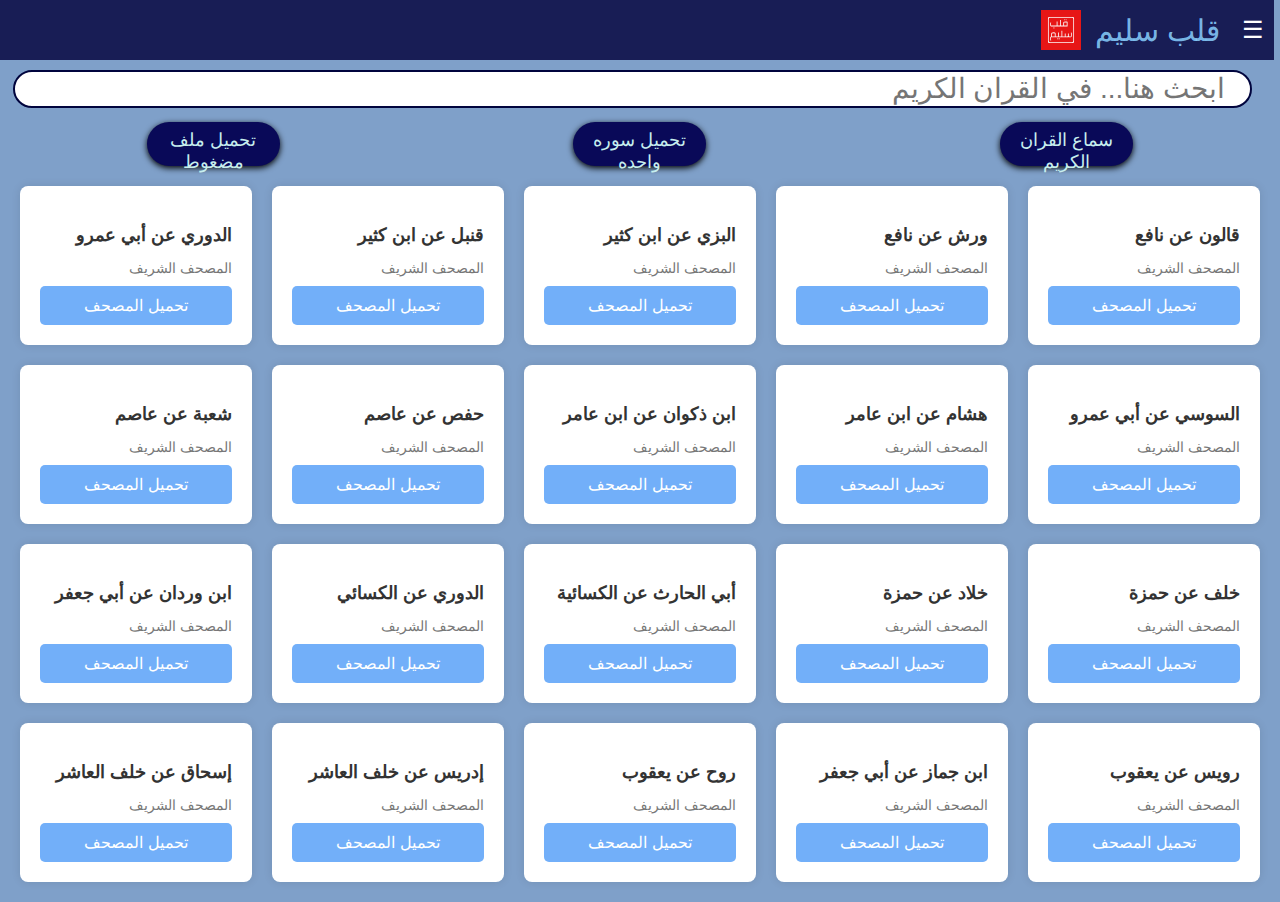
<file: القران الكريم/Holy-Quran.html>
<!DOCTYPE html>
<html lang="en">
<head>
    <meta charset="UTF-8">

    <meta name="viewport" content="width=device-width, initial-scale=1.0">
    <link rel="stylesheet" href="Holy-Quran.css">
    <link rel="stylesheet" href="https://cdnjs.cloudflare.com/ajax/libs/font-awesome/6.4.0/css/all.min.css">
    <title>Healthy heart-قلب سليم_القران الكريم</title>
    
</head>
<body>
    <header>
        <div id="logo">
            <img src="img/الاحمر قلب سليم.svg" alt="شعار الموقع">
            <span style=" margin-right: 22px; margin-left: 4px; font-size: 30px; color: rgba(137, 208, 255, 0.867);">قلب سليم</span>
        </div>
        <div id="nav-toggle">&#9776;</div>
        <div class="nav-bar">
          <a href="../index.html" >الرئيسية</a>
          <a href="Holy-Quran.html" style="background-color: aquamarine; color: black;">القرآن الكريم </a>
          <a href="../jurisprudence.html" >فقه</a>
          <a href="../الحديث/hdes.html">حديث</a>
          <a href="#">تفسير</a>
          <a href="#">عقيدة</a>
          <a href="#">السيره النبويه</a>
          <a href="#">تزكيه</a>
          <a href="#">مقاومه الالحاد</a>
          <a href="#">قصص الانبياء للاطفال</a>
          <a href="#">قصص الانبياء</a>
          <a href="#">تراجم</a>
          <a href="../Book/book.html">كتب دنيه</a>
          <a href="#">فديوهات مؤثره</a>
          <a href="#">البودكاست </a>
          <div class="links">
            <a href="https://www.facebook.com/profile.php?id=61553803637600" class="link"><i class="fa-brands fa-facebook"></i></a>
            <a href="https://twitter.com/QSlym89285" class="link"><i class="fa-brands fa-twitter"></i></i></a>
        </div>
          
      </div>
    </header>
    <input type="text" id="searchInput" placeholder=" ابحث هنا... في القران الكريم" >
   <div class="trends">
    <a href="index2.html">تحميل ملف مضغوط</a>
    <a href="index3.html">تحميل سوره واحده</a>
    <a href="index4.html">سماع القران الكريم</a>
   
    
   </div>
              
     <div class="book-container">
        <div class="book">
          <h3>  قالون عن نافع</h3>
          <p>المصحف الشريف</p>
          <a href="qulb/1- القرءان الكريم برواية قالون عن نافع .pdf" download>تحميل المصحف</a>
        </div>
        <div class="book">
            <h3> ورش عن نافع</h3>
            <p>المصحف الشريف</p>
            <a href="qulb/2- القرءان الكريم برواية ورش عن نافع .pdf" download>تحميل المصحف</a>
          </div>
          <div class="book">
            <h3>البزي عن ابن كثير</h3>
            <p>المصحف الشريف</p>
            <a href="qulb/3- القرءان الكريم برواية  البزي عن ابن كثير .pdf" download>تحميل المصحف</a>
          </div>
          <div class="book">
            <h3>قنبل عن ابن كثير</h3>
            <p>المصحف الشريف</p>
            <a href="qulb/4- القرءان الكريم برواية قنبل عن ابن كثير .pdf" download>تحميل المصحف</a>
          </div>
          <div class="book">
            <h3>الدوري عن أبي عمرو</h3>
            <p>المصحف الشريف</p>
            <a href="qulb/5- القرءان الكريم برواية  الدوري عن أبي عمرو .pdf" download>تحميل المصحف</a>
          </div>
          <div class="book">
            <h3>السوسي عن أبي عمرو</h3>
            <p>المصحف الشريف</p>
            <a href="qulb/6- القرءان الكريم برواية  السوسي عن أبي عمرو .pdf" download>تحميل المصحف</a>
          </div>
          <div class="book">
            <h3>هشام عن ابن عامر</h3>
            <p>المصحف الشريف</p>
            <a href="qulb/7- القرءان الكريم برواية  هشام عن ابن عامر.pdf" download>تحميل المصحف</a>
          </div>
          <div class="book">
            <h3>ابن ذكوان عن ابن عامر</h3>
            <p>المصحف الشريف</p>
            <a href="qulb/8- القرءان الكريم برواية  ابن ذكوان عن ابن عامر .pdf" download>تحميل المصحف</a>
          </div>
          <div class="book">
            <h3>حفص عن عاصم</h3>
            <p>المصحف الشريف</p>
            <a href="qulb/10- القرءان الكريم برواية  حفص عن عاصم .pdf" download>تحميل المصحف</a>
          </div>
          <div class="book">
            <h3>شعبة عن عاصم</h3>
            <p>المصحف الشريف</p>
            <a href="qulb/9- القرءان الكريم برواية  شعبة عن عاصم .pdf" download>تحميل المصحف</a>
          </div>
          <div class="book">
            <h3>خلف عن حمزة</h3>
            <p>المصحف الشريف</p>
            <a href="qulb/11- القرءان الكريم برواية  خلف عن حمزة .pdf" download>تحميل المصحف</a>
          </div>
          <div class="book">
            <h3>خلاد عن حمزة </h3>
            <p>المصحف الشريف</p>
            <a href="qulb/12- القرءان الكريم برواية  .pdf" download>تحميل المصحف</a>
          </div>
          <div class="book">
            <h3>أبي الحارث عن الكسائية</h3>
            <p>المصحف الشريف</p>
            <a href="qulb/13- القرءان الكريم برواية أبي الحارث عن الكسائية.pdf" download>تحميل المصحف</a>
          </div>
          <div class="book">
            <h3>الدوري  عن الكسائي</h3>
            <p>المصحف الشريف</p>
            <a href="qulb/14- القرءان الكريم برواية الدوري  عن الكسائي.pdf" download>تحميل المصحف</a>
          </div>
          <div class="book">
            <h3>ابن وردان عن أبي جعفر</h3>
            <p>المصحف الشريف</p>
            <a href="qulb/15- القرءان الكريم برواية ابن وردان عن أبي جعفر .pdf" download>تحميل المصحف</a>
          </div>
          <div class="book">
            <h3>رويس عن يعقوب</h3>
            <p>المصحف الشريف</p>
            <a href="qulb/17- القرءان الكريم برواية رويس عن يعقوب .pdf" download>تحميل المصحف</a>
          </div>
          <div class="book">
            <h3>ابن جماز عن أبي جعفر</h3>
            <p>المصحف الشريف</p>
            <a href="qulb/16- القرءان الكريم برواية ابن جماز عن أبي جعفر .pdf" download>تحميل المصحف</a>
          </div>
          <div class="book">
            <h3>روح عن يعقوب</h3>
            <p>المصحف الشريف</p>
            <a href="qulb/18- القرءان الكريم برواية روح عن يعقوب .pdf" download>تحميل المصحف</a>
          </div>
          <div class="book">
            <h3>إدريس عن خلف العاشر</h3>
            <p>المصحف الشريف</p>
            <a href="qulb/19- القرءان الكريم برواية إدريس عن خلف العاشر .pdf" download>تحميل المصحف</a>
          </div>
          <div class="book">
            <h3>إسحاق عن خلف العاشر</h3>
            <p>المصحف الشريف</p>
            <a href="qulb/20- القرءان الكريم برواية إسحاق عن خلف العاشر .pdf" download>تحميل المصحف</a>
          </div>
                         
  
         </div>
    <div id="noResults">
        <img src="img/ايموشن-5.gif" alt="Loading...">
        <p>نتائج البحث غير متوفره </p>
    </div>



    <script src="js.js"></script>
</body>
</html>
</file>
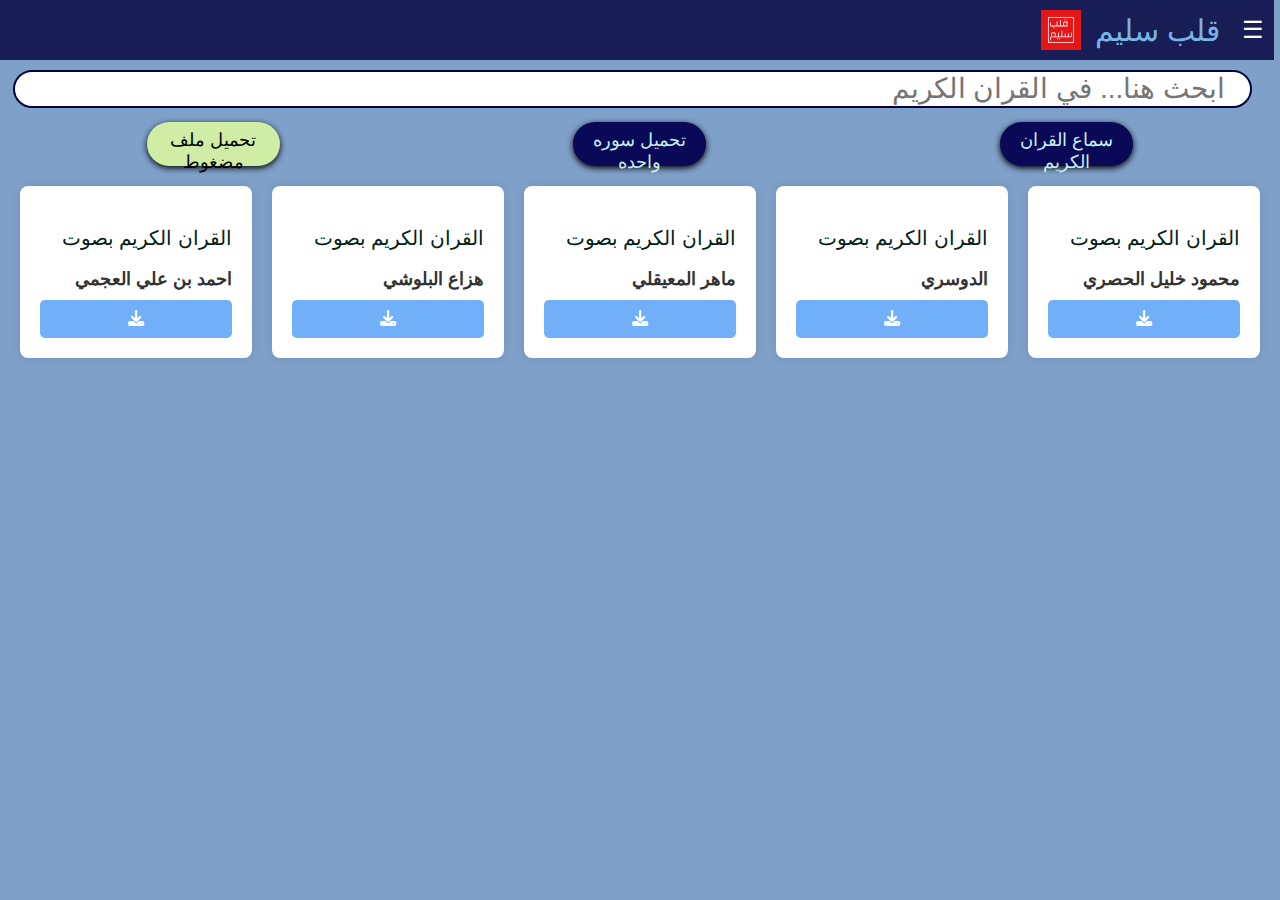
<file: القران الكريم/index2.html>
<!DOCTYPE html>
<html lang="en">
<head>
    <meta charset="UTF-8">

    <meta name="viewport" content="width=device-width, initial-scale=1.0">
    <link rel="stylesheet" href="Holy-Quran.css">
    <link rel="stylesheet" href="https://cdnjs.cloudflare.com/ajax/libs/font-awesome/6.4.0/css/all.min.css">
    <title>Healthy heart-قلب سليم_القران الكريم</title>
    
</head>
<body>
    <header>
        <div id="logo">
            <img src="img/الاحمر قلب سليم.svg" alt="شعار الموقع">
            <span style=" margin-right: 22px; margin-left: 4px; font-size: 30px; color: rgba(137, 208, 255, 0.867);">قلب سليم</span>
        </div>
        <div id="nav-toggle">&#9776;</div>
        <div class="nav-bar">
            <a href="../index.html" >الرئيسية</a>
            <a href="Holy-Quran.html" style="background-color: aquamarine; color: black;">القرآن الكريم </a>
            <a href="../jurisprudence.html" >فقه</a>
            <a href="../الحديث/hdes.html">حديث</a>
            <a href="#">تفسير</a>
            <a href="#">عقيدة</a>
            <a href="#">السيره النبويه</a>
            <a href="#">تزكيه</a>
            <a href="#">مقاومه الالحاد</a>
            <a href="#">قصص الانبياء للاطفال</a>
            <a href="#">قصص الانبياء</a>
            <a href="#">تراجم</a>
            <a href="../Book/book.html">كتب دنيه</a>
            <a href="#">فديوهات مؤثره</a>
            <a href="#">البودكاست </a>
            <div class="links">
              <a href="https://www.facebook.com/profile.php?id=61553803637600" class="link"><i class="fa-brands fa-facebook"></i></a>
              <a href="https://twitter.com/QSlym89285" class="link"><i class="fa-brands fa-twitter"></i></i></a>
          </div>
            
        </div>
    </header>
    <input type="text" id="searchInput" placeholder=" ابحث هنا... في القران الكريم" >
   <div class="trends">
    <a href="./index2.html" style="background-color: rgb(208, 237, 165); color: rgb(0, 0, 0);">تحميل ملف مضغوط</a>
    <a href="index3.html">تحميل سوره واحده</a>
    <a href="index4.html">سماع القران الكريم</a>
    
    
   </div>
              
     <div class="book-container">
        <div class="book">
            <p style="font-size: 20px; color: rgb(5, 34, 24)">القران الكريم بصوت</p>
          <h3>محمود خليل الحصري</h3>
          <a href="../قراءن كريم/TvQuran.com__Ali-Alhuthaifi.zip" download><i class="fa-solid fa-download"></i></a>
        </div>
        <div class="book">
            <p style="font-size: 20px; color: rgb(5, 34, 24)">القران الكريم بصوت</p>
          <h3>الدوسري</h3>
          <a href="../قراءن كريم/dos_6.zip" download><i class="fa-solid fa-download"></i></a>
        </div>
        <div class="book">
            <p style="font-size: 20px; color: rgb(5, 34, 24)">القران الكريم بصوت</p>
          <h3>ماهر المعيقلي</h3>
          <a href="../قراءن كريم/TvQuran.com__Maher.zip" download><i class="fa-solid fa-download"></i></a>
        </div>
        <div class="book">
            <p style="font-size: 20px; color: rgb(5, 34, 24)">القران الكريم بصوت</p>
          <h3>هزاع البلوشي</h3>
          <a href="../قراءن كريم/Quran-Huzza-Al_Baloushi.zip" download><i class="fa-solid fa-download"></i></a>
        </div>
        <div class="book">
            <p style="font-size: 20px; color: rgb(5, 34, 24)">القران الكريم بصوت</p>
          <h3>احمد بن علي العجمي</h3>
          <a href="../قراءن كريم/TvQuran.com__Al-Ghamdi.zip" download><i class="fa-solid fa-download"></i></a>
        </div>
         </div>
    <div id="noResults">
        <img src="img/ايموشن-5.gif" alt="Loading...">
        <p>نتائج البحث غير متوفره </p>
    </div>



    <script src="js.js"></script>
</body>
</html>
</file>
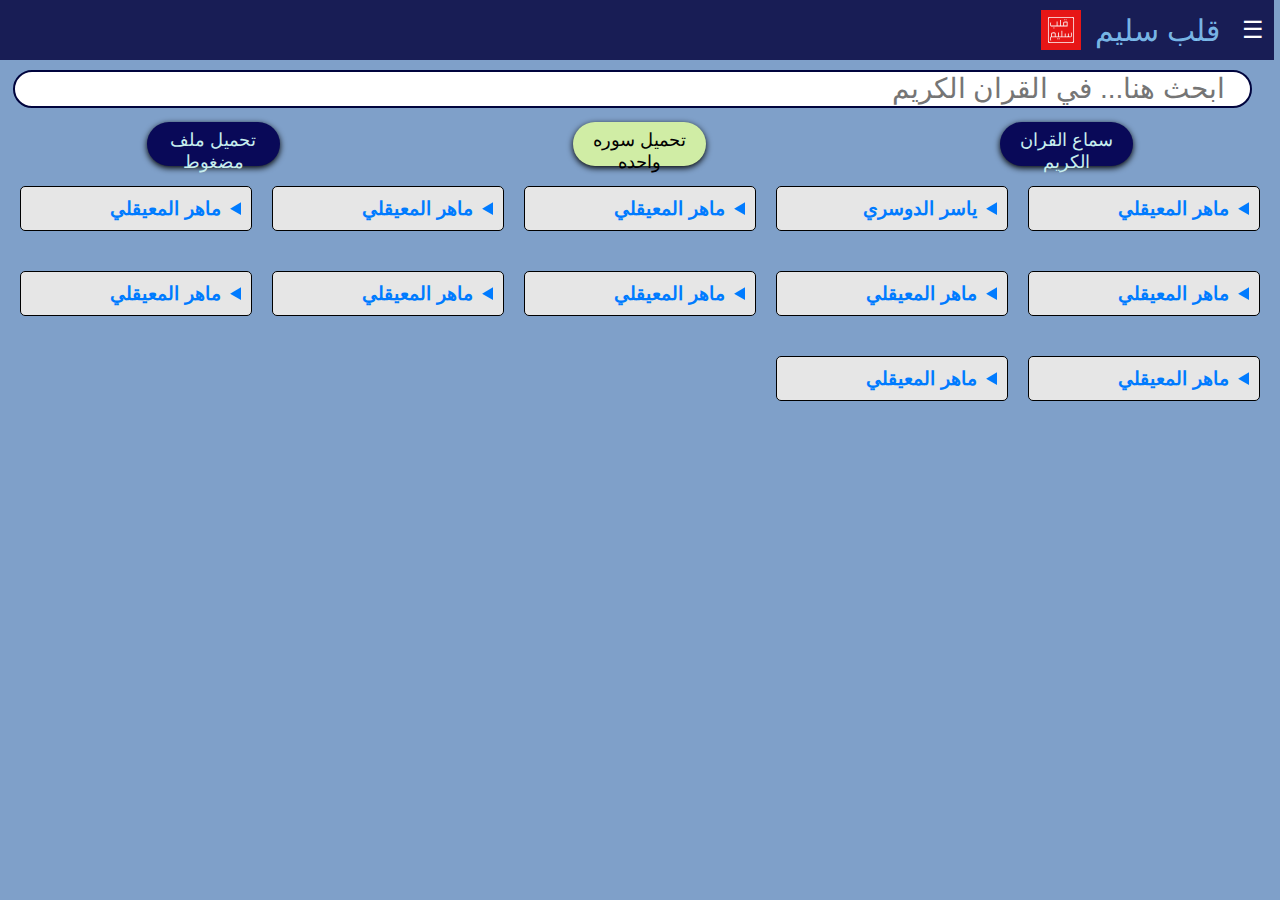
<file: القران الكريم/index3.html>
<!DOCTYPE html>
<html lang="en">
<head>
    <meta charset="UTF-8">

    <meta name="viewport" content="width=device-width, initial-scale=1.0">
    <link rel="stylesheet" href="Holy-Quran.css">
    <link rel="stylesheet" href="https://cdnjs.cloudflare.com/ajax/libs/font-awesome/6.4.0/css/all.min.css">
    <title>Healthy heart-قلب سليم_القران الكريم</title>
    
</head>
<body>
    <header>
        <div id="logo">
            <img src="img/الاحمر قلب سليم.svg" alt="شعار الموقع">
            <span style=" margin-right: 22px; margin-left: 4px; font-size: 30px; color: rgba(137, 208, 255, 0.867);">قلب سليم</span>
        </div>
        <div id="nav-toggle">&#9776;</div>
        <div class="nav-bar">
          <a href="../index.html" >الرئيسية</a>
          <a href="Holy-Quran.html" style="background-color: aquamarine; color: black;">القرآن الكريم </a>
          <a href="../jurisprudence.html" >فقه</a>
          <a href="../الحديث/hdes.html">حديث</a>
          <a href="#">تفسير</a>
          <a href="#">عقيدة</a>
          <a href="#">السيره النبويه</a>
          <a href="#">تزكيه</a>
          <a href="#">مقاومه الالحاد</a>
          <a href="#">قصص الانبياء للاطفال</a>
          <a href="#">قصص الانبياء</a>
          <a href="#">تراجم</a>
          <a href="../Book/book.html">كتب دنيه</a>
          <a href="#">فديوهات مؤثره</a>
          <a href="#">البودكاست </a>
          <div class="links">
            <a href="https://www.facebook.com/profile.php?id=61553803637600" class="link"><i class="fa-brands fa-facebook"></i></a>
            <a href="https://twitter.com/QSlym89285" class="link"><i class="fa-brands fa-twitter"></i></i></a>
        </div>
          
      </div>
    </header>
    <input type="text" id="searchInput" placeholder=" ابحث هنا... في القران الكريم" >
   <div class="trends">
    <a href="./index2.html">تحميل ملف مضغوط</a>
    <a href="index3.html"  style="background-color: rgb(208, 237, 165); color: rgb(0, 0, 0);">تحميل سوره واحده</a>
    <a href="index4.html">سماع القران الكريم</a>
    
    
   </div>
              
     <div class="book-container">

        <details>
        <summary>ماهر المعيقلي</summary>
          <div class="book">
          <h3>سورة:الفاتحة</h3>
          <a href="quran/maher/001.mp3" download><i class="fa-solid fa-download"></i></a>
        </div> 
        <div class="book">
          <h3>سورة:البقرة</h3>
          <a href="quran/maher/002.mp3" download><i class="fa-solid fa-download"></i></a>
        </div> 

        <div class="book">
          <h3>سورة:ال عمران</h3>
          <a href="quran/maher/003.mp3" download><i class="fa-solid fa-download"></i></a>
        </div> 

        <div class="book">
          <h3>سورة:النساء</h3>
          <a href="quran/maher/004.mp3" download><i class="fa-solid fa-download"></i></a>
        </div> 

        <div class="book">
          <h3>سورة:المائدة</h3>
          <a href="quran/maher/005.mp3" download><i class="fa-solid fa-download"></i></a>
        </div> 

        <div class="book">
          <h3>سورة:الانعام</h3>
          <a href="quran/maher/006.mp3" download><i class="fa-solid fa-download"></i></a>
        </div> 

        <div class="book">
          <h3>سورة:الاعراف</h3>
          <a href="quran/maher/007.mp3" download><i class="fa-solid fa-download"></i></a>
        </div> 

        <div class="book">
          <h3>سورة:الانفال</h3>
          <a href="quran/maher/008.mp3" download><i class="fa-solid fa-download"></i></a>
        </div> 

        <div class="book">
          <h3>سورة:التوبة</h3>
          <a href="quran/maher/009.mp3" download><i class="fa-solid fa-download"></i></a>
        </div> 

        <div class="book">
          <h3>سورة:يونس</h3>
          <a href="" download><i class="fa-solid fa-download"></i></a>
        </div> 

        <div class="book">
          <h3>سورة:هود</h3>
          <a href="quran/maher/010.mp3" download><i class="fa-solid fa-download"></i></a>
        </div> 

        <div class="book">
          <h3>سورة:يوسف</h3>
          <a href="quran/maher/011.mp3" download><i class="fa-solid fa-download"></i></a>
        </div> 

        <div class="book">
          <h3>سورة:الرعد</h3>
          <a href="quran/maher/012.mp3" download><i class="fa-solid fa-download"></i></a>
        </div> 

        <div class="book">
          <h3>سورة:ابراهيم</h3>
          <a href="quran/maher/013.mp3" download><i class="fa-solid fa-download"></i></a>
        </div> 

        <div class="book">
          <h3>سورة:الحجر</h3>
          <a href="quran/maher/014.mp3" download><i class="fa-solid fa-download"></i></a>
        </div> 

        <div class="book">
          <h3>سورة:النحل</h3>
          <a href="quran/maher/015.mp3" download><i class="fa-solid fa-download"></i></a>
        </div> 

        <div class="book">
          <h3>سورة:الاسراء</h3>
          <a href="quran/maher/016.mp3" download><i class="fa-solid fa-download"></i></a>
        </div> 

        <div class="book">
          <h3>سورة:الكهف</h3>
          <a href="quran/maher/017.mp3" download><i class="fa-solid fa-download"></i></a>
        </div> 

        <div class="book">
          <h3>سورة:مريم</h3>
          <a href="quran/maher/018.mp3" download><i class="fa-solid fa-download"></i></a>
        </div> 

        <div class="book">
          <h3>سورة:طه</h3>
          <a href="quran/maher/019.mp3" download><i class="fa-solid fa-download"></i></a>
        </div> 

        <div class="book">
          <h3>سورة:الانبياء</h3>
          <a href="quran/maher/020.mp3" download><i class="fa-solid fa-download"></i></a>
        </div> 

        <div class="book">
          <h3>سورة:الحج</h3>
          <a href="quran/maher/021.mp3" download><i class="fa-solid fa-download"></i></a>
        </div> 

        <div class="book">
          <h3>سورة:المؤمنون</h3>
          <a href="quran/maher/022.mp3" download><i class="fa-solid fa-download"></i></a>
        </div> 

        <div class="book">
          <h3>سورة:النور</h3>
          <a href="quran/maher/023.mp3" download><i class="fa-solid fa-download"></i></a>
        </div> 

        <div class="book">
          <h3>سورة:الفرقان</h3>
          <a href="quran/maher/024.mp3" download><i class="fa-solid fa-download"></i></a>
        </div> 

        <div class="book">
          <h3>سورة:الشعراء</h3>
          <a href="quran/maher/025.mp3" download><i class="fa-solid fa-download"></i></a>
        </div> 

        <div class="book">
          <h3>سورة:النمل</h3>
          <a href="quran/maher/026.mp3" download><i class="fa-solid fa-download"></i></a>
        </div> 

        <div class="book">
          <h3>سورة:القصص</h3>
          <a href="quran/maher/027.mp3" download><i class="fa-solid fa-download"></i></a>
        </div> 

        <div class="book">
          <h3>سورة:العنكبوت</h3>
          <a href="quran/maher/028.mp3" download><i class="fa-solid fa-download"></i></a>
        </div> 

        <div class="book">
          <h3>سورة:الروم</h3>
          <a href="quran/maher/029.mp3" download><i class="fa-solid fa-download"></i></a>
        </div> 

        <div class="book">
          <h3>سورة:لقمان</h3>
          <a href="quran/maher/030.mp3" download><i class="fa-solid fa-download"></i></a>
        </div> 

        <div class="book">
          <h3>سورة:السجدة</h3>
          <a href="quran/maher/031.mp3" download><i class="fa-solid fa-download"></i></a>
        </div> 

        <div class="book">
          <h3>سورة:الاحزاب</h3>
          <a href="quran/maher/032.mp3" download><i class="fa-solid fa-download"></i></a>
        </div> 

        <div class="book">
          <h3>سورة:سبأ</h3>
          <a href="quran/maher/033.mp3" download><i class="fa-solid fa-download"></i></a>
        </div> 

        <div class="book">
          <h3>سورة:فاطر</h3>
          <a href="quran/maher/034.mp3" download><i class="fa-solid fa-download"></i></a>
        </div> 
        <div class="book">
          <h3>سورة:</h3>
          <a href="quran/maher/035.mp3" download><i class="fa-solid fa-download"></i></a>
        </div> 

        <div class="book">
          <h3>سورة:يس</h3>
          <a href="quran/maher/036.mp3" download><i class="fa-solid fa-download"></i></a>
        </div> 

        <div class="book">
          <h3>سورة:الصافات</h3>
          <a href="quran/maher/037.mp3" download><i class="fa-solid fa-download"></i></a>
        </div> 



        <div class="book">
          <h3>سورة:ص</h3>
          <a href="quran/maher/038.mp3" download><i class="fa-solid fa-download"></i></a>
        </div> 

        <div class="book">
          <h3>سورة:الزمر</h3>
          <a href="quran/maher/039.mp3" download><i class="fa-solid fa-download"></i></a>
        </div> 

 <div class="book">
          <h3>سورة:غافر</h3>
          <a href="quran/maher/040.mp3" download><i class="fa-solid fa-download"></i></a>
        </div> 

        <div class="book">
          <h3>سورة:فصلت</h3>
          <a href="quran/maher/041.mp3" download><i class="fa-solid fa-download"></i></a>
        </div> 

        <div class="book">
          <h3>سورة:الشوري</h3>
          <a href="quran/maher/042.mp3" download><i class="fa-solid fa-download"></i></a>
        </div> 

        <div class="book">
          <h3>سورة:الزخرف</h3>
          <a href="quran/maher/043.mp3" download><i class="fa-solid fa-download"></i></a>
        </div> 

        <div class="book">
          <h3>سورة:الدخان</h3>
          <a href="quran/maher/044.mp3" download><i class="fa-solid fa-download"></i></a>
        </div> 

        <div class="book">
          <h3>سورة:الجاثية</h3>
          <a href="quran/maher/045.mp3" download><i class="fa-solid fa-download"></i></a>
        </div> 

        <div class="book">
          <h3>سورة:الاحقاف</h3>
          <a href="quran/maher/046.mp3" download><i class="fa-solid fa-download"></i></a>
        </div> 

        <div class="book">
          <h3>سورة:محمد</h3>
          <a href="quran/maher/047.mp3" download><i class="fa-solid fa-download"></i></a>
        </div> 

        <div class="book">
          <h3>سورة:الفتح</h3>
          <a href="quran/maher/048.mp3" download><i class="fa-solid fa-download"></i></a>
        </div> 

        <div class="book">
          <h3>سورة:الحجرات</h3>
          <a href="quran/maher/049.mp3" download><i class="fa-solid fa-download"></i></a>
        </div> 

        <div class="book">
          <h3>سورة:ق</h3>
          <a href="quran/maher/050.mp3" download><i class="fa-solid fa-download"></i></a>
        </div> 

        <div class="book">
          <h3>سورة:الذاريات</h3>
          <a href="quran/maher/051.mp3" download><i class="fa-solid fa-download"></i></a>
        </div> 

        <div class="book">
          <h3>سورة:الطور</h3>
          <a href="quran/maher/052.mp3" download><i class="fa-solid fa-download"></i></a>
        </div> 

        <div class="book">
          <h3>سورة:النجم</h3>
          <a href="quran/maher/053.mp3" download><i class="fa-solid fa-download"></i></a>
        </div> 

        <div class="book">
          <h3>سورة:القمر</h3>
          <a href="quran/maher/054.mp3" download><i class="fa-solid fa-download"></i></a>
        </div> 

 <div class="book">
          <h3>سورة:الرحمن</h3>
          <a href="quran/maher/055.mp3" download><i class="fa-solid fa-download"></i></a>
        </div> 

        <div class="book">
          <h3>سورة:الواقعة</h3>
          <a href="quran/maher/056.mp3" download><i class="fa-solid fa-download"></i></a>
        </div> 
        <div class="book">
          <h3>سورة:الحديد</h3>
          <a href="quran/maher/057.mp3" download><i class="fa-solid fa-download"></i></a>
        </div> 

        <div class="book">
          <h3>سورة:المجادله</h3>
          <a href="quran/maher/058.mp3" download><i class="fa-solid fa-download"></i></a>
        </div> 

        <div class="book">
          <h3>سورة:الحشر</h3>
          <a href="quran/maher/059.mp3" download><i class="fa-solid fa-download"></i></a>
        </div> 

        <div class="book">
          <h3>سورة:الممتحنه</h3>
          <a href="quran/maher/060.mp3" download><i class="fa-solid fa-download"></i></a>
        </div> 

        <div class="book">
          <h3>سورة:الصف</h3>
          <a href="quran/maher/061.mp3" download><i class="fa-solid fa-download"></i></a>
        </div> 

        <div class="book">
          <h3>سورة:الجمعه</h3>
          <a href="quran/maher/062.mp3" download><i class="fa-solid fa-download"></i></a>
        </div> 

        <div class="book">
          <h3>سورة:المنافقون</h3>
          <a href="quran/maher/063.mp3" download><i class="fa-solid fa-download"></i></a>
        </div> 

        <div class="book">
          <h3>سورة:التغابن</h3>
          <a href="quran/maher/064.mp3" download><i class="fa-solid fa-download"></i></a>
        </div> 

        <div class="book">
          <h3>سورة:الطلاق</h3>
          <a href="quran/maher/065.mp3" download><i class="fa-solid fa-download"></i></a>
        </div> 

        <div class="book">
          <h3>سورة:التحريم</h3>
          <a href="quran/maher/066.mp3" download><i class="fa-solid fa-download"></i></a>
        </div> 

        <div class="book">
          <h3>سورة:الملك</h3>
          <a href="quran/maher/067.mp3" download><i class="fa-solid fa-download"></i></a>
        </div>  

        <div class="book">
          <h3>سورة:القلم</h3>
          <a href="quran/maher/068.mp3" download><i class="fa-solid fa-download"></i></a>
        </div> 


        <div class="book">
          <h3>سورة:الحاقه</h3>
          <a href="quran/maher/069.mp3" download><i class="fa-solid fa-download"></i></a>
        </div> 

        <div class="book">
          <h3>سورة:المعارج</h3>
          <a href="quran/maher/070.mp3" download><i class="fa-solid fa-download"></i></a>
        </div> 

        <div class="book">
          <h3>سورة:نوح</h3>
          <a href="quran/maher/071.mp3" download><i class="fa-solid fa-download"></i></a>
        </div> 

        <div class="book">
          <h3>سورة:الجن</h3>
          <a href="quran/maher/072.mp3" download><i class="fa-solid fa-download"></i></a>
        </div> 

        <div class="book">
          <h3>سورة:المزمل</h3>
          <a href="quran/maher/073.mp3" download><i class="fa-solid fa-download"></i></a>
        </div> 

        <div class="book">
          <h3>سورة:المدثر</h3>
          <a href="quran/maher/074.mp3" download><i class="fa-solid fa-download"></i></a>
        </div> 

        <div class="book">
          <h3>سورة:القيامة</h3>
          <a href="quran/maher/075.mp3" download><i class="fa-solid fa-download"></i></a>
        </div> 

        <div class="book">
          <h3>سورة:الانسان</h3>
          <a href="quran/maher/076.mp3" download><i class="fa-solid fa-download"></i></a>
        </div> 

        <div class="book">
          <h3>سورة:المرسلات</h3>
          <a href="quran/maher/077.mp3" download><i class="fa-solid fa-download"></i></a>
        </div> 

        <div class="book">
          <h3>سورة:النباء</h3>
          <a href="quran/maher/078.mp3" download><i class="fa-solid fa-download"></i></a>
        </div> 

        <div class="book">
          <h3>سورة:النازعات</h3>
          <a href="quran/maher/079.mp3" download><i class="fa-solid fa-download"></i></a>
        </div> 

        <div class="book">
          <h3>سورة:عبس</h3>
          <a href="quran/maher/080.mp3" download><i class="fa-solid fa-download"></i></a>
        </div> 

        <div class="book">
          <h3>سورة:التكوير</h3>
          <a href="quran/maher/081.mp3" download><i class="fa-solid fa-download"></i></a>
        </div> 

        <div class="book">
          <h3>سورة:الانفطار</h3>
          <a href="quran/maher/082.mp3" download><i class="fa-solid fa-download"></i></a>
        </div> 

        <div class="book">
          <h3>سورة:المطففين</h3>
          <a href="quran/maher/083.mp3" download><i class="fa-solid fa-download"></i></a>
        </div> 

        <div class="book">
          <h3>سورة:الانشقاق</h3>
          <a href="quran/maher/084.mp3" download><i class="fa-solid fa-download"></i></a>
        </div> 

        <div class="book">
          <h3>سورة:البروج</h3>
          <a href="quran/maher/085.mp3" download><i class="fa-solid fa-download"></i></a>
        </div> 

        <div class="book">
          <h3>سورة:الطارق</h3>
          <a href="quran/maher/086.mp3" download><i class="fa-solid fa-download"></i></a>
        </div> 

        <div class="book">
          <h3>سورة:الاعلي</h3>
          <a href="quran/maher/087.mp3" download><i class="fa-solid fa-download"></i></a>
        </div> 

        <div class="book">
          <h3>سورة:الغاشيه</h3>
          <a href="quran/maher/088.mp3" download><i class="fa-solid fa-download"></i></a>
        </div> 

        <div class="book">
          <h3>سورة:الفجر</h3>
          <a href="quran/maher/089.mp3" download><i class="fa-solid fa-download"></i></a>
        </div> 

        <div class="book">
          <h3>سورة:البلد</h3>
          <a href="quran/maher/090.mp3" download><i class="fa-solid fa-download"></i></a>
        </div> 

        <div class="book">
          <h3>سورة:الشمس</h3>
          <a href="quran/maher/091.mp3" download><i class="fa-solid fa-download"></i></a>
        </div> 

        <div class="book">
          <h3>سورة:الليل</h3>
          <a href="quran/maher/092.mp3" download><i class="fa-solid fa-download"></i></a>
        </div> 

        <div class="book">
          <h3>سورة:الضحي</h3>
          <a href="quran/maher/093.mp3" download><i class="fa-solid fa-download"></i></a>
        </div> 

        <div class="book">
          <h3>سورة:الشرح</h3>
          <a href="quran/maher/094.mp3" download><i class="fa-solid fa-download"></i></a>
        </div> 

        <div class="book">
          <h3>سورة:التين</h3>
          <a href="quran/maher/095.mp3" download><i class="fa-solid fa-download"></i></a>
        </div> 

        <div class="book">
          <h3>سورة:العلق</h3>
          <a href="quran/maher/096.mp3" download><i class="fa-solid fa-download"></i></a>
        </div> 

        <div class="book">
          <h3>سورة:القدر</h3>
          <a href="quran/maher/097.mp3" download><i class="fa-solid fa-download"></i></a>
        </div> 
        <div class="book">
          <h3>سورة:البينة</h3>
          <a href="quran/maher/098.mp3" download><i class="fa-solid fa-download"></i></a>
        </div> 

        <div class="book">
          <h3>سورة:الزلزله</h3>
          <a href="quran/maher/099.mp3" download><i class="fa-solid fa-download"></i></a>
        </div> 

        <div class="book">
          <h3>سورة:العاديات</h3>
          <a href="quran/maher/100.mp3" download><i class="fa-solid fa-download"></i></a>
        </div> 
        <div class="book">
          <h3>سورة:القارعة</h3>
          <a href="quran/maher/101.mp3" download><i class="fa-solid fa-download"></i></a>
        </div> 

        <div class="book">
          <h3>سورة:التكاثر</h3>
          <a href="quran/maher/102.mp3" download><i class="fa-solid fa-download"></i></a>
        </div> 

        <div class="book">
          <h3>سورة:العصر</h3>
          <a href="quran/maher/103.mp3" download><i class="fa-solid fa-download"></i></a>
        </div> 

        <div class="book">
          <h3>سورة:الهمزة</h3>
          <a href="quran/maher/104.mp3" download><i class="fa-solid fa-download"></i></a>
        </div> 

        <div class="book">
          <h3>سورة:الفيل</h3>
          <a href="quran/maher/105.mp3" download><i class="fa-solid fa-download"></i></a>
        </div> 

        <div class="book">
          <h3>سورة:قريش</h3>
          <a href="quran/maher/106.mp3" download><i class="fa-solid fa-download"></i></a>
        </div> 

        <div class="book">
          <h3>سورة:الماعون</h3>
          <a href="quran/maher/107.mp3" download><i class="fa-solid fa-download"></i></a>
        </div> 

        <div class="book">
          <h3>سورة:الكوثر</h3>
          <a href="quran/maher/108.mp3" download><i class="fa-solid fa-download"></i></a>
        </div> 

        <div class="book">
          <h3>سورة:الكافرون</h3>
          <a href="quran/maher/109.mp3" download><i class="fa-solid fa-download"></i></a>
        </div> 

        <div class="book">
          <h3>سورة:النصر</h3>
          <a href="quran/maher/110.mp3" download><i class="fa-solid fa-download"></i></a>
        </div> 

        <div class="book">
          <h3>سورة:المسد</h3>
          <a href="quran/maher/111.mp3" download><i class="fa-solid fa-download"></i></a>
        </div> 

        <div class="book">
          <h3>سورة:الاخلاص</h3>
          <a href="quran/maher/112.mp3" download><i class="fa-solid fa-download"></i></a>
        </div> 

        <div class="book">
          <h3>سورة:الفلق</h3>
          <a href="quran/maher/113.mp3" download><i class="fa-solid fa-download"></i></a>
        </div> 
        <div class="book">
          <h3>سورة:الناس</h3>
          <a href="quran/maher/114.mp3" download><i class="fa-solid fa-download"></i></a>
        </div> 

      </details>


     

     
      <details>
        <summary>ياسر الدوسري</summary>
          <div class="book">
          <h3>سورة:الفاتحة</h3>
          <a href="quran/dos/001.mp3" download><i class="fa-solid fa-download"></i></a>
        </div> 
        <div class="book">
          <h3>سورة:البقرة</h3>
          <a href="quran/dos/002.mp3" download><i class="fa-solid fa-download"></i></a>
        </div> 

        <div class="book">
          <h3>سورة:ال عمران</h3>
          <a href="quran/dos/003.mp3" download><i class="fa-solid fa-download"></i></a>
        </div> 

        <div class="book">
          <h3>سورة:النساء</h3>
          <a href="quran/dos/004.mp3" download><i class="fa-solid fa-download"></i></a>
        </div> 

        <div class="book">
          <h3>سورة:المائدة</h3>
          <a href="quran/dos/005.mp3" download><i class="fa-solid fa-download"></i></a>
        </div> 

        <div class="book">
          <h3>سورة:الانعام</h3>
          <a href="quran/dos/006.mp3" download><i class="fa-solid fa-download"></i></a>
        </div> 

        <div class="book">
          <h3>سورة:الاعراف</h3>
          <a href="quran/dos/007.mp3" download><i class="fa-solid fa-download"></i></a>
        </div> 

        <div class="book">
          <h3>سورة:الانفال</h3>
          <a href="quran/dos/008.mp3" download><i class="fa-solid fa-download"></i></a>
        </div> 

        <div class="book">
          <h3>سورة:التوبة</h3>
          <a href="quran/dos/009.mp3" download><i class="fa-solid fa-download"></i></a>
        </div> 

        <div class="book">
          <h3>سورة:يونس</h3>
          <a href="" download><i class="fa-solid fa-download"></i></a>
        </div> 

        <div class="book">
          <h3>سورة:هود</h3>
          <a href="quran/dos/010.mp3" download><i class="fa-solid fa-download"></i></a>
        </div> 

        <div class="book">
          <h3>سورة:يوسف</h3>
          <a href="quran/dos/011.mp3" download><i class="fa-solid fa-download"></i></a>
        </div> 

        <div class="book">
          <h3>سورة:الرعد</h3>
          <a href="quran/dos/012.mp3" download><i class="fa-solid fa-download"></i></a>
        </div> 

        <div class="book">
          <h3>سورة:ابراهيم</h3>
          <a href="quran/dos/013.mp3" download><i class="fa-solid fa-download"></i></a>
        </div> 

        <div class="book">
          <h3>سورة:الحجر</h3>
          <a href="quran/dos/014.mp3" download><i class="fa-solid fa-download"></i></a>
        </div> 

        <div class="book">
          <h3>سورة:النحل</h3>
          <a href="quran/dos/015.mp3" download><i class="fa-solid fa-download"></i></a>
        </div> 

        <div class="book">
          <h3>سورة:الاسراء</h3>
          <a href="quran/dos/016.mp3" download><i class="fa-solid fa-download"></i></a>
        </div> 

        <div class="book">
          <h3>سورة:الكهف</h3>
          <a href="quran/dos/017.mp3" download><i class="fa-solid fa-download"></i></a>
        </div> 

        <div class="book">
          <h3>سورة:مريم</h3>
          <a href="quran/dos/018.mp3" download><i class="fa-solid fa-download"></i></a>
        </div> 

        <div class="book">
          <h3>سورة:طه</h3>
          <a href="quran/dos/019.mp3" download><i class="fa-solid fa-download"></i></a>
        </div> 

        <div class="book">
          <h3>سورة:الانبياء</h3>
          <a href="quran/dos/020.mp3" download><i class="fa-solid fa-download"></i></a>
        </div> 

        <div class="book">
          <h3>سورة:الحج</h3>
          <a href="quran/dos/021.mp3" download><i class="fa-solid fa-download"></i></a>
        </div> 

        <div class="book">
          <h3>سورة:المؤمنون</h3>
          <a href="quran/dos/022.mp3" download><i class="fa-solid fa-download"></i></a>
        </div> 

        <div class="book">
          <h3>سورة:النور</h3>
          <a href="quran/dos/023.mp3" download><i class="fa-solid fa-download"></i></a>
        </div> 

        <div class="book">
          <h3>سورة:الفرقان</h3>
          <a href="quran/dos/024.mp3" download><i class="fa-solid fa-download"></i></a>
        </div> 

        <div class="book">
          <h3>سورة:الشعراء</h3>
          <a href="quran/dos/025.mp3" download><i class="fa-solid fa-download"></i></a>
        </div> 

        <div class="book">
          <h3>سورة:النمل</h3>
          <a href="quran/dos/026.mp3" download><i class="fa-solid fa-download"></i></a>
        </div> 

        <div class="book">
          <h3>سورة:القصص</h3>
          <a href="quran/dos/027.mp3" download><i class="fa-solid fa-download"></i></a>
        </div> 

        <div class="book">
          <h3>سورة:العنكبوت</h3>
          <a href="quran/dos/028.mp3" download><i class="fa-solid fa-download"></i></a>
        </div> 

        <div class="book">
          <h3>سورة:الروم</h3>
          <a href="quran/dos/029.mp3" download><i class="fa-solid fa-download"></i></a>
        </div> 

        <div class="book">
          <h3>سورة:لقمان</h3>
          <a href="quran/dos/030.mp3" download><i class="fa-solid fa-download"></i></a>
        </div> 

        <div class="book">
          <h3>سورة:السجدة</h3>
          <a href="quran/dos/031.mp3" download><i class="fa-solid fa-download"></i></a>
        </div> 

        <div class="book">
          <h3>سورة:الاحزاب</h3>
          <a href="quran/dos/032.mp3" download><i class="fa-solid fa-download"></i></a>
        </div> 

        <div class="book">
          <h3>سورة:سبأ</h3>
          <a href="quran/dos/033.mp3" download><i class="fa-solid fa-download"></i></a>
        </div> 

        <div class="book">
          <h3>سورة:فاطر</h3>
          <a href="quran/dos/034.mp3" download><i class="fa-solid fa-download"></i></a>
        </div> 
        <div class="book">
          <h3>سورة:</h3>
          <a href="quran/dos/035.mp3" download><i class="fa-solid fa-download"></i></a>
        </div> 

        <div class="book">
          <h3>سورة:يس</h3>
          <a href="quran/dos/036.mp3" download><i class="fa-solid fa-download"></i></a>
        </div> 

        <div class="book">
          <h3>سورة:الصافات</h3>
          <a href="quran/dos/037.mp3" download><i class="fa-solid fa-download"></i></a>
        </div> 



        <div class="book">
          <h3>سورة:ص</h3>
          <a href="quran/dos/038.mp3" download><i class="fa-solid fa-download"></i></a>
        </div> 

        <div class="book">
          <h3>سورة:الزمر</h3>
          <a href="quran/dos/039.mp3" download><i class="fa-solid fa-download"></i></a>
        </div> 

 <div class="book">
          <h3>سورة:غافر</h3>
          <a href="quran/dos/040.mp3" download><i class="fa-solid fa-download"></i></a>
        </div> 

        <div class="book">
          <h3>سورة:فصلت</h3>
          <a href="quran/dos/041.mp3" download><i class="fa-solid fa-download"></i></a>
        </div> 

        <div class="book">
          <h3>سورة:الشوري</h3>
          <a href="quran/dos/042.mp3" download><i class="fa-solid fa-download"></i></a>
        </div> 

        <div class="book">
          <h3>سورة:الزخرف</h3>
          <a href="quran/dos/043.mp3" download><i class="fa-solid fa-download"></i></a>
        </div> 

        <div class="book">
          <h3>سورة:الدخان</h3>
          <a href="quran/dos/044.mp3" download><i class="fa-solid fa-download"></i></a>
        </div> 

        <div class="book">
          <h3>سورة:الجاثية</h3>
          <a href="quran/dos/045.mp3" download><i class="fa-solid fa-download"></i></a>
        </div> 

        <div class="book">
          <h3>سورة:الاحقاف</h3>
          <a href="quran/dos/046.mp3" download><i class="fa-solid fa-download"></i></a>
        </div> 

        <div class="book">
          <h3>سورة:محمد</h3>
          <a href="quran/dos/047.mp3" download><i class="fa-solid fa-download"></i></a>
        </div> 

        <div class="book">
          <h3>سورة:الفتح</h3>
          <a href="qurandos/048.mp3" download><i class="fa-solid fa-download"></i></a>
        </div> 

        <div class="book">
          <h3>سورة:الحجرات</h3>
          <a href="quran/dos/049.mp3" download><i class="fa-solid fa-download"></i></a>
        </div> 

        <div class="book">
          <h3>سورة:ق</h3>
          <a href="quran/dos/050.mp3" download><i class="fa-solid fa-download"></i></a>
        </div> 

        <div class="book">
          <h3>سورة:الذاريات</h3>
          <a href="quran/dos/051.mp3" download><i class="fa-solid fa-download"></i></a>
        </div> 

        <div class="book">
          <h3>سورة:الطور</h3>
          <a href="quran/dos/052.mp3" download><i class="fa-solid fa-download"></i></a>
        </div> 

        <div class="book">
          <h3>سورة:النجم</h3>
          <a href="quran/dos/053.mp3" download><i class="fa-solid fa-download"></i></a>
        </div> 

        <div class="book">
          <h3>سورة:القمر</h3>
          <a href="quran/dos/054.mp3" download><i class="fa-solid fa-download"></i></a>
        </div> 

 <div class="book">
          <h3>سورة:الرحمن</h3>
          <a href="qurandos/055.mp3" download><i class="fa-solid fa-download"></i></a>
        </div> 

        <div class="book">
          <h3>سورة:الواقعة</h3>
          <a href="quran/dos/056.mp3" download><i class="fa-solid fa-download"></i></a>
        </div> 
        <div class="book">
          <h3>سورة:الحديد</h3>
          <a href="quran/dos/057.mp3" download><i class="fa-solid fa-download"></i></a>
        </div> 

        <div class="book">
          <h3>سورة:المجادله</h3>
          <a href="quran/dos/058.mp3" download><i class="fa-solid fa-download"></i></a>
        </div> 

        <div class="book">
          <h3>سورة:الحشر</h3>
          <a href="quran/dos/059.mp3" download><i class="fa-solid fa-download"></i></a>
        </div> 

        <div class="book">
          <h3>سورة:الممتحنه</h3>
          <a href="quran/dos/060.mp3" download><i class="fa-solid fa-download"></i></a>
        </div> 

        <div class="book">
          <h3>سورة:الصف</h3>
          <a href="quran/dos/061.mp3" download><i class="fa-solid fa-download"></i></a>
        </div> 

        <div class="book">
          <h3>سورة:الجمعه</h3>
          <a href="quran/dos/062.mp3" download><i class="fa-solid fa-download"></i></a>
        </div> 

        <div class="book">
          <h3>سورة:المنافقون</h3>
          <a href="quran/dos/063.mp3" download><i class="fa-solid fa-download"></i></a>
        </div> 

        <div class="book">
          <h3>سورة:التغابن</h3>
          <a href="quran/dos/064.mp3" download><i class="fa-solid fa-download"></i></a>
        </div> 

        <div class="book">
          <h3>سورة:الطلاق</h3>
          <a href="quran/dos/065.mp3" download><i class="fa-solid fa-download"></i></a>
        </div> 

        <div class="book">
          <h3>سورة:التحريم</h3>
          <a href="quran/dos/066.mp3" download><i class="fa-solid fa-download"></i></a>
        </div> 

        <div class="book">
          <h3>سورة:الملك</h3>
          <a href="quran/dos/067.mp3" download><i class="fa-solid fa-download"></i></a>
        </div>  

        <div class="book">
          <h3>سورة:القلم</h3>
          <a href="quran/dos/068.mp3" download><i class="fa-solid fa-download"></i></a>
        </div> 


        <div class="book">
          <h3>سورة:الحاقه</h3>
          <a href="quran/dos/069.mp3" download><i class="fa-solid fa-download"></i></a>
        </div> 

        <div class="book">
          <h3>سورة:المعارج</h3>
          <a href="quran/dos/070.mp3" download><i class="fa-solid fa-download"></i></a>
        </div> 

        <div class="book">
          <h3>سورة:نوح</h3>
          <a href="quran/dos/071.mp3" download><i class="fa-solid fa-download"></i></a>
        </div> 

        <div class="book">
          <h3>سورة:الجن</h3>
          <a href="quran/dos/072.mp3" download><i class="fa-solid fa-download"></i></a>
        </div> 

        <div class="book">
          <h3>سورة:المزمل</h3>
          <a href="quran/dos/073.mp3" download><i class="fa-solid fa-download"></i></a>
        </div> 

        <div class="book">
          <h3>سورة:المدثر</h3>
          <a href="quran/dos/074.mp3" download><i class="fa-solid fa-download"></i></a>
        </div> 

        <div class="book">
          <h3>سورة:القيامة</h3>
          <a href="quran/dos/075.mp3" download><i class="fa-solid fa-download"></i></a>
        </div> 

        <div class="book">
          <h3>سورة:الانسان</h3>
          <a href="quran/dos/076.mp3" download><i class="fa-solid fa-download"></i></a>
        </div> 

        <div class="book">
          <h3>سورة:المرسلات</h3>
          <a href="quran/dos/077.mp3" download><i class="fa-solid fa-download"></i></a>
        </div> 

        <div class="book">
          <h3>سورة:النباء</h3>
          <a href="quran/dos/078.mp3" download><i class="fa-solid fa-download"></i></a>
        </div> 

        <div class="book">
          <h3>سورة:النازعات</h3>
          <a href="quran/dos/079.mp3" download><i class="fa-solid fa-download"></i></a>
        </div> 

        <div class="book">
          <h3>سورة:عبس</h3>
          <a href="quran/dos/080.mp3" download><i class="fa-solid fa-download"></i></a>
        </div> 

        <div class="book">
          <h3>سورة:التكوير</h3>
          <a href="quran/dos/081.mp3" download><i class="fa-solid fa-download"></i></a>
        </div> 

        <div class="book">
          <h3>سورة:الانفطار</h3>
          <a href="quran/dos/082.mp3" download><i class="fa-solid fa-download"></i></a>
        </div> 

        <div class="book">
          <h3>سورة:المطففين</h3>
          <a href="quran/dos/083.mp3" download><i class="fa-solid fa-download"></i></a>
        </div> 

        <div class="book">
          <h3>سورة:الانشقاق</h3>
          <a href="quran/dos/084.mp3" download><i class="fa-solid fa-download"></i></a>
        </div> 

        <div class="book">
          <h3>سورة:البروج</h3>
          <a href="quran/dos/085.mp3" download><i class="fa-solid fa-download"></i></a>
        </div> 

        <div class="book">
          <h3>سورة:الطارق</h3>
          <a href="quran/dos/086.mp3" download><i class="fa-solid fa-download"></i></a>
        </div> 

        <div class="book">
          <h3>سورة:الاعلي</h3>
          <a href="quran/dos/087.mp3" download><i class="fa-solid fa-download"></i></a>
        </div> 

        <div class="book">
          <h3>سورة:الغاشيه</h3>
          <a href="quran/dos/088.mp3" download><i class="fa-solid fa-download"></i></a>
        </div> 

        <div class="book">
          <h3>سورة:الفجر</h3>
          <a href="quran/dos/089.mp3" download><i class="fa-solid fa-download"></i></a>
        </div> 

        <div class="book">
          <h3>سورة:البلد</h3>
          <a href="quran/dos/090.mp3" download><i class="fa-solid fa-download"></i></a>
        </div> 

        <div class="book">
          <h3>سورة:الشمس</h3>
          <a href="quran/dos/091.mp3" download><i class="fa-solid fa-download"></i></a>
        </div> 

        <div class="book">
          <h3>سورة:الليل</h3>
          <a href="quran/dos/092.mp3" download><i class="fa-solid fa-download"></i></a>
        </div> 

        <div class="book">
          <h3>سورة:الضحي</h3>
          <a href="quran/dos/093.mp3" download><i class="fa-solid fa-download"></i></a>
        </div> 

        <div class="book">
          <h3>سورة:الشرح</h3>
          <a href="quran/dos/094.mp3" download><i class="fa-solid fa-download"></i></a>
        </div> 

        <div class="book">
          <h3>سورة:التين</h3>
          <a href="quran/dos/095.mp3" download><i class="fa-solid fa-download"></i></a>
        </div> 

        <div class="book">
          <h3>سورة:العلق</h3>
          <a href="quran/dos/096.mp3" download><i class="fa-solid fa-download"></i></a>
        </div> 

        <div class="book">
          <h3>سورة:القدر</h3>
          <a href="quran/dos/097.mp3" download><i class="fa-solid fa-download"></i></a>
        </div> 
        <div class="book">
          <h3>سورة:البينة</h3>
          <a href="quran/dos/098.mp3" download><i class="fa-solid fa-download"></i></a>
        </div> 

        <div class="book">
          <h3>سورة:الزلزله</h3>
          <a href="quran/dos/099.mp3" download><i class="fa-solid fa-download"></i></a>
        </div> 

        <div class="book">
          <h3>سورة:العاديات</h3>
          <a href="quran/dos/100.mp3" download><i class="fa-solid fa-download"></i></a>
        </div> 
        <div class="book">
          <h3>سورة:القارعة</h3>
          <a href="quran/dos/101.mp3" download><i class="fa-solid fa-download"></i></a>
        </div> 

        <div class="book">
          <h3>سورة:التكاثر</h3>
          <a href="quran/dos/102.mp3" download><i class="fa-solid fa-download"></i></a>
        </div> 

        <div class="book">
          <h3>سورة:العصر</h3>
          <a href="quran/dos/103.mp3" download><i class="fa-solid fa-download"></i></a>
        </div> 

        <div class="book">
          <h3>سورة:الهمزة</h3>
          <a href="quran/dos/104.mp3" download><i class="fa-solid fa-download"></i></a>
        </div> 

        <div class="book">
          <h3>سورة:الفيل</h3>
          <a href="quran/maher/105.mp3" download><i class="fa-solid fa-download"></i></a>
        </div> 

        <div class="book">
          <h3>سورة:قريش</h3>
          <a href="quran/dos/106.mp3" download><i class="fa-solid fa-download"></i></a>
        </div> 

        <div class="book">
          <h3>سورة:الماعون</h3>
          <a href="quran/dos/107.mp3" download><i class="fa-solid fa-download"></i></a>
        </div> 

        <div class="book">
          <h3>سورة:الكوثر</h3>
          <a href="quran/dos/108.mp3" download><i class="fa-solid fa-download"></i></a>
        </div> 

        <div class="book">
          <h3>سورة:الكافرون</h3>
          <a href="quran/dos/109.mp3" download><i class="fa-solid fa-download"></i></a>
        </div> 

        <div class="book">
          <h3>سورة:النصر</h3>
          <a href="quran/dos/110.mp3" download><i class="fa-solid fa-download"></i></a>
        </div> 

        <div class="book">
          <h3>سورة:المسد</h3>
          <a href="quran/dos/111.mp3" download><i class="fa-solid fa-download"></i></a>
        </div> 

        <div class="book">
          <h3>سورة:الاخلاص</h3>
          <a href="quran/dos/112.mp3" download><i class="fa-solid fa-download"></i></a>
        </div> 

        <div class="book">
          <h3>سورة:الفلق</h3>
          <a href="quran/dos/113.mp3" download><i class="fa-solid fa-download"></i></a>
        </div> 
        <div class="book">
          <h3>سورة:الناس</h3>
          <a href="quran/dos/114.mp3" download><i class="fa-solid fa-download"></i></a>
        </div> 

      </details>




      
      <details>
        <summary>ماهر المعيقلي</summary>
          <div class="book">
          <h3>سورة:الفاتحة</h3>
          <a href="quran/maher/001.mp3" download><i class="fa-solid fa-download"></i></a>
        </div> 
        <div class="book">
          <h3>سورة:البقرة</h3>
          <a href="quran/maher/002.mp3" download><i class="fa-solid fa-download"></i></a>
        </div> 

        <div class="book">
          <h3>سورة:ال عمران</h3>
          <a href="quran/maher/003.mp3" download><i class="fa-solid fa-download"></i></a>
        </div> 

        <div class="book">
          <h3>سورة:النساء</h3>
          <a href="quran/maher/004.mp3" download><i class="fa-solid fa-download"></i></a>
        </div> 

        <div class="book">
          <h3>سورة:المائدة</h3>
          <a href="quran/maher/005.mp3" download><i class="fa-solid fa-download"></i></a>
        </div> 

        <div class="book">
          <h3>سورة:الانعام</h3>
          <a href="quran/maher/006.mp3" download><i class="fa-solid fa-download"></i></a>
        </div> 

        <div class="book">
          <h3>سورة:الاعراف</h3>
          <a href="quran/maher/007.mp3" download><i class="fa-solid fa-download"></i></a>
        </div> 

        <div class="book">
          <h3>سورة:الانفال</h3>
          <a href="quran/maher/008.mp3" download><i class="fa-solid fa-download"></i></a>
        </div> 

        <div class="book">
          <h3>سورة:التوبة</h3>
          <a href="quran/maher/009.mp3" download><i class="fa-solid fa-download"></i></a>
        </div> 

        <div class="book">
          <h3>سورة:يونس</h3>
          <a href="" download><i class="fa-solid fa-download"></i></a>
        </div> 

        <div class="book">
          <h3>سورة:هود</h3>
          <a href="quran/maher/010.mp3" download><i class="fa-solid fa-download"></i></a>
        </div> 

        <div class="book">
          <h3>سورة:يوسف</h3>
          <a href="quran/maher/011.mp3" download><i class="fa-solid fa-download"></i></a>
        </div> 

        <div class="book">
          <h3>سورة:الرعد</h3>
          <a href="quran/maher/012.mp3" download><i class="fa-solid fa-download"></i></a>
        </div> 

        <div class="book">
          <h3>سورة:ابراهيم</h3>
          <a href="quran/maher/013.mp3" download><i class="fa-solid fa-download"></i></a>
        </div> 

        <div class="book">
          <h3>سورة:الحجر</h3>
          <a href="quran/maher/014.mp3" download><i class="fa-solid fa-download"></i></a>
        </div> 

        <div class="book">
          <h3>سورة:النحل</h3>
          <a href="quran/maher/015.mp3" download><i class="fa-solid fa-download"></i></a>
        </div> 

        <div class="book">
          <h3>سورة:الاسراء</h3>
          <a href="quran/maher/016.mp3" download><i class="fa-solid fa-download"></i></a>
        </div> 

        <div class="book">
          <h3>سورة:الكهف</h3>
          <a href="quran/maher/017.mp3" download><i class="fa-solid fa-download"></i></a>
        </div> 

        <div class="book">
          <h3>سورة:مريم</h3>
          <a href="quran/maher/018.mp3" download><i class="fa-solid fa-download"></i></a>
        </div> 

        <div class="book">
          <h3>سورة:طه</h3>
          <a href="quran/maher/019.mp3" download><i class="fa-solid fa-download"></i></a>
        </div> 

        <div class="book">
          <h3>سورة:الانبياء</h3>
          <a href="quran/maher/020.mp3" download><i class="fa-solid fa-download"></i></a>
        </div> 

        <div class="book">
          <h3>سورة:الحج</h3>
          <a href="quran/maher/021.mp3" download><i class="fa-solid fa-download"></i></a>
        </div> 

        <div class="book">
          <h3>سورة:المؤمنون</h3>
          <a href="quran/maher/022.mp3" download><i class="fa-solid fa-download"></i></a>
        </div> 

        <div class="book">
          <h3>سورة:النور</h3>
          <a href="quran/maher/023.mp3" download><i class="fa-solid fa-download"></i></a>
        </div> 

        <div class="book">
          <h3>سورة:الفرقان</h3>
          <a href="quran/maher/024.mp3" download><i class="fa-solid fa-download"></i></a>
        </div> 

        <div class="book">
          <h3>سورة:الشعراء</h3>
          <a href="quran/maher/025.mp3" download><i class="fa-solid fa-download"></i></a>
        </div> 

        <div class="book">
          <h3>سورة:النمل</h3>
          <a href="quran/maher/026.mp3" download><i class="fa-solid fa-download"></i></a>
        </div> 

        <div class="book">
          <h3>سورة:القصص</h3>
          <a href="quran/maher/027.mp3" download><i class="fa-solid fa-download"></i></a>
        </div> 

        <div class="book">
          <h3>سورة:العنكبوت</h3>
          <a href="quran/maher/028.mp3" download><i class="fa-solid fa-download"></i></a>
        </div> 

        <div class="book">
          <h3>سورة:الروم</h3>
          <a href="quran/maher/029.mp3" download><i class="fa-solid fa-download"></i></a>
        </div> 

        <div class="book">
          <h3>سورة:لقمان</h3>
          <a href="quran/maher/030.mp3" download><i class="fa-solid fa-download"></i></a>
        </div> 

        <div class="book">
          <h3>سورة:السجدة</h3>
          <a href="quran/maher/031.mp3" download><i class="fa-solid fa-download"></i></a>
        </div> 

        <div class="book">
          <h3>سورة:الاحزاب</h3>
          <a href="quran/maher/032.mp3" download><i class="fa-solid fa-download"></i></a>
        </div> 

        <div class="book">
          <h3>سورة:سبأ</h3>
          <a href="quran/maher/033.mp3" download><i class="fa-solid fa-download"></i></a>
        </div> 

        <div class="book">
          <h3>سورة:فاطر</h3>
          <a href="quran/maher/034.mp3" download><i class="fa-solid fa-download"></i></a>
        </div> 
        <div class="book">
          <h3>سورة:</h3>
          <a href="quran/maher/035.mp3" download><i class="fa-solid fa-download"></i></a>
        </div> 

        <div class="book">
          <h3>سورة:يس</h3>
          <a href="quran/maher/036.mp3" download><i class="fa-solid fa-download"></i></a>
        </div> 

        <div class="book">
          <h3>سورة:الصافات</h3>
          <a href="quran/maher/037.mp3" download><i class="fa-solid fa-download"></i></a>
        </div> 



        <div class="book">
          <h3>سورة:ص</h3>
          <a href="quran/maher/038.mp3" download><i class="fa-solid fa-download"></i></a>
        </div> 

        <div class="book">
          <h3>سورة:الزمر</h3>
          <a href="quran/maher/039.mp3" download><i class="fa-solid fa-download"></i></a>
        </div> 

 <div class="book">
          <h3>سورة:غافر</h3>
          <a href="quran/maher/040.mp3" download><i class="fa-solid fa-download"></i></a>
        </div> 

        <div class="book">
          <h3>سورة:فصلت</h3>
          <a href="quran/maher/041.mp3" download><i class="fa-solid fa-download"></i></a>
        </div> 

        <div class="book">
          <h3>سورة:الشوري</h3>
          <a href="quran/maher/042.mp3" download><i class="fa-solid fa-download"></i></a>
        </div> 

        <div class="book">
          <h3>سورة:الزخرف</h3>
          <a href="quran/maher/043.mp3" download><i class="fa-solid fa-download"></i></a>
        </div> 

        <div class="book">
          <h3>سورة:الدخان</h3>
          <a href="quran/maher/044.mp3" download><i class="fa-solid fa-download"></i></a>
        </div> 

        <div class="book">
          <h3>سورة:الجاثية</h3>
          <a href="quran/maher/045.mp3" download><i class="fa-solid fa-download"></i></a>
        </div> 

        <div class="book">
          <h3>سورة:الاحقاف</h3>
          <a href="quran/maher/046.mp3" download><i class="fa-solid fa-download"></i></a>
        </div> 

        <div class="book">
          <h3>سورة:محمد</h3>
          <a href="quran/maher/047.mp3" download><i class="fa-solid fa-download"></i></a>
        </div> 

        <div class="book">
          <h3>سورة:الفتح</h3>
          <a href="quran/maher/048.mp3" download><i class="fa-solid fa-download"></i></a>
        </div> 

        <div class="book">
          <h3>سورة:الحجرات</h3>
          <a href="quran/maher/049.mp3" download><i class="fa-solid fa-download"></i></a>
        </div> 

        <div class="book">
          <h3>سورة:ق</h3>
          <a href="quran/maher/050.mp3" download><i class="fa-solid fa-download"></i></a>
        </div> 

        <div class="book">
          <h3>سورة:الذاريات</h3>
          <a href="quran/maher/051.mp3" download><i class="fa-solid fa-download"></i></a>
        </div> 

        <div class="book">
          <h3>سورة:الطور</h3>
          <a href="quran/maher/052.mp3" download><i class="fa-solid fa-download"></i></a>
        </div> 

        <div class="book">
          <h3>سورة:النجم</h3>
          <a href="quran/maher/053.mp3" download><i class="fa-solid fa-download"></i></a>
        </div> 

        <div class="book">
          <h3>سورة:القمر</h3>
          <a href="quran/maher/054.mp3" download><i class="fa-solid fa-download"></i></a>
        </div> 

 <div class="book">
          <h3>سورة:الرحمن</h3>
          <a href="quran/maher/055.mp3" download><i class="fa-solid fa-download"></i></a>
        </div> 

        <div class="book">
          <h3>سورة:الواقعة</h3>
          <a href="quran/maher/056.mp3" download><i class="fa-solid fa-download"></i></a>
        </div> 
        <div class="book">
          <h3>سورة:الحديد</h3>
          <a href="quran/maher/057.mp3" download><i class="fa-solid fa-download"></i></a>
        </div> 

        <div class="book">
          <h3>سورة:المجادله</h3>
          <a href="quran/maher/058.mp3" download><i class="fa-solid fa-download"></i></a>
        </div> 

        <div class="book">
          <h3>سورة:الحشر</h3>
          <a href="quran/maher/059.mp3" download><i class="fa-solid fa-download"></i></a>
        </div> 

        <div class="book">
          <h3>سورة:الممتحنه</h3>
          <a href="quran/maher/060.mp3" download><i class="fa-solid fa-download"></i></a>
        </div> 

        <div class="book">
          <h3>سورة:الصف</h3>
          <a href="quran/maher/061.mp3" download><i class="fa-solid fa-download"></i></a>
        </div> 

        <div class="book">
          <h3>سورة:الجمعه</h3>
          <a href="quran/maher/062.mp3" download><i class="fa-solid fa-download"></i></a>
        </div> 

        <div class="book">
          <h3>سورة:المنافقون</h3>
          <a href="quran/maher/063.mp3" download><i class="fa-solid fa-download"></i></a>
        </div> 

        <div class="book">
          <h3>سورة:التغابن</h3>
          <a href="quran/maher/064.mp3" download><i class="fa-solid fa-download"></i></a>
        </div> 

        <div class="book">
          <h3>سورة:الطلاق</h3>
          <a href="quran/maher/065.mp3" download><i class="fa-solid fa-download"></i></a>
        </div> 

        <div class="book">
          <h3>سورة:التحريم</h3>
          <a href="quran/maher/066.mp3" download><i class="fa-solid fa-download"></i></a>
        </div> 

        <div class="book">
          <h3>سورة:الملك</h3>
          <a href="quran/maher/067.mp3" download><i class="fa-solid fa-download"></i></a>
        </div>  

        <div class="book">
          <h3>سورة:القلم</h3>
          <a href="quran/maher/068.mp3" download><i class="fa-solid fa-download"></i></a>
        </div> 


        <div class="book">
          <h3>سورة:الحاقه</h3>
          <a href="quran/maher/069.mp3" download><i class="fa-solid fa-download"></i></a>
        </div> 

        <div class="book">
          <h3>سورة:المعارج</h3>
          <a href="quran/maher/070.mp3" download><i class="fa-solid fa-download"></i></a>
        </div> 

        <div class="book">
          <h3>سورة:نوح</h3>
          <a href="quran/maher/071.mp3" download><i class="fa-solid fa-download"></i></a>
        </div> 

        <div class="book">
          <h3>سورة:الجن</h3>
          <a href="quran/maher/072.mp3" download><i class="fa-solid fa-download"></i></a>
        </div> 

        <div class="book">
          <h3>سورة:المزمل</h3>
          <a href="quran/maher/073.mp3" download><i class="fa-solid fa-download"></i></a>
        </div> 

        <div class="book">
          <h3>سورة:المدثر</h3>
          <a href="quran/maher/074.mp3" download><i class="fa-solid fa-download"></i></a>
        </div> 

        <div class="book">
          <h3>سورة:القيامة</h3>
          <a href="quran/maher/075.mp3" download><i class="fa-solid fa-download"></i></a>
        </div> 

        <div class="book">
          <h3>سورة:الانسان</h3>
          <a href="quran/maher/076.mp3" download><i class="fa-solid fa-download"></i></a>
        </div> 

        <div class="book">
          <h3>سورة:المرسلات</h3>
          <a href="quran/maher/077.mp3" download><i class="fa-solid fa-download"></i></a>
        </div> 

        <div class="book">
          <h3>سورة:النباء</h3>
          <a href="quran/maher/078.mp3" download><i class="fa-solid fa-download"></i></a>
        </div> 

        <div class="book">
          <h3>سورة:النازعات</h3>
          <a href="quran/maher/079.mp3" download><i class="fa-solid fa-download"></i></a>
        </div> 

        <div class="book">
          <h3>سورة:عبس</h3>
          <a href="quran/maher/080.mp3" download><i class="fa-solid fa-download"></i></a>
        </div> 

        <div class="book">
          <h3>سورة:التكوير</h3>
          <a href="quran/maher/081.mp3" download><i class="fa-solid fa-download"></i></a>
        </div> 

        <div class="book">
          <h3>سورة:الانفطار</h3>
          <a href="quran/maher/082.mp3" download><i class="fa-solid fa-download"></i></a>
        </div> 

        <div class="book">
          <h3>سورة:المطففين</h3>
          <a href="quran/maher/083.mp3" download><i class="fa-solid fa-download"></i></a>
        </div> 

        <div class="book">
          <h3>سورة:الانشقاق</h3>
          <a href="quran/maher/084.mp3" download><i class="fa-solid fa-download"></i></a>
        </div> 

        <div class="book">
          <h3>سورة:البروج</h3>
          <a href="quran/maher/085.mp3" download><i class="fa-solid fa-download"></i></a>
        </div> 

        <div class="book">
          <h3>سورة:الطارق</h3>
          <a href="quran/maher/086.mp3" download><i class="fa-solid fa-download"></i></a>
        </div> 

        <div class="book">
          <h3>سورة:الاعلي</h3>
          <a href="quran/maher/087.mp3" download><i class="fa-solid fa-download"></i></a>
        </div> 

        <div class="book">
          <h3>سورة:الغاشيه</h3>
          <a href="quran/maher/088.mp3" download><i class="fa-solid fa-download"></i></a>
        </div> 

        <div class="book">
          <h3>سورة:الفجر</h3>
          <a href="quran/maher/089.mp3" download><i class="fa-solid fa-download"></i></a>
        </div> 

        <div class="book">
          <h3>سورة:البلد</h3>
          <a href="quran/maher/090.mp3" download><i class="fa-solid fa-download"></i></a>
        </div> 

        <div class="book">
          <h3>سورة:الشمس</h3>
          <a href="quran/maher/091.mp3" download><i class="fa-solid fa-download"></i></a>
        </div> 

        <div class="book">
          <h3>سورة:الليل</h3>
          <a href="quran/maher/092.mp3" download><i class="fa-solid fa-download"></i></a>
        </div> 

        <div class="book">
          <h3>سورة:الضحي</h3>
          <a href="quran/maher/093.mp3" download><i class="fa-solid fa-download"></i></a>
        </div> 

        <div class="book">
          <h3>سورة:الشرح</h3>
          <a href="quran/maher/094.mp3" download><i class="fa-solid fa-download"></i></a>
        </div> 

        <div class="book">
          <h3>سورة:التين</h3>
          <a href="quran/maher/095.mp3" download><i class="fa-solid fa-download"></i></a>
        </div> 

        <div class="book">
          <h3>سورة:العلق</h3>
          <a href="quran/maher/096.mp3" download><i class="fa-solid fa-download"></i></a>
        </div> 

        <div class="book">
          <h3>سورة:القدر</h3>
          <a href="quran/maher/097.mp3" download><i class="fa-solid fa-download"></i></a>
        </div> 
        <div class="book">
          <h3>سورة:البينة</h3>
          <a href="quran/maher/098.mp3" download><i class="fa-solid fa-download"></i></a>
        </div> 

        <div class="book">
          <h3>سورة:الزلزله</h3>
          <a href="quran/maher/099.mp3" download><i class="fa-solid fa-download"></i></a>
        </div> 

        <div class="book">
          <h3>سورة:العاديات</h3>
          <a href="quran/maher/100.mp3" download><i class="fa-solid fa-download"></i></a>
        </div> 
        <div class="book">
          <h3>سورة:القارعة</h3>
          <a href="quran/maher/101.mp3" download><i class="fa-solid fa-download"></i></a>
        </div> 

        <div class="book">
          <h3>سورة:التكاثر</h3>
          <a href="quran/maher/102.mp3" download><i class="fa-solid fa-download"></i></a>
        </div> 

        <div class="book">
          <h3>سورة:العصر</h3>
          <a href="quran/maher/103.mp3" download><i class="fa-solid fa-download"></i></a>
        </div> 

        <div class="book">
          <h3>سورة:الهمزة</h3>
          <a href="quran/maher/104.mp3" download><i class="fa-solid fa-download"></i></a>
        </div> 

        <div class="book">
          <h3>سورة:الفيل</h3>
          <a href="quran/maher/105.mp3" download><i class="fa-solid fa-download"></i></a>
        </div> 

        <div class="book">
          <h3>سورة:قريش</h3>
          <a href="quran/maher/106.mp3" download><i class="fa-solid fa-download"></i></a>
        </div> 

        <div class="book">
          <h3>سورة:الماعون</h3>
          <a href="quran/maher/107.mp3" download><i class="fa-solid fa-download"></i></a>
        </div> 

        <div class="book">
          <h3>سورة:الكوثر</h3>
          <a href="quran/maher/108.mp3" download><i class="fa-solid fa-download"></i></a>
        </div> 

        <div class="book">
          <h3>سورة:الكافرون</h3>
          <a href="quran/maher/109.mp3" download><i class="fa-solid fa-download"></i></a>
        </div> 

        <div class="book">
          <h3>سورة:النصر</h3>
          <a href="quran/maher/110.mp3" download><i class="fa-solid fa-download"></i></a>
        </div> 

        <div class="book">
          <h3>سورة:المسد</h3>
          <a href="quran/maher/111.mp3" download><i class="fa-solid fa-download"></i></a>
        </div> 

        <div class="book">
          <h3>سورة:الاخلاص</h3>
          <a href="quran/maher/112.mp3" download><i class="fa-solid fa-download"></i></a>
        </div> 

        <div class="book">
          <h3>سورة:الفلق</h3>
          <a href="quran/maher/113.mp3" download><i class="fa-solid fa-download"></i></a>
        </div> 
        <div class="book">
          <h3>سورة:الناس</h3>
          <a href="quran/maher/114.mp3" download><i class="fa-solid fa-download"></i></a>
        </div> 

      </details>


      <details>
        <summary>ماهر المعيقلي</summary>
          <div class="book">
          <h3>سورة:الفاتحة</h3>
          <a href="quran/maher/001.mp3" download><i class="fa-solid fa-download"></i></a>
        </div> 
        <div class="book">
          <h3>سورة:البقرة</h3>
          <a href="quran/maher/002.mp3" download><i class="fa-solid fa-download"></i></a>
        </div> 

        <div class="book">
          <h3>سورة:ال عمران</h3>
          <a href="quran/maher/003.mp3" download><i class="fa-solid fa-download"></i></a>
        </div> 

        <div class="book">
          <h3>سورة:النساء</h3>
          <a href="quran/maher/004.mp3" download><i class="fa-solid fa-download"></i></a>
        </div> 

        <div class="book">
          <h3>سورة:المائدة</h3>
          <a href="quran/maher/005.mp3" download><i class="fa-solid fa-download"></i></a>
        </div> 

        <div class="book">
          <h3>سورة:الانعام</h3>
          <a href="quran/maher/006.mp3" download><i class="fa-solid fa-download"></i></a>
        </div> 

        <div class="book">
          <h3>سورة:الاعراف</h3>
          <a href="quran/maher/007.mp3" download><i class="fa-solid fa-download"></i></a>
        </div> 

        <div class="book">
          <h3>سورة:الانفال</h3>
          <a href="quran/maher/008.mp3" download><i class="fa-solid fa-download"></i></a>
        </div> 

        <div class="book">
          <h3>سورة:التوبة</h3>
          <a href="quran/maher/009.mp3" download><i class="fa-solid fa-download"></i></a>
        </div> 

        <div class="book">
          <h3>سورة:يونس</h3>
          <a href="" download><i class="fa-solid fa-download"></i></a>
        </div> 

        <div class="book">
          <h3>سورة:هود</h3>
          <a href="quran/maher/010.mp3" download><i class="fa-solid fa-download"></i></a>
        </div> 

        <div class="book">
          <h3>سورة:يوسف</h3>
          <a href="quran/maher/011.mp3" download><i class="fa-solid fa-download"></i></a>
        </div> 

        <div class="book">
          <h3>سورة:الرعد</h3>
          <a href="quran/maher/012.mp3" download><i class="fa-solid fa-download"></i></a>
        </div> 

        <div class="book">
          <h3>سورة:ابراهيم</h3>
          <a href="quran/maher/013.mp3" download><i class="fa-solid fa-download"></i></a>
        </div> 

        <div class="book">
          <h3>سورة:الحجر</h3>
          <a href="quran/maher/014.mp3" download><i class="fa-solid fa-download"></i></a>
        </div> 

        <div class="book">
          <h3>سورة:النحل</h3>
          <a href="quran/maher/015.mp3" download><i class="fa-solid fa-download"></i></a>
        </div> 

        <div class="book">
          <h3>سورة:الاسراء</h3>
          <a href="quran/maher/016.mp3" download><i class="fa-solid fa-download"></i></a>
        </div> 

        <div class="book">
          <h3>سورة:الكهف</h3>
          <a href="quran/maher/017.mp3" download><i class="fa-solid fa-download"></i></a>
        </div> 

        <div class="book">
          <h3>سورة:مريم</h3>
          <a href="quran/maher/018.mp3" download><i class="fa-solid fa-download"></i></a>
        </div> 

        <div class="book">
          <h3>سورة:طه</h3>
          <a href="quran/maher/019.mp3" download><i class="fa-solid fa-download"></i></a>
        </div> 

        <div class="book">
          <h3>سورة:الانبياء</h3>
          <a href="quran/maher/020.mp3" download><i class="fa-solid fa-download"></i></a>
        </div> 

        <div class="book">
          <h3>سورة:الحج</h3>
          <a href="quran/maher/021.mp3" download><i class="fa-solid fa-download"></i></a>
        </div> 

        <div class="book">
          <h3>سورة:المؤمنون</h3>
          <a href="quran/maher/022.mp3" download><i class="fa-solid fa-download"></i></a>
        </div> 

        <div class="book">
          <h3>سورة:النور</h3>
          <a href="quran/maher/023.mp3" download><i class="fa-solid fa-download"></i></a>
        </div> 

        <div class="book">
          <h3>سورة:الفرقان</h3>
          <a href="quran/maher/024.mp3" download><i class="fa-solid fa-download"></i></a>
        </div> 

        <div class="book">
          <h3>سورة:الشعراء</h3>
          <a href="quran/maher/025.mp3" download><i class="fa-solid fa-download"></i></a>
        </div> 

        <div class="book">
          <h3>سورة:النمل</h3>
          <a href="quran/maher/026.mp3" download><i class="fa-solid fa-download"></i></a>
        </div> 

        <div class="book">
          <h3>سورة:القصص</h3>
          <a href="quran/maher/027.mp3" download><i class="fa-solid fa-download"></i></a>
        </div> 

        <div class="book">
          <h3>سورة:العنكبوت</h3>
          <a href="quran/maher/028.mp3" download><i class="fa-solid fa-download"></i></a>
        </div> 

        <div class="book">
          <h3>سورة:الروم</h3>
          <a href="quran/maher/029.mp3" download><i class="fa-solid fa-download"></i></a>
        </div> 

        <div class="book">
          <h3>سورة:لقمان</h3>
          <a href="quran/maher/030.mp3" download><i class="fa-solid fa-download"></i></a>
        </div> 

        <div class="book">
          <h3>سورة:السجدة</h3>
          <a href="quran/maher/031.mp3" download><i class="fa-solid fa-download"></i></a>
        </div> 

        <div class="book">
          <h3>سورة:الاحزاب</h3>
          <a href="quran/maher/032.mp3" download><i class="fa-solid fa-download"></i></a>
        </div> 

        <div class="book">
          <h3>سورة:سبأ</h3>
          <a href="quran/maher/033.mp3" download><i class="fa-solid fa-download"></i></a>
        </div> 

        <div class="book">
          <h3>سورة:فاطر</h3>
          <a href="quran/maher/034.mp3" download><i class="fa-solid fa-download"></i></a>
        </div> 
        <div class="book">
          <h3>سورة:</h3>
          <a href="quran/maher/035.mp3" download><i class="fa-solid fa-download"></i></a>
        </div> 

        <div class="book">
          <h3>سورة:يس</h3>
          <a href="quran/maher/036.mp3" download><i class="fa-solid fa-download"></i></a>
        </div> 

        <div class="book">
          <h3>سورة:الصافات</h3>
          <a href="quran/maher/037.mp3" download><i class="fa-solid fa-download"></i></a>
        </div> 



        <div class="book">
          <h3>سورة:ص</h3>
          <a href="quran/maher/038.mp3" download><i class="fa-solid fa-download"></i></a>
        </div> 

        <div class="book">
          <h3>سورة:الزمر</h3>
          <a href="quran/maher/039.mp3" download><i class="fa-solid fa-download"></i></a>
        </div> 

 <div class="book">
          <h3>سورة:غافر</h3>
          <a href="quran/maher/040.mp3" download><i class="fa-solid fa-download"></i></a>
        </div> 

        <div class="book">
          <h3>سورة:فصلت</h3>
          <a href="quran/maher/041.mp3" download><i class="fa-solid fa-download"></i></a>
        </div> 

        <div class="book">
          <h3>سورة:الشوري</h3>
          <a href="quran/maher/042.mp3" download><i class="fa-solid fa-download"></i></a>
        </div> 

        <div class="book">
          <h3>سورة:الزخرف</h3>
          <a href="quran/maher/043.mp3" download><i class="fa-solid fa-download"></i></a>
        </div> 

        <div class="book">
          <h3>سورة:الدخان</h3>
          <a href="quran/maher/044.mp3" download><i class="fa-solid fa-download"></i></a>
        </div> 

        <div class="book">
          <h3>سورة:الجاثية</h3>
          <a href="quran/maher/045.mp3" download><i class="fa-solid fa-download"></i></a>
        </div> 

        <div class="book">
          <h3>سورة:الاحقاف</h3>
          <a href="quran/maher/046.mp3" download><i class="fa-solid fa-download"></i></a>
        </div> 

        <div class="book">
          <h3>سورة:محمد</h3>
          <a href="quran/maher/047.mp3" download><i class="fa-solid fa-download"></i></a>
        </div> 

        <div class="book">
          <h3>سورة:الفتح</h3>
          <a href="quran/maher/048.mp3" download><i class="fa-solid fa-download"></i></a>
        </div> 

        <div class="book">
          <h3>سورة:الحجرات</h3>
          <a href="quran/maher/049.mp3" download><i class="fa-solid fa-download"></i></a>
        </div> 

        <div class="book">
          <h3>سورة:ق</h3>
          <a href="quran/maher/050.mp3" download><i class="fa-solid fa-download"></i></a>
        </div> 

        <div class="book">
          <h3>سورة:الذاريات</h3>
          <a href="quran/maher/051.mp3" download><i class="fa-solid fa-download"></i></a>
        </div> 

        <div class="book">
          <h3>سورة:الطور</h3>
          <a href="quran/maher/052.mp3" download><i class="fa-solid fa-download"></i></a>
        </div> 

        <div class="book">
          <h3>سورة:النجم</h3>
          <a href="quran/maher/053.mp3" download><i class="fa-solid fa-download"></i></a>
        </div> 

        <div class="book">
          <h3>سورة:القمر</h3>
          <a href="quran/maher/054.mp3" download><i class="fa-solid fa-download"></i></a>
        </div> 

 <div class="book">
          <h3>سورة:الرحمن</h3>
          <a href="quran/maher/055.mp3" download><i class="fa-solid fa-download"></i></a>
        </div> 

        <div class="book">
          <h3>سورة:الواقعة</h3>
          <a href="quran/maher/056.mp3" download><i class="fa-solid fa-download"></i></a>
        </div> 
        <div class="book">
          <h3>سورة:الحديد</h3>
          <a href="quran/maher/057.mp3" download><i class="fa-solid fa-download"></i></a>
        </div> 

        <div class="book">
          <h3>سورة:المجادله</h3>
          <a href="quran/maher/058.mp3" download><i class="fa-solid fa-download"></i></a>
        </div> 

        <div class="book">
          <h3>سورة:الحشر</h3>
          <a href="quran/maher/059.mp3" download><i class="fa-solid fa-download"></i></a>
        </div> 

        <div class="book">
          <h3>سورة:الممتحنه</h3>
          <a href="quran/maher/060.mp3" download><i class="fa-solid fa-download"></i></a>
        </div> 

        <div class="book">
          <h3>سورة:الصف</h3>
          <a href="quran/maher/061.mp3" download><i class="fa-solid fa-download"></i></a>
        </div> 

        <div class="book">
          <h3>سورة:الجمعه</h3>
          <a href="quran/maher/062.mp3" download><i class="fa-solid fa-download"></i></a>
        </div> 

        <div class="book">
          <h3>سورة:المنافقون</h3>
          <a href="quran/maher/063.mp3" download><i class="fa-solid fa-download"></i></a>
        </div> 

        <div class="book">
          <h3>سورة:التغابن</h3>
          <a href="quran/maher/064.mp3" download><i class="fa-solid fa-download"></i></a>
        </div> 

        <div class="book">
          <h3>سورة:الطلاق</h3>
          <a href="quran/maher/065.mp3" download><i class="fa-solid fa-download"></i></a>
        </div> 

        <div class="book">
          <h3>سورة:التحريم</h3>
          <a href="quran/maher/066.mp3" download><i class="fa-solid fa-download"></i></a>
        </div> 

        <div class="book">
          <h3>سورة:الملك</h3>
          <a href="quran/maher/067.mp3" download><i class="fa-solid fa-download"></i></a>
        </div>  

        <div class="book">
          <h3>سورة:القلم</h3>
          <a href="quran/maher/068.mp3" download><i class="fa-solid fa-download"></i></a>
        </div> 


        <div class="book">
          <h3>سورة:الحاقه</h3>
          <a href="quran/maher/069.mp3" download><i class="fa-solid fa-download"></i></a>
        </div> 

        <div class="book">
          <h3>سورة:المعارج</h3>
          <a href="quran/maher/070.mp3" download><i class="fa-solid fa-download"></i></a>
        </div> 

        <div class="book">
          <h3>سورة:نوح</h3>
          <a href="quran/maher/071.mp3" download><i class="fa-solid fa-download"></i></a>
        </div> 

        <div class="book">
          <h3>سورة:الجن</h3>
          <a href="quran/maher/072.mp3" download><i class="fa-solid fa-download"></i></a>
        </div> 

        <div class="book">
          <h3>سورة:المزمل</h3>
          <a href="quran/maher/073.mp3" download><i class="fa-solid fa-download"></i></a>
        </div> 

        <div class="book">
          <h3>سورة:المدثر</h3>
          <a href="quran/maher/074.mp3" download><i class="fa-solid fa-download"></i></a>
        </div> 

        <div class="book">
          <h3>سورة:القيامة</h3>
          <a href="quran/maher/075.mp3" download><i class="fa-solid fa-download"></i></a>
        </div> 

        <div class="book">
          <h3>سورة:الانسان</h3>
          <a href="quran/maher/076.mp3" download><i class="fa-solid fa-download"></i></a>
        </div> 

        <div class="book">
          <h3>سورة:المرسلات</h3>
          <a href="quran/maher/077.mp3" download><i class="fa-solid fa-download"></i></a>
        </div> 

        <div class="book">
          <h3>سورة:النباء</h3>
          <a href="quran/maher/078.mp3" download><i class="fa-solid fa-download"></i></a>
        </div> 

        <div class="book">
          <h3>سورة:النازعات</h3>
          <a href="quran/maher/079.mp3" download><i class="fa-solid fa-download"></i></a>
        </div> 

        <div class="book">
          <h3>سورة:عبس</h3>
          <a href="quran/maher/080.mp3" download><i class="fa-solid fa-download"></i></a>
        </div> 

        <div class="book">
          <h3>سورة:التكوير</h3>
          <a href="quran/maher/081.mp3" download><i class="fa-solid fa-download"></i></a>
        </div> 

        <div class="book">
          <h3>سورة:الانفطار</h3>
          <a href="quran/maher/082.mp3" download><i class="fa-solid fa-download"></i></a>
        </div> 

        <div class="book">
          <h3>سورة:المطففين</h3>
          <a href="quran/maher/083.mp3" download><i class="fa-solid fa-download"></i></a>
        </div> 

        <div class="book">
          <h3>سورة:الانشقاق</h3>
          <a href="quran/maher/084.mp3" download><i class="fa-solid fa-download"></i></a>
        </div> 

        <div class="book">
          <h3>سورة:البروج</h3>
          <a href="quran/maher/085.mp3" download><i class="fa-solid fa-download"></i></a>
        </div> 

        <div class="book">
          <h3>سورة:الطارق</h3>
          <a href="quran/maher/086.mp3" download><i class="fa-solid fa-download"></i></a>
        </div> 

        <div class="book">
          <h3>سورة:الاعلي</h3>
          <a href="quran/maher/087.mp3" download><i class="fa-solid fa-download"></i></a>
        </div> 

        <div class="book">
          <h3>سورة:الغاشيه</h3>
          <a href="quran/maher/088.mp3" download><i class="fa-solid fa-download"></i></a>
        </div> 

        <div class="book">
          <h3>سورة:الفجر</h3>
          <a href="quran/maher/089.mp3" download><i class="fa-solid fa-download"></i></a>
        </div> 

        <div class="book">
          <h3>سورة:البلد</h3>
          <a href="quran/maher/090.mp3" download><i class="fa-solid fa-download"></i></a>
        </div> 

        <div class="book">
          <h3>سورة:الشمس</h3>
          <a href="quran/maher/091.mp3" download><i class="fa-solid fa-download"></i></a>
        </div> 

        <div class="book">
          <h3>سورة:الليل</h3>
          <a href="quran/maher/092.mp3" download><i class="fa-solid fa-download"></i></a>
        </div> 

        <div class="book">
          <h3>سورة:الضحي</h3>
          <a href="quran/maher/093.mp3" download><i class="fa-solid fa-download"></i></a>
        </div> 

        <div class="book">
          <h3>سورة:الشرح</h3>
          <a href="quran/maher/094.mp3" download><i class="fa-solid fa-download"></i></a>
        </div> 

        <div class="book">
          <h3>سورة:التين</h3>
          <a href="quran/maher/095.mp3" download><i class="fa-solid fa-download"></i></a>
        </div> 

        <div class="book">
          <h3>سورة:العلق</h3>
          <a href="quran/maher/096.mp3" download><i class="fa-solid fa-download"></i></a>
        </div> 

        <div class="book">
          <h3>سورة:القدر</h3>
          <a href="quran/maher/097.mp3" download><i class="fa-solid fa-download"></i></a>
        </div> 
        <div class="book">
          <h3>سورة:البينة</h3>
          <a href="quran/maher/098.mp3" download><i class="fa-solid fa-download"></i></a>
        </div> 

        <div class="book">
          <h3>سورة:الزلزله</h3>
          <a href="quran/maher/099.mp3" download><i class="fa-solid fa-download"></i></a>
        </div> 

        <div class="book">
          <h3>سورة:العاديات</h3>
          <a href="quran/maher/100.mp3" download><i class="fa-solid fa-download"></i></a>
        </div> 
        <div class="book">
          <h3>سورة:القارعة</h3>
          <a href="quran/maher/101.mp3" download><i class="fa-solid fa-download"></i></a>
        </div> 

        <div class="book">
          <h3>سورة:التكاثر</h3>
          <a href="quran/maher/102.mp3" download><i class="fa-solid fa-download"></i></a>
        </div> 

        <div class="book">
          <h3>سورة:العصر</h3>
          <a href="quran/maher/103.mp3" download><i class="fa-solid fa-download"></i></a>
        </div> 

        <div class="book">
          <h3>سورة:الهمزة</h3>
          <a href="quran/maher/104.mp3" download><i class="fa-solid fa-download"></i></a>
        </div> 

        <div class="book">
          <h3>سورة:الفيل</h3>
          <a href="quran/maher/105.mp3" download><i class="fa-solid fa-download"></i></a>
        </div> 

        <div class="book">
          <h3>سورة:قريش</h3>
          <a href="quran/maher/106.mp3" download><i class="fa-solid fa-download"></i></a>
        </div> 

        <div class="book">
          <h3>سورة:الماعون</h3>
          <a href="quran/maher/107.mp3" download><i class="fa-solid fa-download"></i></a>
        </div> 

        <div class="book">
          <h3>سورة:الكوثر</h3>
          <a href="quran/maher/108.mp3" download><i class="fa-solid fa-download"></i></a>
        </div> 

        <div class="book">
          <h3>سورة:الكافرون</h3>
          <a href="quran/maher/109.mp3" download><i class="fa-solid fa-download"></i></a>
        </div> 

        <div class="book">
          <h3>سورة:النصر</h3>
          <a href="quran/maher/110.mp3" download><i class="fa-solid fa-download"></i></a>
        </div> 

        <div class="book">
          <h3>سورة:المسد</h3>
          <a href="quran/maher/111.mp3" download><i class="fa-solid fa-download"></i></a>
        </div> 

        <div class="book">
          <h3>سورة:الاخلاص</h3>
          <a href="quran/maher/112.mp3" download><i class="fa-solid fa-download"></i></a>
        </div> 

        <div class="book">
          <h3>سورة:الفلق</h3>
          <a href="quran/maher/113.mp3" download><i class="fa-solid fa-download"></i></a>
        </div> 
        <div class="book">
          <h3>سورة:الناس</h3>
          <a href="quran/maher/114.mp3" download><i class="fa-solid fa-download"></i></a>
        </div> 

      </details>


      <details>
        <summary>ماهر المعيقلي</summary>
          <div class="book">
          <h3>سورة:الفاتحة</h3>
          <a href="quran/maher/001.mp3" download><i class="fa-solid fa-download"></i></a>
        </div> 
        <div class="book">
          <h3>سورة:البقرة</h3>
          <a href="quran/maher/002.mp3" download><i class="fa-solid fa-download"></i></a>
        </div> 

        <div class="book">
          <h3>سورة:ال عمران</h3>
          <a href="quran/maher/003.mp3" download><i class="fa-solid fa-download"></i></a>
        </div> 

        <div class="book">
          <h3>سورة:النساء</h3>
          <a href="quran/maher/004.mp3" download><i class="fa-solid fa-download"></i></a>
        </div> 

        <div class="book">
          <h3>سورة:المائدة</h3>
          <a href="quran/maher/005.mp3" download><i class="fa-solid fa-download"></i></a>
        </div> 

        <div class="book">
          <h3>سورة:الانعام</h3>
          <a href="quran/maher/006.mp3" download><i class="fa-solid fa-download"></i></a>
        </div> 

        <div class="book">
          <h3>سورة:الاعراف</h3>
          <a href="quran/maher/007.mp3" download><i class="fa-solid fa-download"></i></a>
        </div> 

        <div class="book">
          <h3>سورة:الانفال</h3>
          <a href="quran/maher/008.mp3" download><i class="fa-solid fa-download"></i></a>
        </div> 

        <div class="book">
          <h3>سورة:التوبة</h3>
          <a href="quran/maher/009.mp3" download><i class="fa-solid fa-download"></i></a>
        </div> 

        <div class="book">
          <h3>سورة:يونس</h3>
          <a href="" download><i class="fa-solid fa-download"></i></a>
        </div> 

        <div class="book">
          <h3>سورة:هود</h3>
          <a href="quran/maher/010.mp3" download><i class="fa-solid fa-download"></i></a>
        </div> 

        <div class="book">
          <h3>سورة:يوسف</h3>
          <a href="quran/maher/011.mp3" download><i class="fa-solid fa-download"></i></a>
        </div> 

        <div class="book">
          <h3>سورة:الرعد</h3>
          <a href="quran/maher/012.mp3" download><i class="fa-solid fa-download"></i></a>
        </div> 

        <div class="book">
          <h3>سورة:ابراهيم</h3>
          <a href="quran/maher/013.mp3" download><i class="fa-solid fa-download"></i></a>
        </div> 

        <div class="book">
          <h3>سورة:الحجر</h3>
          <a href="quran/maher/014.mp3" download><i class="fa-solid fa-download"></i></a>
        </div> 

        <div class="book">
          <h3>سورة:النحل</h3>
          <a href="quran/maher/015.mp3" download><i class="fa-solid fa-download"></i></a>
        </div> 

        <div class="book">
          <h3>سورة:الاسراء</h3>
          <a href="quran/maher/016.mp3" download><i class="fa-solid fa-download"></i></a>
        </div> 

        <div class="book">
          <h3>سورة:الكهف</h3>
          <a href="quran/maher/017.mp3" download><i class="fa-solid fa-download"></i></a>
        </div> 

        <div class="book">
          <h3>سورة:مريم</h3>
          <a href="quran/maher/018.mp3" download><i class="fa-solid fa-download"></i></a>
        </div> 

        <div class="book">
          <h3>سورة:طه</h3>
          <a href="quran/maher/019.mp3" download><i class="fa-solid fa-download"></i></a>
        </div> 

        <div class="book">
          <h3>سورة:الانبياء</h3>
          <a href="quran/maher/020.mp3" download><i class="fa-solid fa-download"></i></a>
        </div> 

        <div class="book">
          <h3>سورة:الحج</h3>
          <a href="quran/maher/021.mp3" download><i class="fa-solid fa-download"></i></a>
        </div> 

        <div class="book">
          <h3>سورة:المؤمنون</h3>
          <a href="quran/maher/022.mp3" download><i class="fa-solid fa-download"></i></a>
        </div> 

        <div class="book">
          <h3>سورة:النور</h3>
          <a href="quran/maher/023.mp3" download><i class="fa-solid fa-download"></i></a>
        </div> 

        <div class="book">
          <h3>سورة:الفرقان</h3>
          <a href="quran/maher/024.mp3" download><i class="fa-solid fa-download"></i></a>
        </div> 

        <div class="book">
          <h3>سورة:الشعراء</h3>
          <a href="quran/maher/025.mp3" download><i class="fa-solid fa-download"></i></a>
        </div> 

        <div class="book">
          <h3>سورة:النمل</h3>
          <a href="quran/maher/026.mp3" download><i class="fa-solid fa-download"></i></a>
        </div> 

        <div class="book">
          <h3>سورة:القصص</h3>
          <a href="quran/maher/027.mp3" download><i class="fa-solid fa-download"></i></a>
        </div> 

        <div class="book">
          <h3>سورة:العنكبوت</h3>
          <a href="quran/maher/028.mp3" download><i class="fa-solid fa-download"></i></a>
        </div> 

        <div class="book">
          <h3>سورة:الروم</h3>
          <a href="quran/maher/029.mp3" download><i class="fa-solid fa-download"></i></a>
        </div> 

        <div class="book">
          <h3>سورة:لقمان</h3>
          <a href="quran/maher/030.mp3" download><i class="fa-solid fa-download"></i></a>
        </div> 

        <div class="book">
          <h3>سورة:السجدة</h3>
          <a href="quran/maher/031.mp3" download><i class="fa-solid fa-download"></i></a>
        </div> 

        <div class="book">
          <h3>سورة:الاحزاب</h3>
          <a href="quran/maher/032.mp3" download><i class="fa-solid fa-download"></i></a>
        </div> 

        <div class="book">
          <h3>سورة:سبأ</h3>
          <a href="quran/maher/033.mp3" download><i class="fa-solid fa-download"></i></a>
        </div> 

        <div class="book">
          <h3>سورة:فاطر</h3>
          <a href="quran/maher/034.mp3" download><i class="fa-solid fa-download"></i></a>
        </div> 
        <div class="book">
          <h3>سورة:</h3>
          <a href="quran/maher/035.mp3" download><i class="fa-solid fa-download"></i></a>
        </div> 

        <div class="book">
          <h3>سورة:يس</h3>
          <a href="quran/maher/036.mp3" download><i class="fa-solid fa-download"></i></a>
        </div> 

        <div class="book">
          <h3>سورة:الصافات</h3>
          <a href="quran/maher/037.mp3" download><i class="fa-solid fa-download"></i></a>
        </div> 



        <div class="book">
          <h3>سورة:ص</h3>
          <a href="quran/maher/038.mp3" download><i class="fa-solid fa-download"></i></a>
        </div> 

        <div class="book">
          <h3>سورة:الزمر</h3>
          <a href="quran/maher/039.mp3" download><i class="fa-solid fa-download"></i></a>
        </div> 

 <div class="book">
          <h3>سورة:غافر</h3>
          <a href="quran/maher/040.mp3" download><i class="fa-solid fa-download"></i></a>
        </div> 

        <div class="book">
          <h3>سورة:فصلت</h3>
          <a href="quran/maher/041.mp3" download><i class="fa-solid fa-download"></i></a>
        </div> 

        <div class="book">
          <h3>سورة:الشوري</h3>
          <a href="quran/maher/042.mp3" download><i class="fa-solid fa-download"></i></a>
        </div> 

        <div class="book">
          <h3>سورة:الزخرف</h3>
          <a href="quran/maher/043.mp3" download><i class="fa-solid fa-download"></i></a>
        </div> 

        <div class="book">
          <h3>سورة:الدخان</h3>
          <a href="quran/maher/044.mp3" download><i class="fa-solid fa-download"></i></a>
        </div> 

        <div class="book">
          <h3>سورة:الجاثية</h3>
          <a href="quran/maher/045.mp3" download><i class="fa-solid fa-download"></i></a>
        </div> 

        <div class="book">
          <h3>سورة:الاحقاف</h3>
          <a href="quran/maher/046.mp3" download><i class="fa-solid fa-download"></i></a>
        </div> 

        <div class="book">
          <h3>سورة:محمد</h3>
          <a href="quran/maher/047.mp3" download><i class="fa-solid fa-download"></i></a>
        </div> 

        <div class="book">
          <h3>سورة:الفتح</h3>
          <a href="quran/maher/048.mp3" download><i class="fa-solid fa-download"></i></a>
        </div> 

        <div class="book">
          <h3>سورة:الحجرات</h3>
          <a href="quran/maher/049.mp3" download><i class="fa-solid fa-download"></i></a>
        </div> 

        <div class="book">
          <h3>سورة:ق</h3>
          <a href="quran/maher/050.mp3" download><i class="fa-solid fa-download"></i></a>
        </div> 

        <div class="book">
          <h3>سورة:الذاريات</h3>
          <a href="quran/maher/051.mp3" download><i class="fa-solid fa-download"></i></a>
        </div> 

        <div class="book">
          <h3>سورة:الطور</h3>
          <a href="quran/maher/052.mp3" download><i class="fa-solid fa-download"></i></a>
        </div> 

        <div class="book">
          <h3>سورة:النجم</h3>
          <a href="quran/maher/053.mp3" download><i class="fa-solid fa-download"></i></a>
        </div> 

        <div class="book">
          <h3>سورة:القمر</h3>
          <a href="quran/maher/054.mp3" download><i class="fa-solid fa-download"></i></a>
        </div> 

 <div class="book">
          <h3>سورة:الرحمن</h3>
          <a href="quran/maher/055.mp3" download><i class="fa-solid fa-download"></i></a>
        </div> 

        <div class="book">
          <h3>سورة:الواقعة</h3>
          <a href="quran/maher/056.mp3" download><i class="fa-solid fa-download"></i></a>
        </div> 
        <div class="book">
          <h3>سورة:الحديد</h3>
          <a href="quran/maher/057.mp3" download><i class="fa-solid fa-download"></i></a>
        </div> 

        <div class="book">
          <h3>سورة:المجادله</h3>
          <a href="quran/maher/058.mp3" download><i class="fa-solid fa-download"></i></a>
        </div> 

        <div class="book">
          <h3>سورة:الحشر</h3>
          <a href="quran/maher/059.mp3" download><i class="fa-solid fa-download"></i></a>
        </div> 

        <div class="book">
          <h3>سورة:الممتحنه</h3>
          <a href="quran/maher/060.mp3" download><i class="fa-solid fa-download"></i></a>
        </div> 

        <div class="book">
          <h3>سورة:الصف</h3>
          <a href="quran/maher/061.mp3" download><i class="fa-solid fa-download"></i></a>
        </div> 

        <div class="book">
          <h3>سورة:الجمعه</h3>
          <a href="quran/maher/062.mp3" download><i class="fa-solid fa-download"></i></a>
        </div> 

        <div class="book">
          <h3>سورة:المنافقون</h3>
          <a href="quran/maher/063.mp3" download><i class="fa-solid fa-download"></i></a>
        </div> 

        <div class="book">
          <h3>سورة:التغابن</h3>
          <a href="quran/maher/064.mp3" download><i class="fa-solid fa-download"></i></a>
        </div> 

        <div class="book">
          <h3>سورة:الطلاق</h3>
          <a href="quran/maher/065.mp3" download><i class="fa-solid fa-download"></i></a>
        </div> 

        <div class="book">
          <h3>سورة:التحريم</h3>
          <a href="quran/maher/066.mp3" download><i class="fa-solid fa-download"></i></a>
        </div> 

        <div class="book">
          <h3>سورة:الملك</h3>
          <a href="quran/maher/067.mp3" download><i class="fa-solid fa-download"></i></a>
        </div>  

        <div class="book">
          <h3>سورة:القلم</h3>
          <a href="quran/maher/068.mp3" download><i class="fa-solid fa-download"></i></a>
        </div> 


        <div class="book">
          <h3>سورة:الحاقه</h3>
          <a href="quran/maher/069.mp3" download><i class="fa-solid fa-download"></i></a>
        </div> 

        <div class="book">
          <h3>سورة:المعارج</h3>
          <a href="quran/maher/070.mp3" download><i class="fa-solid fa-download"></i></a>
        </div> 

        <div class="book">
          <h3>سورة:نوح</h3>
          <a href="quran/maher/071.mp3" download><i class="fa-solid fa-download"></i></a>
        </div> 

        <div class="book">
          <h3>سورة:الجن</h3>
          <a href="quran/maher/072.mp3" download><i class="fa-solid fa-download"></i></a>
        </div> 

        <div class="book">
          <h3>سورة:المزمل</h3>
          <a href="quran/maher/073.mp3" download><i class="fa-solid fa-download"></i></a>
        </div> 

        <div class="book">
          <h3>سورة:المدثر</h3>
          <a href="quran/maher/074.mp3" download><i class="fa-solid fa-download"></i></a>
        </div> 

        <div class="book">
          <h3>سورة:القيامة</h3>
          <a href="quran/maher/075.mp3" download><i class="fa-solid fa-download"></i></a>
        </div> 

        <div class="book">
          <h3>سورة:الانسان</h3>
          <a href="quran/maher/076.mp3" download><i class="fa-solid fa-download"></i></a>
        </div> 

        <div class="book">
          <h3>سورة:المرسلات</h3>
          <a href="quran/maher/077.mp3" download><i class="fa-solid fa-download"></i></a>
        </div> 

        <div class="book">
          <h3>سورة:النباء</h3>
          <a href="quran/maher/078.mp3" download><i class="fa-solid fa-download"></i></a>
        </div> 

        <div class="book">
          <h3>سورة:النازعات</h3>
          <a href="quran/maher/079.mp3" download><i class="fa-solid fa-download"></i></a>
        </div> 

        <div class="book">
          <h3>سورة:عبس</h3>
          <a href="quran/maher/080.mp3" download><i class="fa-solid fa-download"></i></a>
        </div> 

        <div class="book">
          <h3>سورة:التكوير</h3>
          <a href="quran/maher/081.mp3" download><i class="fa-solid fa-download"></i></a>
        </div> 

        <div class="book">
          <h3>سورة:الانفطار</h3>
          <a href="quran/maher/082.mp3" download><i class="fa-solid fa-download"></i></a>
        </div> 

        <div class="book">
          <h3>سورة:المطففين</h3>
          <a href="quran/maher/083.mp3" download><i class="fa-solid fa-download"></i></a>
        </div> 

        <div class="book">
          <h3>سورة:الانشقاق</h3>
          <a href="quran/maher/084.mp3" download><i class="fa-solid fa-download"></i></a>
        </div> 

        <div class="book">
          <h3>سورة:البروج</h3>
          <a href="quran/maher/085.mp3" download><i class="fa-solid fa-download"></i></a>
        </div> 

        <div class="book">
          <h3>سورة:الطارق</h3>
          <a href="quran/maher/086.mp3" download><i class="fa-solid fa-download"></i></a>
        </div> 

        <div class="book">
          <h3>سورة:الاعلي</h3>
          <a href="quran/maher/087.mp3" download><i class="fa-solid fa-download"></i></a>
        </div> 

        <div class="book">
          <h3>سورة:الغاشيه</h3>
          <a href="quran/maher/088.mp3" download><i class="fa-solid fa-download"></i></a>
        </div> 

        <div class="book">
          <h3>سورة:الفجر</h3>
          <a href="quran/maher/089.mp3" download><i class="fa-solid fa-download"></i></a>
        </div> 

        <div class="book">
          <h3>سورة:البلد</h3>
          <a href="quran/maher/090.mp3" download><i class="fa-solid fa-download"></i></a>
        </div> 

        <div class="book">
          <h3>سورة:الشمس</h3>
          <a href="quran/maher/091.mp3" download><i class="fa-solid fa-download"></i></a>
        </div> 

        <div class="book">
          <h3>سورة:الليل</h3>
          <a href="quran/maher/092.mp3" download><i class="fa-solid fa-download"></i></a>
        </div> 

        <div class="book">
          <h3>سورة:الضحي</h3>
          <a href="quran/maher/093.mp3" download><i class="fa-solid fa-download"></i></a>
        </div> 

        <div class="book">
          <h3>سورة:الشرح</h3>
          <a href="quran/maher/094.mp3" download><i class="fa-solid fa-download"></i></a>
        </div> 

        <div class="book">
          <h3>سورة:التين</h3>
          <a href="quran/maher/095.mp3" download><i class="fa-solid fa-download"></i></a>
        </div> 

        <div class="book">
          <h3>سورة:العلق</h3>
          <a href="quran/maher/096.mp3" download><i class="fa-solid fa-download"></i></a>
        </div> 

        <div class="book">
          <h3>سورة:القدر</h3>
          <a href="quran/maher/097.mp3" download><i class="fa-solid fa-download"></i></a>
        </div> 
        <div class="book">
          <h3>سورة:البينة</h3>
          <a href="quran/maher/098.mp3" download><i class="fa-solid fa-download"></i></a>
        </div> 

        <div class="book">
          <h3>سورة:الزلزله</h3>
          <a href="quran/maher/099.mp3" download><i class="fa-solid fa-download"></i></a>
        </div> 

        <div class="book">
          <h3>سورة:العاديات</h3>
          <a href="quran/maher/100.mp3" download><i class="fa-solid fa-download"></i></a>
        </div> 
        <div class="book">
          <h3>سورة:القارعة</h3>
          <a href="quran/maher/101.mp3" download><i class="fa-solid fa-download"></i></a>
        </div> 

        <div class="book">
          <h3>سورة:التكاثر</h3>
          <a href="quran/maher/102.mp3" download><i class="fa-solid fa-download"></i></a>
        </div> 

        <div class="book">
          <h3>سورة:العصر</h3>
          <a href="quran/maher/103.mp3" download><i class="fa-solid fa-download"></i></a>
        </div> 

        <div class="book">
          <h3>سورة:الهمزة</h3>
          <a href="quran/maher/104.mp3" download><i class="fa-solid fa-download"></i></a>
        </div> 

        <div class="book">
          <h3>سورة:الفيل</h3>
          <a href="quran/maher/105.mp3" download><i class="fa-solid fa-download"></i></a>
        </div> 

        <div class="book">
          <h3>سورة:قريش</h3>
          <a href="quran/maher/106.mp3" download><i class="fa-solid fa-download"></i></a>
        </div> 

        <div class="book">
          <h3>سورة:الماعون</h3>
          <a href="quran/maher/107.mp3" download><i class="fa-solid fa-download"></i></a>
        </div> 

        <div class="book">
          <h3>سورة:الكوثر</h3>
          <a href="quran/maher/108.mp3" download><i class="fa-solid fa-download"></i></a>
        </div> 

        <div class="book">
          <h3>سورة:الكافرون</h3>
          <a href="quran/maher/109.mp3" download><i class="fa-solid fa-download"></i></a>
        </div> 

        <div class="book">
          <h3>سورة:النصر</h3>
          <a href="quran/maher/110.mp3" download><i class="fa-solid fa-download"></i></a>
        </div> 

        <div class="book">
          <h3>سورة:المسد</h3>
          <a href="quran/maher/111.mp3" download><i class="fa-solid fa-download"></i></a>
        </div> 

        <div class="book">
          <h3>سورة:الاخلاص</h3>
          <a href="quran/maher/112.mp3" download><i class="fa-solid fa-download"></i></a>
        </div> 

        <div class="book">
          <h3>سورة:الفلق</h3>
          <a href="quran/maher/113.mp3" download><i class="fa-solid fa-download"></i></a>
        </div> 
        <div class="book">
          <h3>سورة:الناس</h3>
          <a href="quran/maher/114.mp3" download><i class="fa-solid fa-download"></i></a>
        </div> 

      </details>


      <details>
        <summary>ماهر المعيقلي</summary>
          <div class="book">
          <h3>سورة:الفاتحة</h3>
          <a href="quran/maher/001.mp3" download><i class="fa-solid fa-download"></i></a>
        </div> 
        <div class="book">
          <h3>سورة:البقرة</h3>
          <a href="quran/maher/002.mp3" download><i class="fa-solid fa-download"></i></a>
        </div> 

        <div class="book">
          <h3>سورة:ال عمران</h3>
          <a href="quran/maher/003.mp3" download><i class="fa-solid fa-download"></i></a>
        </div> 

        <div class="book">
          <h3>سورة:النساء</h3>
          <a href="quran/maher/004.mp3" download><i class="fa-solid fa-download"></i></a>
        </div> 

        <div class="book">
          <h3>سورة:المائدة</h3>
          <a href="quran/maher/005.mp3" download><i class="fa-solid fa-download"></i></a>
        </div> 

        <div class="book">
          <h3>سورة:الانعام</h3>
          <a href="quran/maher/006.mp3" download><i class="fa-solid fa-download"></i></a>
        </div> 

        <div class="book">
          <h3>سورة:الاعراف</h3>
          <a href="quran/maher/007.mp3" download><i class="fa-solid fa-download"></i></a>
        </div> 

        <div class="book">
          <h3>سورة:الانفال</h3>
          <a href="quran/maher/008.mp3" download><i class="fa-solid fa-download"></i></a>
        </div> 

        <div class="book">
          <h3>سورة:التوبة</h3>
          <a href="quran/maher/009.mp3" download><i class="fa-solid fa-download"></i></a>
        </div> 

        <div class="book">
          <h3>سورة:يونس</h3>
          <a href="" download><i class="fa-solid fa-download"></i></a>
        </div> 

        <div class="book">
          <h3>سورة:هود</h3>
          <a href="quran/maher/010.mp3" download><i class="fa-solid fa-download"></i></a>
        </div> 

        <div class="book">
          <h3>سورة:يوسف</h3>
          <a href="quran/maher/011.mp3" download><i class="fa-solid fa-download"></i></a>
        </div> 

        <div class="book">
          <h3>سورة:الرعد</h3>
          <a href="quran/maher/012.mp3" download><i class="fa-solid fa-download"></i></a>
        </div> 

        <div class="book">
          <h3>سورة:ابراهيم</h3>
          <a href="quran/maher/013.mp3" download><i class="fa-solid fa-download"></i></a>
        </div> 

        <div class="book">
          <h3>سورة:الحجر</h3>
          <a href="quran/maher/014.mp3" download><i class="fa-solid fa-download"></i></a>
        </div> 

        <div class="book">
          <h3>سورة:النحل</h3>
          <a href="quran/maher/015.mp3" download><i class="fa-solid fa-download"></i></a>
        </div> 

        <div class="book">
          <h3>سورة:الاسراء</h3>
          <a href="quran/maher/016.mp3" download><i class="fa-solid fa-download"></i></a>
        </div> 

        <div class="book">
          <h3>سورة:الكهف</h3>
          <a href="quran/maher/017.mp3" download><i class="fa-solid fa-download"></i></a>
        </div> 

        <div class="book">
          <h3>سورة:مريم</h3>
          <a href="quran/maher/018.mp3" download><i class="fa-solid fa-download"></i></a>
        </div> 

        <div class="book">
          <h3>سورة:طه</h3>
          <a href="quran/maher/019.mp3" download><i class="fa-solid fa-download"></i></a>
        </div> 

        <div class="book">
          <h3>سورة:الانبياء</h3>
          <a href="quran/maher/020.mp3" download><i class="fa-solid fa-download"></i></a>
        </div> 

        <div class="book">
          <h3>سورة:الحج</h3>
          <a href="quran/maher/021.mp3" download><i class="fa-solid fa-download"></i></a>
        </div> 

        <div class="book">
          <h3>سورة:المؤمنون</h3>
          <a href="quran/maher/022.mp3" download><i class="fa-solid fa-download"></i></a>
        </div> 

        <div class="book">
          <h3>سورة:النور</h3>
          <a href="quran/maher/023.mp3" download><i class="fa-solid fa-download"></i></a>
        </div> 

        <div class="book">
          <h3>سورة:الفرقان</h3>
          <a href="quran/maher/024.mp3" download><i class="fa-solid fa-download"></i></a>
        </div> 

        <div class="book">
          <h3>سورة:الشعراء</h3>
          <a href="quran/maher/025.mp3" download><i class="fa-solid fa-download"></i></a>
        </div> 

        <div class="book">
          <h3>سورة:النمل</h3>
          <a href="quran/maher/026.mp3" download><i class="fa-solid fa-download"></i></a>
        </div> 

        <div class="book">
          <h3>سورة:القصص</h3>
          <a href="quran/maher/027.mp3" download><i class="fa-solid fa-download"></i></a>
        </div> 

        <div class="book">
          <h3>سورة:العنكبوت</h3>
          <a href="quran/maher/028.mp3" download><i class="fa-solid fa-download"></i></a>
        </div> 

        <div class="book">
          <h3>سورة:الروم</h3>
          <a href="quran/maher/029.mp3" download><i class="fa-solid fa-download"></i></a>
        </div> 

        <div class="book">
          <h3>سورة:لقمان</h3>
          <a href="quran/maher/030.mp3" download><i class="fa-solid fa-download"></i></a>
        </div> 

        <div class="book">
          <h3>سورة:السجدة</h3>
          <a href="quran/maher/031.mp3" download><i class="fa-solid fa-download"></i></a>
        </div> 

        <div class="book">
          <h3>سورة:الاحزاب</h3>
          <a href="quran/maher/032.mp3" download><i class="fa-solid fa-download"></i></a>
        </div> 

        <div class="book">
          <h3>سورة:سبأ</h3>
          <a href="quran/maher/033.mp3" download><i class="fa-solid fa-download"></i></a>
        </div> 

        <div class="book">
          <h3>سورة:فاطر</h3>
          <a href="quran/maher/034.mp3" download><i class="fa-solid fa-download"></i></a>
        </div> 
        <div class="book">
          <h3>سورة:</h3>
          <a href="quran/maher/035.mp3" download><i class="fa-solid fa-download"></i></a>
        </div> 

        <div class="book">
          <h3>سورة:يس</h3>
          <a href="quran/maher/036.mp3" download><i class="fa-solid fa-download"></i></a>
        </div> 

        <div class="book">
          <h3>سورة:الصافات</h3>
          <a href="quran/maher/037.mp3" download><i class="fa-solid fa-download"></i></a>
        </div> 



        <div class="book">
          <h3>سورة:ص</h3>
          <a href="quran/maher/038.mp3" download><i class="fa-solid fa-download"></i></a>
        </div> 

        <div class="book">
          <h3>سورة:الزمر</h3>
          <a href="quran/maher/039.mp3" download><i class="fa-solid fa-download"></i></a>
        </div> 

 <div class="book">
          <h3>سورة:غافر</h3>
          <a href="quran/maher/040.mp3" download><i class="fa-solid fa-download"></i></a>
        </div> 

        <div class="book">
          <h3>سورة:فصلت</h3>
          <a href="quran/maher/041.mp3" download><i class="fa-solid fa-download"></i></a>
        </div> 

        <div class="book">
          <h3>سورة:الشوري</h3>
          <a href="quran/maher/042.mp3" download><i class="fa-solid fa-download"></i></a>
        </div> 

        <div class="book">
          <h3>سورة:الزخرف</h3>
          <a href="quran/maher/043.mp3" download><i class="fa-solid fa-download"></i></a>
        </div> 

        <div class="book">
          <h3>سورة:الدخان</h3>
          <a href="quran/maher/044.mp3" download><i class="fa-solid fa-download"></i></a>
        </div> 

        <div class="book">
          <h3>سورة:الجاثية</h3>
          <a href="quran/maher/045.mp3" download><i class="fa-solid fa-download"></i></a>
        </div> 

        <div class="book">
          <h3>سورة:الاحقاف</h3>
          <a href="quran/maher/046.mp3" download><i class="fa-solid fa-download"></i></a>
        </div> 

        <div class="book">
          <h3>سورة:محمد</h3>
          <a href="quran/maher/047.mp3" download><i class="fa-solid fa-download"></i></a>
        </div> 

        <div class="book">
          <h3>سورة:الفتح</h3>
          <a href="quran/maher/048.mp3" download><i class="fa-solid fa-download"></i></a>
        </div> 

        <div class="book">
          <h3>سورة:الحجرات</h3>
          <a href="quran/maher/049.mp3" download><i class="fa-solid fa-download"></i></a>
        </div> 

        <div class="book">
          <h3>سورة:ق</h3>
          <a href="quran/maher/050.mp3" download><i class="fa-solid fa-download"></i></a>
        </div> 

        <div class="book">
          <h3>سورة:الذاريات</h3>
          <a href="quran/maher/051.mp3" download><i class="fa-solid fa-download"></i></a>
        </div> 

        <div class="book">
          <h3>سورة:الطور</h3>
          <a href="quran/maher/052.mp3" download><i class="fa-solid fa-download"></i></a>
        </div> 

        <div class="book">
          <h3>سورة:النجم</h3>
          <a href="quran/maher/053.mp3" download><i class="fa-solid fa-download"></i></a>
        </div> 

        <div class="book">
          <h3>سورة:القمر</h3>
          <a href="quran/maher/054.mp3" download><i class="fa-solid fa-download"></i></a>
        </div> 

 <div class="book">
          <h3>سورة:الرحمن</h3>
          <a href="quran/maher/055.mp3" download><i class="fa-solid fa-download"></i></a>
        </div> 

        <div class="book">
          <h3>سورة:الواقعة</h3>
          <a href="quran/maher/056.mp3" download><i class="fa-solid fa-download"></i></a>
        </div> 
        <div class="book">
          <h3>سورة:الحديد</h3>
          <a href="quran/maher/057.mp3" download><i class="fa-solid fa-download"></i></a>
        </div> 

        <div class="book">
          <h3>سورة:المجادله</h3>
          <a href="quran/maher/058.mp3" download><i class="fa-solid fa-download"></i></a>
        </div> 

        <div class="book">
          <h3>سورة:الحشر</h3>
          <a href="quran/maher/059.mp3" download><i class="fa-solid fa-download"></i></a>
        </div> 

        <div class="book">
          <h3>سورة:الممتحنه</h3>
          <a href="quran/maher/060.mp3" download><i class="fa-solid fa-download"></i></a>
        </div> 

        <div class="book">
          <h3>سورة:الصف</h3>
          <a href="quran/maher/061.mp3" download><i class="fa-solid fa-download"></i></a>
        </div> 

        <div class="book">
          <h3>سورة:الجمعه</h3>
          <a href="quran/maher/062.mp3" download><i class="fa-solid fa-download"></i></a>
        </div> 

        <div class="book">
          <h3>سورة:المنافقون</h3>
          <a href="quran/maher/063.mp3" download><i class="fa-solid fa-download"></i></a>
        </div> 

        <div class="book">
          <h3>سورة:التغابن</h3>
          <a href="quran/maher/064.mp3" download><i class="fa-solid fa-download"></i></a>
        </div> 

        <div class="book">
          <h3>سورة:الطلاق</h3>
          <a href="quran/maher/065.mp3" download><i class="fa-solid fa-download"></i></a>
        </div> 

        <div class="book">
          <h3>سورة:التحريم</h3>
          <a href="quran/maher/066.mp3" download><i class="fa-solid fa-download"></i></a>
        </div> 

        <div class="book">
          <h3>سورة:الملك</h3>
          <a href="quran/maher/067.mp3" download><i class="fa-solid fa-download"></i></a>
        </div>  

        <div class="book">
          <h3>سورة:القلم</h3>
          <a href="quran/maher/068.mp3" download><i class="fa-solid fa-download"></i></a>
        </div> 


        <div class="book">
          <h3>سورة:الحاقه</h3>
          <a href="quran/maher/069.mp3" download><i class="fa-solid fa-download"></i></a>
        </div> 

        <div class="book">
          <h3>سورة:المعارج</h3>
          <a href="quran/maher/070.mp3" download><i class="fa-solid fa-download"></i></a>
        </div> 

        <div class="book">
          <h3>سورة:نوح</h3>
          <a href="quran/maher/071.mp3" download><i class="fa-solid fa-download"></i></a>
        </div> 

        <div class="book">
          <h3>سورة:الجن</h3>
          <a href="quran/maher/072.mp3" download><i class="fa-solid fa-download"></i></a>
        </div> 

        <div class="book">
          <h3>سورة:المزمل</h3>
          <a href="quran/maher/073.mp3" download><i class="fa-solid fa-download"></i></a>
        </div> 

        <div class="book">
          <h3>سورة:المدثر</h3>
          <a href="quran/maher/074.mp3" download><i class="fa-solid fa-download"></i></a>
        </div> 

        <div class="book">
          <h3>سورة:القيامة</h3>
          <a href="quran/maher/075.mp3" download><i class="fa-solid fa-download"></i></a>
        </div> 

        <div class="book">
          <h3>سورة:الانسان</h3>
          <a href="quran/maher/076.mp3" download><i class="fa-solid fa-download"></i></a>
        </div> 

        <div class="book">
          <h3>سورة:المرسلات</h3>
          <a href="quran/maher/077.mp3" download><i class="fa-solid fa-download"></i></a>
        </div> 

        <div class="book">
          <h3>سورة:النباء</h3>
          <a href="quran/maher/078.mp3" download><i class="fa-solid fa-download"></i></a>
        </div> 

        <div class="book">
          <h3>سورة:النازعات</h3>
          <a href="quran/maher/079.mp3" download><i class="fa-solid fa-download"></i></a>
        </div> 

        <div class="book">
          <h3>سورة:عبس</h3>
          <a href="quran/maher/080.mp3" download><i class="fa-solid fa-download"></i></a>
        </div> 

        <div class="book">
          <h3>سورة:التكوير</h3>
          <a href="quran/maher/081.mp3" download><i class="fa-solid fa-download"></i></a>
        </div> 

        <div class="book">
          <h3>سورة:الانفطار</h3>
          <a href="quran/maher/082.mp3" download><i class="fa-solid fa-download"></i></a>
        </div> 

        <div class="book">
          <h3>سورة:المطففين</h3>
          <a href="quran/maher/083.mp3" download><i class="fa-solid fa-download"></i></a>
        </div> 

        <div class="book">
          <h3>سورة:الانشقاق</h3>
          <a href="quran/maher/084.mp3" download><i class="fa-solid fa-download"></i></a>
        </div> 

        <div class="book">
          <h3>سورة:البروج</h3>
          <a href="quran/maher/085.mp3" download><i class="fa-solid fa-download"></i></a>
        </div> 

        <div class="book">
          <h3>سورة:الطارق</h3>
          <a href="quran/maher/086.mp3" download><i class="fa-solid fa-download"></i></a>
        </div> 

        <div class="book">
          <h3>سورة:الاعلي</h3>
          <a href="quran/maher/087.mp3" download><i class="fa-solid fa-download"></i></a>
        </div> 

        <div class="book">
          <h3>سورة:الغاشيه</h3>
          <a href="quran/maher/088.mp3" download><i class="fa-solid fa-download"></i></a>
        </div> 

        <div class="book">
          <h3>سورة:الفجر</h3>
          <a href="quran/maher/089.mp3" download><i class="fa-solid fa-download"></i></a>
        </div> 

        <div class="book">
          <h3>سورة:البلد</h3>
          <a href="quran/maher/090.mp3" download><i class="fa-solid fa-download"></i></a>
        </div> 

        <div class="book">
          <h3>سورة:الشمس</h3>
          <a href="quran/maher/091.mp3" download><i class="fa-solid fa-download"></i></a>
        </div> 

        <div class="book">
          <h3>سورة:الليل</h3>
          <a href="quran/maher/092.mp3" download><i class="fa-solid fa-download"></i></a>
        </div> 

        <div class="book">
          <h3>سورة:الضحي</h3>
          <a href="quran/maher/093.mp3" download><i class="fa-solid fa-download"></i></a>
        </div> 

        <div class="book">
          <h3>سورة:الشرح</h3>
          <a href="quran/maher/094.mp3" download><i class="fa-solid fa-download"></i></a>
        </div> 

        <div class="book">
          <h3>سورة:التين</h3>
          <a href="quran/maher/095.mp3" download><i class="fa-solid fa-download"></i></a>
        </div> 

        <div class="book">
          <h3>سورة:العلق</h3>
          <a href="quran/maher/096.mp3" download><i class="fa-solid fa-download"></i></a>
        </div> 

        <div class="book">
          <h3>سورة:القدر</h3>
          <a href="quran/maher/097.mp3" download><i class="fa-solid fa-download"></i></a>
        </div> 
        <div class="book">
          <h3>سورة:البينة</h3>
          <a href="quran/maher/098.mp3" download><i class="fa-solid fa-download"></i></a>
        </div> 

        <div class="book">
          <h3>سورة:الزلزله</h3>
          <a href="quran/maher/099.mp3" download><i class="fa-solid fa-download"></i></a>
        </div> 

        <div class="book">
          <h3>سورة:العاديات</h3>
          <a href="quran/maher/100.mp3" download><i class="fa-solid fa-download"></i></a>
        </div> 
        <div class="book">
          <h3>سورة:القارعة</h3>
          <a href="quran/maher/101.mp3" download><i class="fa-solid fa-download"></i></a>
        </div> 

        <div class="book">
          <h3>سورة:التكاثر</h3>
          <a href="quran/maher/102.mp3" download><i class="fa-solid fa-download"></i></a>
        </div> 

        <div class="book">
          <h3>سورة:العصر</h3>
          <a href="quran/maher/103.mp3" download><i class="fa-solid fa-download"></i></a>
        </div> 

        <div class="book">
          <h3>سورة:الهمزة</h3>
          <a href="quran/maher/104.mp3" download><i class="fa-solid fa-download"></i></a>
        </div> 

        <div class="book">
          <h3>سورة:الفيل</h3>
          <a href="quran/maher/105.mp3" download><i class="fa-solid fa-download"></i></a>
        </div> 

        <div class="book">
          <h3>سورة:قريش</h3>
          <a href="quran/maher/106.mp3" download><i class="fa-solid fa-download"></i></a>
        </div> 

        <div class="book">
          <h3>سورة:الماعون</h3>
          <a href="quran/maher/107.mp3" download><i class="fa-solid fa-download"></i></a>
        </div> 

        <div class="book">
          <h3>سورة:الكوثر</h3>
          <a href="quran/maher/108.mp3" download><i class="fa-solid fa-download"></i></a>
        </div> 

        <div class="book">
          <h3>سورة:الكافرون</h3>
          <a href="quran/maher/109.mp3" download><i class="fa-solid fa-download"></i></a>
        </div> 

        <div class="book">
          <h3>سورة:النصر</h3>
          <a href="quran/maher/110.mp3" download><i class="fa-solid fa-download"></i></a>
        </div> 

        <div class="book">
          <h3>سورة:المسد</h3>
          <a href="quran/maher/111.mp3" download><i class="fa-solid fa-download"></i></a>
        </div> 

        <div class="book">
          <h3>سورة:الاخلاص</h3>
          <a href="quran/maher/112.mp3" download><i class="fa-solid fa-download"></i></a>
        </div> 

        <div class="book">
          <h3>سورة:الفلق</h3>
          <a href="quran/maher/113.mp3" download><i class="fa-solid fa-download"></i></a>
        </div> 
        <div class="book">
          <h3>سورة:الناس</h3>
          <a href="quran/maher/114.mp3" download><i class="fa-solid fa-download"></i></a>
        </div> 

      </details>


      <details>
        <summary>ماهر المعيقلي</summary>
          <div class="book">
          <h3>سورة:الفاتحة</h3>
          <a href="quran/maher/001.mp3" download><i class="fa-solid fa-download"></i></a>
        </div> 
        <div class="book">
          <h3>سورة:البقرة</h3>
          <a href="quran/maher/002.mp3" download><i class="fa-solid fa-download"></i></a>
        </div> 

        <div class="book">
          <h3>سورة:ال عمران</h3>
          <a href="quran/maher/003.mp3" download><i class="fa-solid fa-download"></i></a>
        </div> 

        <div class="book">
          <h3>سورة:النساء</h3>
          <a href="quran/maher/004.mp3" download><i class="fa-solid fa-download"></i></a>
        </div> 

        <div class="book">
          <h3>سورة:المائدة</h3>
          <a href="quran/maher/005.mp3" download><i class="fa-solid fa-download"></i></a>
        </div> 

        <div class="book">
          <h3>سورة:الانعام</h3>
          <a href="quran/maher/006.mp3" download><i class="fa-solid fa-download"></i></a>
        </div> 

        <div class="book">
          <h3>سورة:الاعراف</h3>
          <a href="quran/maher/007.mp3" download><i class="fa-solid fa-download"></i></a>
        </div> 

        <div class="book">
          <h3>سورة:الانفال</h3>
          <a href="quran/maher/008.mp3" download><i class="fa-solid fa-download"></i></a>
        </div> 

        <div class="book">
          <h3>سورة:التوبة</h3>
          <a href="quran/maher/009.mp3" download><i class="fa-solid fa-download"></i></a>
        </div> 

        <div class="book">
          <h3>سورة:يونس</h3>
          <a href="" download><i class="fa-solid fa-download"></i></a>
        </div> 

        <div class="book">
          <h3>سورة:هود</h3>
          <a href="quran/maher/010.mp3" download><i class="fa-solid fa-download"></i></a>
        </div> 

        <div class="book">
          <h3>سورة:يوسف</h3>
          <a href="quran/maher/011.mp3" download><i class="fa-solid fa-download"></i></a>
        </div> 

        <div class="book">
          <h3>سورة:الرعد</h3>
          <a href="quran/maher/012.mp3" download><i class="fa-solid fa-download"></i></a>
        </div> 

        <div class="book">
          <h3>سورة:ابراهيم</h3>
          <a href="quran/maher/013.mp3" download><i class="fa-solid fa-download"></i></a>
        </div> 

        <div class="book">
          <h3>سورة:الحجر</h3>
          <a href="quran/maher/014.mp3" download><i class="fa-solid fa-download"></i></a>
        </div> 

        <div class="book">
          <h3>سورة:النحل</h3>
          <a href="quran/maher/015.mp3" download><i class="fa-solid fa-download"></i></a>
        </div> 

        <div class="book">
          <h3>سورة:الاسراء</h3>
          <a href="quran/maher/016.mp3" download><i class="fa-solid fa-download"></i></a>
        </div> 

        <div class="book">
          <h3>سورة:الكهف</h3>
          <a href="quran/maher/017.mp3" download><i class="fa-solid fa-download"></i></a>
        </div> 

        <div class="book">
          <h3>سورة:مريم</h3>
          <a href="quran/maher/018.mp3" download><i class="fa-solid fa-download"></i></a>
        </div> 

        <div class="book">
          <h3>سورة:طه</h3>
          <a href="quran/maher/019.mp3" download><i class="fa-solid fa-download"></i></a>
        </div> 

        <div class="book">
          <h3>سورة:الانبياء</h3>
          <a href="quran/maher/020.mp3" download><i class="fa-solid fa-download"></i></a>
        </div> 

        <div class="book">
          <h3>سورة:الحج</h3>
          <a href="quran/maher/021.mp3" download><i class="fa-solid fa-download"></i></a>
        </div> 

        <div class="book">
          <h3>سورة:المؤمنون</h3>
          <a href="quran/maher/022.mp3" download><i class="fa-solid fa-download"></i></a>
        </div> 

        <div class="book">
          <h3>سورة:النور</h3>
          <a href="quran/maher/023.mp3" download><i class="fa-solid fa-download"></i></a>
        </div> 

        <div class="book">
          <h3>سورة:الفرقان</h3>
          <a href="quran/maher/024.mp3" download><i class="fa-solid fa-download"></i></a>
        </div> 

        <div class="book">
          <h3>سورة:الشعراء</h3>
          <a href="quran/maher/025.mp3" download><i class="fa-solid fa-download"></i></a>
        </div> 

        <div class="book">
          <h3>سورة:النمل</h3>
          <a href="quran/maher/026.mp3" download><i class="fa-solid fa-download"></i></a>
        </div> 

        <div class="book">
          <h3>سورة:القصص</h3>
          <a href="quran/maher/027.mp3" download><i class="fa-solid fa-download"></i></a>
        </div> 

        <div class="book">
          <h3>سورة:العنكبوت</h3>
          <a href="quran/maher/028.mp3" download><i class="fa-solid fa-download"></i></a>
        </div> 

        <div class="book">
          <h3>سورة:الروم</h3>
          <a href="quran/maher/029.mp3" download><i class="fa-solid fa-download"></i></a>
        </div> 

        <div class="book">
          <h3>سورة:لقمان</h3>
          <a href="quran/maher/030.mp3" download><i class="fa-solid fa-download"></i></a>
        </div> 

        <div class="book">
          <h3>سورة:السجدة</h3>
          <a href="quran/maher/031.mp3" download><i class="fa-solid fa-download"></i></a>
        </div> 

        <div class="book">
          <h3>سورة:الاحزاب</h3>
          <a href="quran/maher/032.mp3" download><i class="fa-solid fa-download"></i></a>
        </div> 

        <div class="book">
          <h3>سورة:سبأ</h3>
          <a href="quran/maher/033.mp3" download><i class="fa-solid fa-download"></i></a>
        </div> 

        <div class="book">
          <h3>سورة:فاطر</h3>
          <a href="quran/maher/034.mp3" download><i class="fa-solid fa-download"></i></a>
        </div> 
        <div class="book">
          <h3>سورة:</h3>
          <a href="quran/maher/035.mp3" download><i class="fa-solid fa-download"></i></a>
        </div> 

        <div class="book">
          <h3>سورة:يس</h3>
          <a href="quran/maher/036.mp3" download><i class="fa-solid fa-download"></i></a>
        </div> 

        <div class="book">
          <h3>سورة:الصافات</h3>
          <a href="quran/maher/037.mp3" download><i class="fa-solid fa-download"></i></a>
        </div> 



        <div class="book">
          <h3>سورة:ص</h3>
          <a href="quran/maher/038.mp3" download><i class="fa-solid fa-download"></i></a>
        </div> 

        <div class="book">
          <h3>سورة:الزمر</h3>
          <a href="quran/maher/039.mp3" download><i class="fa-solid fa-download"></i></a>
        </div> 

 <div class="book">
          <h3>سورة:غافر</h3>
          <a href="quran/maher/040.mp3" download><i class="fa-solid fa-download"></i></a>
        </div> 

        <div class="book">
          <h3>سورة:فصلت</h3>
          <a href="quran/maher/041.mp3" download><i class="fa-solid fa-download"></i></a>
        </div> 

        <div class="book">
          <h3>سورة:الشوري</h3>
          <a href="quran/maher/042.mp3" download><i class="fa-solid fa-download"></i></a>
        </div> 

        <div class="book">
          <h3>سورة:الزخرف</h3>
          <a href="quran/maher/043.mp3" download><i class="fa-solid fa-download"></i></a>
        </div> 

        <div class="book">
          <h3>سورة:الدخان</h3>
          <a href="quran/maher/044.mp3" download><i class="fa-solid fa-download"></i></a>
        </div> 

        <div class="book">
          <h3>سورة:الجاثية</h3>
          <a href="quran/maher/045.mp3" download><i class="fa-solid fa-download"></i></a>
        </div> 

        <div class="book">
          <h3>سورة:الاحقاف</h3>
          <a href="quran/maher/046.mp3" download><i class="fa-solid fa-download"></i></a>
        </div> 

        <div class="book">
          <h3>سورة:محمد</h3>
          <a href="quran/maher/047.mp3" download><i class="fa-solid fa-download"></i></a>
        </div> 

        <div class="book">
          <h3>سورة:الفتح</h3>
          <a href="quran/maher/048.mp3" download><i class="fa-solid fa-download"></i></a>
        </div> 

        <div class="book">
          <h3>سورة:الحجرات</h3>
          <a href="quran/maher/049.mp3" download><i class="fa-solid fa-download"></i></a>
        </div> 

        <div class="book">
          <h3>سورة:ق</h3>
          <a href="quran/maher/050.mp3" download><i class="fa-solid fa-download"></i></a>
        </div> 

        <div class="book">
          <h3>سورة:الذاريات</h3>
          <a href="quran/maher/051.mp3" download><i class="fa-solid fa-download"></i></a>
        </div> 

        <div class="book">
          <h3>سورة:الطور</h3>
          <a href="quran/maher/052.mp3" download><i class="fa-solid fa-download"></i></a>
        </div> 

        <div class="book">
          <h3>سورة:النجم</h3>
          <a href="quran/maher/053.mp3" download><i class="fa-solid fa-download"></i></a>
        </div> 

        <div class="book">
          <h3>سورة:القمر</h3>
          <a href="quran/maher/054.mp3" download><i class="fa-solid fa-download"></i></a>
        </div> 

 <div class="book">
          <h3>سورة:الرحمن</h3>
          <a href="quran/maher/055.mp3" download><i class="fa-solid fa-download"></i></a>
        </div> 

        <div class="book">
          <h3>سورة:الواقعة</h3>
          <a href="quran/maher/056.mp3" download><i class="fa-solid fa-download"></i></a>
        </div> 
        <div class="book">
          <h3>سورة:الحديد</h3>
          <a href="quran/maher/057.mp3" download><i class="fa-solid fa-download"></i></a>
        </div> 

        <div class="book">
          <h3>سورة:المجادله</h3>
          <a href="quran/maher/058.mp3" download><i class="fa-solid fa-download"></i></a>
        </div> 

        <div class="book">
          <h3>سورة:الحشر</h3>
          <a href="quran/maher/059.mp3" download><i class="fa-solid fa-download"></i></a>
        </div> 

        <div class="book">
          <h3>سورة:الممتحنه</h3>
          <a href="quran/maher/060.mp3" download><i class="fa-solid fa-download"></i></a>
        </div> 

        <div class="book">
          <h3>سورة:الصف</h3>
          <a href="quran/maher/061.mp3" download><i class="fa-solid fa-download"></i></a>
        </div> 

        <div class="book">
          <h3>سورة:الجمعه</h3>
          <a href="quran/maher/062.mp3" download><i class="fa-solid fa-download"></i></a>
        </div> 

        <div class="book">
          <h3>سورة:المنافقون</h3>
          <a href="quran/maher/063.mp3" download><i class="fa-solid fa-download"></i></a>
        </div> 

        <div class="book">
          <h3>سورة:التغابن</h3>
          <a href="quran/maher/064.mp3" download><i class="fa-solid fa-download"></i></a>
        </div> 

        <div class="book">
          <h3>سورة:الطلاق</h3>
          <a href="quran/maher/065.mp3" download><i class="fa-solid fa-download"></i></a>
        </div> 

        <div class="book">
          <h3>سورة:التحريم</h3>
          <a href="quran/maher/066.mp3" download><i class="fa-solid fa-download"></i></a>
        </div> 

        <div class="book">
          <h3>سورة:الملك</h3>
          <a href="quran/maher/067.mp3" download><i class="fa-solid fa-download"></i></a>
        </div>  

        <div class="book">
          <h3>سورة:القلم</h3>
          <a href="quran/maher/068.mp3" download><i class="fa-solid fa-download"></i></a>
        </div> 


        <div class="book">
          <h3>سورة:الحاقه</h3>
          <a href="quran/maher/069.mp3" download><i class="fa-solid fa-download"></i></a>
        </div> 

        <div class="book">
          <h3>سورة:المعارج</h3>
          <a href="quran/maher/070.mp3" download><i class="fa-solid fa-download"></i></a>
        </div> 

        <div class="book">
          <h3>سورة:نوح</h3>
          <a href="quran/maher/071.mp3" download><i class="fa-solid fa-download"></i></a>
        </div> 

        <div class="book">
          <h3>سورة:الجن</h3>
          <a href="quran/maher/072.mp3" download><i class="fa-solid fa-download"></i></a>
        </div> 

        <div class="book">
          <h3>سورة:المزمل</h3>
          <a href="quran/maher/073.mp3" download><i class="fa-solid fa-download"></i></a>
        </div> 

        <div class="book">
          <h3>سورة:المدثر</h3>
          <a href="quran/maher/074.mp3" download><i class="fa-solid fa-download"></i></a>
        </div> 

        <div class="book">
          <h3>سورة:القيامة</h3>
          <a href="quran/maher/075.mp3" download><i class="fa-solid fa-download"></i></a>
        </div> 

        <div class="book">
          <h3>سورة:الانسان</h3>
          <a href="quran/maher/076.mp3" download><i class="fa-solid fa-download"></i></a>
        </div> 

        <div class="book">
          <h3>سورة:المرسلات</h3>
          <a href="quran/maher/077.mp3" download><i class="fa-solid fa-download"></i></a>
        </div> 

        <div class="book">
          <h3>سورة:النباء</h3>
          <a href="quran/maher/078.mp3" download><i class="fa-solid fa-download"></i></a>
        </div> 

        <div class="book">
          <h3>سورة:النازعات</h3>
          <a href="quran/maher/079.mp3" download><i class="fa-solid fa-download"></i></a>
        </div> 

        <div class="book">
          <h3>سورة:عبس</h3>
          <a href="quran/maher/080.mp3" download><i class="fa-solid fa-download"></i></a>
        </div> 

        <div class="book">
          <h3>سورة:التكوير</h3>
          <a href="quran/maher/081.mp3" download><i class="fa-solid fa-download"></i></a>
        </div> 

        <div class="book">
          <h3>سورة:الانفطار</h3>
          <a href="quran/maher/082.mp3" download><i class="fa-solid fa-download"></i></a>
        </div> 

        <div class="book">
          <h3>سورة:المطففين</h3>
          <a href="quran/maher/083.mp3" download><i class="fa-solid fa-download"></i></a>
        </div> 

        <div class="book">
          <h3>سورة:الانشقاق</h3>
          <a href="quran/maher/084.mp3" download><i class="fa-solid fa-download"></i></a>
        </div> 

        <div class="book">
          <h3>سورة:البروج</h3>
          <a href="quran/maher/085.mp3" download><i class="fa-solid fa-download"></i></a>
        </div> 

        <div class="book">
          <h3>سورة:الطارق</h3>
          <a href="quran/maher/086.mp3" download><i class="fa-solid fa-download"></i></a>
        </div> 

        <div class="book">
          <h3>سورة:الاعلي</h3>
          <a href="quran/maher/087.mp3" download><i class="fa-solid fa-download"></i></a>
        </div> 

        <div class="book">
          <h3>سورة:الغاشيه</h3>
          <a href="quran/maher/088.mp3" download><i class="fa-solid fa-download"></i></a>
        </div> 

        <div class="book">
          <h3>سورة:الفجر</h3>
          <a href="quran/maher/089.mp3" download><i class="fa-solid fa-download"></i></a>
        </div> 

        <div class="book">
          <h3>سورة:البلد</h3>
          <a href="quran/maher/090.mp3" download><i class="fa-solid fa-download"></i></a>
        </div> 

        <div class="book">
          <h3>سورة:الشمس</h3>
          <a href="quran/maher/091.mp3" download><i class="fa-solid fa-download"></i></a>
        </div> 

        <div class="book">
          <h3>سورة:الليل</h3>
          <a href="quran/maher/092.mp3" download><i class="fa-solid fa-download"></i></a>
        </div> 

        <div class="book">
          <h3>سورة:الضحي</h3>
          <a href="quran/maher/093.mp3" download><i class="fa-solid fa-download"></i></a>
        </div> 

        <div class="book">
          <h3>سورة:الشرح</h3>
          <a href="quran/maher/094.mp3" download><i class="fa-solid fa-download"></i></a>
        </div> 

        <div class="book">
          <h3>سورة:التين</h3>
          <a href="quran/maher/095.mp3" download><i class="fa-solid fa-download"></i></a>
        </div> 

        <div class="book">
          <h3>سورة:العلق</h3>
          <a href="quran/maher/096.mp3" download><i class="fa-solid fa-download"></i></a>
        </div> 

        <div class="book">
          <h3>سورة:القدر</h3>
          <a href="quran/maher/097.mp3" download><i class="fa-solid fa-download"></i></a>
        </div> 
        <div class="book">
          <h3>سورة:البينة</h3>
          <a href="quran/maher/098.mp3" download><i class="fa-solid fa-download"></i></a>
        </div> 

        <div class="book">
          <h3>سورة:الزلزله</h3>
          <a href="quran/maher/099.mp3" download><i class="fa-solid fa-download"></i></a>
        </div> 

        <div class="book">
          <h3>سورة:العاديات</h3>
          <a href="quran/maher/100.mp3" download><i class="fa-solid fa-download"></i></a>
        </div> 
        <div class="book">
          <h3>سورة:القارعة</h3>
          <a href="quran/maher/101.mp3" download><i class="fa-solid fa-download"></i></a>
        </div> 

        <div class="book">
          <h3>سورة:التكاثر</h3>
          <a href="quran/maher/102.mp3" download><i class="fa-solid fa-download"></i></a>
        </div> 

        <div class="book">
          <h3>سورة:العصر</h3>
          <a href="quran/maher/103.mp3" download><i class="fa-solid fa-download"></i></a>
        </div> 

        <div class="book">
          <h3>سورة:الهمزة</h3>
          <a href="quran/maher/104.mp3" download><i class="fa-solid fa-download"></i></a>
        </div> 

        <div class="book">
          <h3>سورة:الفيل</h3>
          <a href="quran/maher/105.mp3" download><i class="fa-solid fa-download"></i></a>
        </div> 

        <div class="book">
          <h3>سورة:قريش</h3>
          <a href="quran/maher/106.mp3" download><i class="fa-solid fa-download"></i></a>
        </div> 

        <div class="book">
          <h3>سورة:الماعون</h3>
          <a href="quran/maher/107.mp3" download><i class="fa-solid fa-download"></i></a>
        </div> 

        <div class="book">
          <h3>سورة:الكوثر</h3>
          <a href="quran/maher/108.mp3" download><i class="fa-solid fa-download"></i></a>
        </div> 

        <div class="book">
          <h3>سورة:الكافرون</h3>
          <a href="quran/maher/109.mp3" download><i class="fa-solid fa-download"></i></a>
        </div> 

        <div class="book">
          <h3>سورة:النصر</h3>
          <a href="quran/maher/110.mp3" download><i class="fa-solid fa-download"></i></a>
        </div> 

        <div class="book">
          <h3>سورة:المسد</h3>
          <a href="quran/maher/111.mp3" download><i class="fa-solid fa-download"></i></a>
        </div> 

        <div class="book">
          <h3>سورة:الاخلاص</h3>
          <a href="quran/maher/112.mp3" download><i class="fa-solid fa-download"></i></a>
        </div> 

        <div class="book">
          <h3>سورة:الفلق</h3>
          <a href="quran/maher/113.mp3" download><i class="fa-solid fa-download"></i></a>
        </div> 
        <div class="book">
          <h3>سورة:الناس</h3>
          <a href="quran/maher/114.mp3" download><i class="fa-solid fa-download"></i></a>
        </div> 

      </details>


      <details>
        <summary>ماهر المعيقلي</summary>
          <div class="book">
          <h3>سورة:الفاتحة</h3>
          <a href="quran/maher/001.mp3" download><i class="fa-solid fa-download"></i></a>
        </div> 
        <div class="book">
          <h3>سورة:البقرة</h3>
          <a href="quran/maher/002.mp3" download><i class="fa-solid fa-download"></i></a>
        </div> 

        <div class="book">
          <h3>سورة:ال عمران</h3>
          <a href="quran/maher/003.mp3" download><i class="fa-solid fa-download"></i></a>
        </div> 

        <div class="book">
          <h3>سورة:النساء</h3>
          <a href="quran/maher/004.mp3" download><i class="fa-solid fa-download"></i></a>
        </div> 

        <div class="book">
          <h3>سورة:المائدة</h3>
          <a href="quran/maher/005.mp3" download><i class="fa-solid fa-download"></i></a>
        </div> 

        <div class="book">
          <h3>سورة:الانعام</h3>
          <a href="quran/maher/006.mp3" download><i class="fa-solid fa-download"></i></a>
        </div> 

        <div class="book">
          <h3>سورة:الاعراف</h3>
          <a href="quran/maher/007.mp3" download><i class="fa-solid fa-download"></i></a>
        </div> 

        <div class="book">
          <h3>سورة:الانفال</h3>
          <a href="quran/maher/008.mp3" download><i class="fa-solid fa-download"></i></a>
        </div> 

        <div class="book">
          <h3>سورة:التوبة</h3>
          <a href="quran/maher/009.mp3" download><i class="fa-solid fa-download"></i></a>
        </div> 

        <div class="book">
          <h3>سورة:يونس</h3>
          <a href="" download><i class="fa-solid fa-download"></i></a>
        </div> 

        <div class="book">
          <h3>سورة:هود</h3>
          <a href="quran/maher/010.mp3" download><i class="fa-solid fa-download"></i></a>
        </div> 

        <div class="book">
          <h3>سورة:يوسف</h3>
          <a href="quran/maher/011.mp3" download><i class="fa-solid fa-download"></i></a>
        </div> 

        <div class="book">
          <h3>سورة:الرعد</h3>
          <a href="quran/maher/012.mp3" download><i class="fa-solid fa-download"></i></a>
        </div> 

        <div class="book">
          <h3>سورة:ابراهيم</h3>
          <a href="quran/maher/013.mp3" download><i class="fa-solid fa-download"></i></a>
        </div> 

        <div class="book">
          <h3>سورة:الحجر</h3>
          <a href="quran/maher/014.mp3" download><i class="fa-solid fa-download"></i></a>
        </div> 

        <div class="book">
          <h3>سورة:النحل</h3>
          <a href="quran/maher/015.mp3" download><i class="fa-solid fa-download"></i></a>
        </div> 

        <div class="book">
          <h3>سورة:الاسراء</h3>
          <a href="quran/maher/016.mp3" download><i class="fa-solid fa-download"></i></a>
        </div> 

        <div class="book">
          <h3>سورة:الكهف</h3>
          <a href="quran/maher/017.mp3" download><i class="fa-solid fa-download"></i></a>
        </div> 

        <div class="book">
          <h3>سورة:مريم</h3>
          <a href="quran/maher/018.mp3" download><i class="fa-solid fa-download"></i></a>
        </div> 

        <div class="book">
          <h3>سورة:طه</h3>
          <a href="quran/maher/019.mp3" download><i class="fa-solid fa-download"></i></a>
        </div> 

        <div class="book">
          <h3>سورة:الانبياء</h3>
          <a href="quran/maher/020.mp3" download><i class="fa-solid fa-download"></i></a>
        </div> 

        <div class="book">
          <h3>سورة:الحج</h3>
          <a href="quran/maher/021.mp3" download><i class="fa-solid fa-download"></i></a>
        </div> 

        <div class="book">
          <h3>سورة:المؤمنون</h3>
          <a href="quran/maher/022.mp3" download><i class="fa-solid fa-download"></i></a>
        </div> 

        <div class="book">
          <h3>سورة:النور</h3>
          <a href="quran/maher/023.mp3" download><i class="fa-solid fa-download"></i></a>
        </div> 

        <div class="book">
          <h3>سورة:الفرقان</h3>
          <a href="quran/maher/024.mp3" download><i class="fa-solid fa-download"></i></a>
        </div> 

        <div class="book">
          <h3>سورة:الشعراء</h3>
          <a href="quran/maher/025.mp3" download><i class="fa-solid fa-download"></i></a>
        </div> 

        <div class="book">
          <h3>سورة:النمل</h3>
          <a href="quran/maher/026.mp3" download><i class="fa-solid fa-download"></i></a>
        </div> 

        <div class="book">
          <h3>سورة:القصص</h3>
          <a href="quran/maher/027.mp3" download><i class="fa-solid fa-download"></i></a>
        </div> 

        <div class="book">
          <h3>سورة:العنكبوت</h3>
          <a href="quran/maher/028.mp3" download><i class="fa-solid fa-download"></i></a>
        </div> 

        <div class="book">
          <h3>سورة:الروم</h3>
          <a href="quran/maher/029.mp3" download><i class="fa-solid fa-download"></i></a>
        </div> 

        <div class="book">
          <h3>سورة:لقمان</h3>
          <a href="quran/maher/030.mp3" download><i class="fa-solid fa-download"></i></a>
        </div> 

        <div class="book">
          <h3>سورة:السجدة</h3>
          <a href="quran/maher/031.mp3" download><i class="fa-solid fa-download"></i></a>
        </div> 

        <div class="book">
          <h3>سورة:الاحزاب</h3>
          <a href="quran/maher/032.mp3" download><i class="fa-solid fa-download"></i></a>
        </div> 

        <div class="book">
          <h3>سورة:سبأ</h3>
          <a href="quran/maher/033.mp3" download><i class="fa-solid fa-download"></i></a>
        </div> 

        <div class="book">
          <h3>سورة:فاطر</h3>
          <a href="quran/maher/034.mp3" download><i class="fa-solid fa-download"></i></a>
        </div> 
        <div class="book">
          <h3>سورة:</h3>
          <a href="quran/maher/035.mp3" download><i class="fa-solid fa-download"></i></a>
        </div> 

        <div class="book">
          <h3>سورة:يس</h3>
          <a href="quran/maher/036.mp3" download><i class="fa-solid fa-download"></i></a>
        </div> 

        <div class="book">
          <h3>سورة:الصافات</h3>
          <a href="quran/maher/037.mp3" download><i class="fa-solid fa-download"></i></a>
        </div> 



        <div class="book">
          <h3>سورة:ص</h3>
          <a href="quran/maher/038.mp3" download><i class="fa-solid fa-download"></i></a>
        </div> 

        <div class="book">
          <h3>سورة:الزمر</h3>
          <a href="quran/maher/039.mp3" download><i class="fa-solid fa-download"></i></a>
        </div> 

 <div class="book">
          <h3>سورة:غافر</h3>
          <a href="quran/maher/040.mp3" download><i class="fa-solid fa-download"></i></a>
        </div> 

        <div class="book">
          <h3>سورة:فصلت</h3>
          <a href="quran/maher/041.mp3" download><i class="fa-solid fa-download"></i></a>
        </div> 

        <div class="book">
          <h3>سورة:الشوري</h3>
          <a href="quran/maher/042.mp3" download><i class="fa-solid fa-download"></i></a>
        </div> 

        <div class="book">
          <h3>سورة:الزخرف</h3>
          <a href="quran/maher/043.mp3" download><i class="fa-solid fa-download"></i></a>
        </div> 

        <div class="book">
          <h3>سورة:الدخان</h3>
          <a href="quran/maher/044.mp3" download><i class="fa-solid fa-download"></i></a>
        </div> 

        <div class="book">
          <h3>سورة:الجاثية</h3>
          <a href="quran/maher/045.mp3" download><i class="fa-solid fa-download"></i></a>
        </div> 

        <div class="book">
          <h3>سورة:الاحقاف</h3>
          <a href="quran/maher/046.mp3" download><i class="fa-solid fa-download"></i></a>
        </div> 

        <div class="book">
          <h3>سورة:محمد</h3>
          <a href="quran/maher/047.mp3" download><i class="fa-solid fa-download"></i></a>
        </div> 

        <div class="book">
          <h3>سورة:الفتح</h3>
          <a href="quran/maher/048.mp3" download><i class="fa-solid fa-download"></i></a>
        </div> 

        <div class="book">
          <h3>سورة:الحجرات</h3>
          <a href="quran/maher/049.mp3" download><i class="fa-solid fa-download"></i></a>
        </div> 

        <div class="book">
          <h3>سورة:ق</h3>
          <a href="quran/maher/050.mp3" download><i class="fa-solid fa-download"></i></a>
        </div> 

        <div class="book">
          <h3>سورة:الذاريات</h3>
          <a href="quran/maher/051.mp3" download><i class="fa-solid fa-download"></i></a>
        </div> 

        <div class="book">
          <h3>سورة:الطور</h3>
          <a href="quran/maher/052.mp3" download><i class="fa-solid fa-download"></i></a>
        </div> 

        <div class="book">
          <h3>سورة:النجم</h3>
          <a href="quran/maher/053.mp3" download><i class="fa-solid fa-download"></i></a>
        </div> 

        <div class="book">
          <h3>سورة:القمر</h3>
          <a href="quran/maher/054.mp3" download><i class="fa-solid fa-download"></i></a>
        </div> 

 <div class="book">
          <h3>سورة:الرحمن</h3>
          <a href="quran/maher/055.mp3" download><i class="fa-solid fa-download"></i></a>
        </div> 

        <div class="book">
          <h3>سورة:الواقعة</h3>
          <a href="quran/maher/056.mp3" download><i class="fa-solid fa-download"></i></a>
        </div> 
        <div class="book">
          <h3>سورة:الحديد</h3>
          <a href="quran/maher/057.mp3" download><i class="fa-solid fa-download"></i></a>
        </div> 

        <div class="book">
          <h3>سورة:المجادله</h3>
          <a href="quran/maher/058.mp3" download><i class="fa-solid fa-download"></i></a>
        </div> 

        <div class="book">
          <h3>سورة:الحشر</h3>
          <a href="quran/maher/059.mp3" download><i class="fa-solid fa-download"></i></a>
        </div> 

        <div class="book">
          <h3>سورة:الممتحنه</h3>
          <a href="quran/maher/060.mp3" download><i class="fa-solid fa-download"></i></a>
        </div> 

        <div class="book">
          <h3>سورة:الصف</h3>
          <a href="quran/maher/061.mp3" download><i class="fa-solid fa-download"></i></a>
        </div> 

        <div class="book">
          <h3>سورة:الجمعه</h3>
          <a href="quran/maher/062.mp3" download><i class="fa-solid fa-download"></i></a>
        </div> 

        <div class="book">
          <h3>سورة:المنافقون</h3>
          <a href="quran/maher/063.mp3" download><i class="fa-solid fa-download"></i></a>
        </div> 

        <div class="book">
          <h3>سورة:التغابن</h3>
          <a href="quran/maher/064.mp3" download><i class="fa-solid fa-download"></i></a>
        </div> 

        <div class="book">
          <h3>سورة:الطلاق</h3>
          <a href="quran/maher/065.mp3" download><i class="fa-solid fa-download"></i></a>
        </div> 

        <div class="book">
          <h3>سورة:التحريم</h3>
          <a href="quran/maher/066.mp3" download><i class="fa-solid fa-download"></i></a>
        </div> 

        <div class="book">
          <h3>سورة:الملك</h3>
          <a href="quran/maher/067.mp3" download><i class="fa-solid fa-download"></i></a>
        </div>  

        <div class="book">
          <h3>سورة:القلم</h3>
          <a href="quran/maher/068.mp3" download><i class="fa-solid fa-download"></i></a>
        </div> 


        <div class="book">
          <h3>سورة:الحاقه</h3>
          <a href="quran/maher/069.mp3" download><i class="fa-solid fa-download"></i></a>
        </div> 

        <div class="book">
          <h3>سورة:المعارج</h3>
          <a href="quran/maher/070.mp3" download><i class="fa-solid fa-download"></i></a>
        </div> 

        <div class="book">
          <h3>سورة:نوح</h3>
          <a href="quran/maher/071.mp3" download><i class="fa-solid fa-download"></i></a>
        </div> 

        <div class="book">
          <h3>سورة:الجن</h3>
          <a href="quran/maher/072.mp3" download><i class="fa-solid fa-download"></i></a>
        </div> 

        <div class="book">
          <h3>سورة:المزمل</h3>
          <a href="quran/maher/073.mp3" download><i class="fa-solid fa-download"></i></a>
        </div> 

        <div class="book">
          <h3>سورة:المدثر</h3>
          <a href="quran/maher/074.mp3" download><i class="fa-solid fa-download"></i></a>
        </div> 

        <div class="book">
          <h3>سورة:القيامة</h3>
          <a href="quran/maher/075.mp3" download><i class="fa-solid fa-download"></i></a>
        </div> 

        <div class="book">
          <h3>سورة:الانسان</h3>
          <a href="quran/maher/076.mp3" download><i class="fa-solid fa-download"></i></a>
        </div> 

        <div class="book">
          <h3>سورة:المرسلات</h3>
          <a href="quran/maher/077.mp3" download><i class="fa-solid fa-download"></i></a>
        </div> 

        <div class="book">
          <h3>سورة:النباء</h3>
          <a href="quran/maher/078.mp3" download><i class="fa-solid fa-download"></i></a>
        </div> 

        <div class="book">
          <h3>سورة:النازعات</h3>
          <a href="quran/maher/079.mp3" download><i class="fa-solid fa-download"></i></a>
        </div> 

        <div class="book">
          <h3>سورة:عبس</h3>
          <a href="quran/maher/080.mp3" download><i class="fa-solid fa-download"></i></a>
        </div> 

        <div class="book">
          <h3>سورة:التكوير</h3>
          <a href="quran/maher/081.mp3" download><i class="fa-solid fa-download"></i></a>
        </div> 

        <div class="book">
          <h3>سورة:الانفطار</h3>
          <a href="quran/maher/082.mp3" download><i class="fa-solid fa-download"></i></a>
        </div> 

        <div class="book">
          <h3>سورة:المطففين</h3>
          <a href="quran/maher/083.mp3" download><i class="fa-solid fa-download"></i></a>
        </div> 

        <div class="book">
          <h3>سورة:الانشقاق</h3>
          <a href="quran/maher/084.mp3" download><i class="fa-solid fa-download"></i></a>
        </div> 

        <div class="book">
          <h3>سورة:البروج</h3>
          <a href="quran/maher/085.mp3" download><i class="fa-solid fa-download"></i></a>
        </div> 

        <div class="book">
          <h3>سورة:الطارق</h3>
          <a href="quran/maher/086.mp3" download><i class="fa-solid fa-download"></i></a>
        </div> 

        <div class="book">
          <h3>سورة:الاعلي</h3>
          <a href="quran/maher/087.mp3" download><i class="fa-solid fa-download"></i></a>
        </div> 

        <div class="book">
          <h3>سورة:الغاشيه</h3>
          <a href="quran/maher/088.mp3" download><i class="fa-solid fa-download"></i></a>
        </div> 

        <div class="book">
          <h3>سورة:الفجر</h3>
          <a href="quran/maher/089.mp3" download><i class="fa-solid fa-download"></i></a>
        </div> 

        <div class="book">
          <h3>سورة:البلد</h3>
          <a href="quran/maher/090.mp3" download><i class="fa-solid fa-download"></i></a>
        </div> 

        <div class="book">
          <h3>سورة:الشمس</h3>
          <a href="quran/maher/091.mp3" download><i class="fa-solid fa-download"></i></a>
        </div> 

        <div class="book">
          <h3>سورة:الليل</h3>
          <a href="quran/maher/092.mp3" download><i class="fa-solid fa-download"></i></a>
        </div> 

        <div class="book">
          <h3>سورة:الضحي</h3>
          <a href="quran/maher/093.mp3" download><i class="fa-solid fa-download"></i></a>
        </div> 

        <div class="book">
          <h3>سورة:الشرح</h3>
          <a href="quran/maher/094.mp3" download><i class="fa-solid fa-download"></i></a>
        </div> 

        <div class="book">
          <h3>سورة:التين</h3>
          <a href="quran/maher/095.mp3" download><i class="fa-solid fa-download"></i></a>
        </div> 

        <div class="book">
          <h3>سورة:العلق</h3>
          <a href="quran/maher/096.mp3" download><i class="fa-solid fa-download"></i></a>
        </div> 

        <div class="book">
          <h3>سورة:القدر</h3>
          <a href="quran/maher/097.mp3" download><i class="fa-solid fa-download"></i></a>
        </div> 
        <div class="book">
          <h3>سورة:البينة</h3>
          <a href="quran/maher/098.mp3" download><i class="fa-solid fa-download"></i></a>
        </div> 

        <div class="book">
          <h3>سورة:الزلزله</h3>
          <a href="quran/maher/099.mp3" download><i class="fa-solid fa-download"></i></a>
        </div> 

        <div class="book">
          <h3>سورة:العاديات</h3>
          <a href="quran/maher/100.mp3" download><i class="fa-solid fa-download"></i></a>
        </div> 
        <div class="book">
          <h3>سورة:القارعة</h3>
          <a href="quran/maher/101.mp3" download><i class="fa-solid fa-download"></i></a>
        </div> 

        <div class="book">
          <h3>سورة:التكاثر</h3>
          <a href="quran/maher/102.mp3" download><i class="fa-solid fa-download"></i></a>
        </div> 

        <div class="book">
          <h3>سورة:العصر</h3>
          <a href="quran/maher/103.mp3" download><i class="fa-solid fa-download"></i></a>
        </div> 

        <div class="book">
          <h3>سورة:الهمزة</h3>
          <a href="quran/maher/104.mp3" download><i class="fa-solid fa-download"></i></a>
        </div> 

        <div class="book">
          <h3>سورة:الفيل</h3>
          <a href="quran/maher/105.mp3" download><i class="fa-solid fa-download"></i></a>
        </div> 

        <div class="book">
          <h3>سورة:قريش</h3>
          <a href="quran/maher/106.mp3" download><i class="fa-solid fa-download"></i></a>
        </div> 

        <div class="book">
          <h3>سورة:الماعون</h3>
          <a href="quran/maher/107.mp3" download><i class="fa-solid fa-download"></i></a>
        </div> 

        <div class="book">
          <h3>سورة:الكوثر</h3>
          <a href="quran/maher/108.mp3" download><i class="fa-solid fa-download"></i></a>
        </div> 

        <div class="book">
          <h3>سورة:الكافرون</h3>
          <a href="quran/maher/109.mp3" download><i class="fa-solid fa-download"></i></a>
        </div> 

        <div class="book">
          <h3>سورة:النصر</h3>
          <a href="quran/maher/110.mp3" download><i class="fa-solid fa-download"></i></a>
        </div> 

        <div class="book">
          <h3>سورة:المسد</h3>
          <a href="quran/maher/111.mp3" download><i class="fa-solid fa-download"></i></a>
        </div> 

        <div class="book">
          <h3>سورة:الاخلاص</h3>
          <a href="quran/maher/112.mp3" download><i class="fa-solid fa-download"></i></a>
        </div> 

        <div class="book">
          <h3>سورة:الفلق</h3>
          <a href="quran/maher/113.mp3" download><i class="fa-solid fa-download"></i></a>
        </div> 
        <div class="book">
          <h3>سورة:الناس</h3>
          <a href="quran/maher/114.mp3" download><i class="fa-solid fa-download"></i></a>
        </div> 

      </details>


      <details>
        <summary>ماهر المعيقلي</summary>
          <div class="book">
          <h3>سورة:الفاتحة</h3>
          <a href="quran/maher/001.mp3" download><i class="fa-solid fa-download"></i></a>
        </div> 
        <div class="book">
          <h3>سورة:البقرة</h3>
          <a href="quran/maher/002.mp3" download><i class="fa-solid fa-download"></i></a>
        </div> 

        <div class="book">
          <h3>سورة:ال عمران</h3>
          <a href="quran/maher/003.mp3" download><i class="fa-solid fa-download"></i></a>
        </div> 

        <div class="book">
          <h3>سورة:النساء</h3>
          <a href="quran/maher/004.mp3" download><i class="fa-solid fa-download"></i></a>
        </div> 

        <div class="book">
          <h3>سورة:المائدة</h3>
          <a href="quran/maher/005.mp3" download><i class="fa-solid fa-download"></i></a>
        </div> 

        <div class="book">
          <h3>سورة:الانعام</h3>
          <a href="quran/maher/006.mp3" download><i class="fa-solid fa-download"></i></a>
        </div> 

        <div class="book">
          <h3>سورة:الاعراف</h3>
          <a href="quran/maher/007.mp3" download><i class="fa-solid fa-download"></i></a>
        </div> 

        <div class="book">
          <h3>سورة:الانفال</h3>
          <a href="quran/maher/008.mp3" download><i class="fa-solid fa-download"></i></a>
        </div> 

        <div class="book">
          <h3>سورة:التوبة</h3>
          <a href="quran/maher/009.mp3" download><i class="fa-solid fa-download"></i></a>
        </div> 

        <div class="book">
          <h3>سورة:يونس</h3>
          <a href="" download><i class="fa-solid fa-download"></i></a>
        </div> 

        <div class="book">
          <h3>سورة:هود</h3>
          <a href="quran/maher/010.mp3" download><i class="fa-solid fa-download"></i></a>
        </div> 

        <div class="book">
          <h3>سورة:يوسف</h3>
          <a href="quran/maher/011.mp3" download><i class="fa-solid fa-download"></i></a>
        </div> 

        <div class="book">
          <h3>سورة:الرعد</h3>
          <a href="quran/maher/012.mp3" download><i class="fa-solid fa-download"></i></a>
        </div> 

        <div class="book">
          <h3>سورة:ابراهيم</h3>
          <a href="quran/maher/013.mp3" download><i class="fa-solid fa-download"></i></a>
        </div> 

        <div class="book">
          <h3>سورة:الحجر</h3>
          <a href="quran/maher/014.mp3" download><i class="fa-solid fa-download"></i></a>
        </div> 

        <div class="book">
          <h3>سورة:النحل</h3>
          <a href="quran/maher/015.mp3" download><i class="fa-solid fa-download"></i></a>
        </div> 

        <div class="book">
          <h3>سورة:الاسراء</h3>
          <a href="quran/maher/016.mp3" download><i class="fa-solid fa-download"></i></a>
        </div> 

        <div class="book">
          <h3>سورة:الكهف</h3>
          <a href="quran/maher/017.mp3" download><i class="fa-solid fa-download"></i></a>
        </div> 

        <div class="book">
          <h3>سورة:مريم</h3>
          <a href="quran/maher/018.mp3" download><i class="fa-solid fa-download"></i></a>
        </div> 

        <div class="book">
          <h3>سورة:طه</h3>
          <a href="quran/maher/019.mp3" download><i class="fa-solid fa-download"></i></a>
        </div> 

        <div class="book">
          <h3>سورة:الانبياء</h3>
          <a href="quran/maher/020.mp3" download><i class="fa-solid fa-download"></i></a>
        </div> 

        <div class="book">
          <h3>سورة:الحج</h3>
          <a href="quran/maher/021.mp3" download><i class="fa-solid fa-download"></i></a>
        </div> 

        <div class="book">
          <h3>سورة:المؤمنون</h3>
          <a href="quran/maher/022.mp3" download><i class="fa-solid fa-download"></i></a>
        </div> 

        <div class="book">
          <h3>سورة:النور</h3>
          <a href="quran/maher/023.mp3" download><i class="fa-solid fa-download"></i></a>
        </div> 

        <div class="book">
          <h3>سورة:الفرقان</h3>
          <a href="quran/maher/024.mp3" download><i class="fa-solid fa-download"></i></a>
        </div> 

        <div class="book">
          <h3>سورة:الشعراء</h3>
          <a href="quran/maher/025.mp3" download><i class="fa-solid fa-download"></i></a>
        </div> 

        <div class="book">
          <h3>سورة:النمل</h3>
          <a href="quran/maher/026.mp3" download><i class="fa-solid fa-download"></i></a>
        </div> 

        <div class="book">
          <h3>سورة:القصص</h3>
          <a href="quran/maher/027.mp3" download><i class="fa-solid fa-download"></i></a>
        </div> 

        <div class="book">
          <h3>سورة:العنكبوت</h3>
          <a href="quran/maher/028.mp3" download><i class="fa-solid fa-download"></i></a>
        </div> 

        <div class="book">
          <h3>سورة:الروم</h3>
          <a href="quran/maher/029.mp3" download><i class="fa-solid fa-download"></i></a>
        </div> 

        <div class="book">
          <h3>سورة:لقمان</h3>
          <a href="quran/maher/030.mp3" download><i class="fa-solid fa-download"></i></a>
        </div> 

        <div class="book">
          <h3>سورة:السجدة</h3>
          <a href="quran/maher/031.mp3" download><i class="fa-solid fa-download"></i></a>
        </div> 

        <div class="book">
          <h3>سورة:الاحزاب</h3>
          <a href="quran/maher/032.mp3" download><i class="fa-solid fa-download"></i></a>
        </div> 

        <div class="book">
          <h3>سورة:سبأ</h3>
          <a href="quran/maher/033.mp3" download><i class="fa-solid fa-download"></i></a>
        </div> 

        <div class="book">
          <h3>سورة:فاطر</h3>
          <a href="quran/maher/034.mp3" download><i class="fa-solid fa-download"></i></a>
        </div> 
        <div class="book">
          <h3>سورة:</h3>
          <a href="quran/maher/035.mp3" download><i class="fa-solid fa-download"></i></a>
        </div> 

        <div class="book">
          <h3>سورة:يس</h3>
          <a href="quran/maher/036.mp3" download><i class="fa-solid fa-download"></i></a>
        </div> 

        <div class="book">
          <h3>سورة:الصافات</h3>
          <a href="quran/maher/037.mp3" download><i class="fa-solid fa-download"></i></a>
        </div> 



        <div class="book">
          <h3>سورة:ص</h3>
          <a href="quran/maher/038.mp3" download><i class="fa-solid fa-download"></i></a>
        </div> 

        <div class="book">
          <h3>سورة:الزمر</h3>
          <a href="quran/maher/039.mp3" download><i class="fa-solid fa-download"></i></a>
        </div> 

 <div class="book">
          <h3>سورة:غافر</h3>
          <a href="quran/maher/040.mp3" download><i class="fa-solid fa-download"></i></a>
        </div> 

        <div class="book">
          <h3>سورة:فصلت</h3>
          <a href="quran/maher/041.mp3" download><i class="fa-solid fa-download"></i></a>
        </div> 

        <div class="book">
          <h3>سورة:الشوري</h3>
          <a href="quran/maher/042.mp3" download><i class="fa-solid fa-download"></i></a>
        </div> 

        <div class="book">
          <h3>سورة:الزخرف</h3>
          <a href="quran/maher/043.mp3" download><i class="fa-solid fa-download"></i></a>
        </div> 

        <div class="book">
          <h3>سورة:الدخان</h3>
          <a href="quran/maher/044.mp3" download><i class="fa-solid fa-download"></i></a>
        </div> 

        <div class="book">
          <h3>سورة:الجاثية</h3>
          <a href="quran/maher/045.mp3" download><i class="fa-solid fa-download"></i></a>
        </div> 

        <div class="book">
          <h3>سورة:الاحقاف</h3>
          <a href="quran/maher/046.mp3" download><i class="fa-solid fa-download"></i></a>
        </div> 

        <div class="book">
          <h3>سورة:محمد</h3>
          <a href="quran/maher/047.mp3" download><i class="fa-solid fa-download"></i></a>
        </div> 

        <div class="book">
          <h3>سورة:الفتح</h3>
          <a href="quran/maher/048.mp3" download><i class="fa-solid fa-download"></i></a>
        </div> 

        <div class="book">
          <h3>سورة:الحجرات</h3>
          <a href="quran/maher/049.mp3" download><i class="fa-solid fa-download"></i></a>
        </div> 

        <div class="book">
          <h3>سورة:ق</h3>
          <a href="quran/maher/050.mp3" download><i class="fa-solid fa-download"></i></a>
        </div> 

        <div class="book">
          <h3>سورة:الذاريات</h3>
          <a href="quran/maher/051.mp3" download><i class="fa-solid fa-download"></i></a>
        </div> 

        <div class="book">
          <h3>سورة:الطور</h3>
          <a href="quran/maher/052.mp3" download><i class="fa-solid fa-download"></i></a>
        </div> 

        <div class="book">
          <h3>سورة:النجم</h3>
          <a href="quran/maher/053.mp3" download><i class="fa-solid fa-download"></i></a>
        </div> 

        <div class="book">
          <h3>سورة:القمر</h3>
          <a href="quran/maher/054.mp3" download><i class="fa-solid fa-download"></i></a>
        </div> 

 <div class="book">
          <h3>سورة:الرحمن</h3>
          <a href="quran/maher/055.mp3" download><i class="fa-solid fa-download"></i></a>
        </div> 

        <div class="book">
          <h3>سورة:الواقعة</h3>
          <a href="quran/maher/056.mp3" download><i class="fa-solid fa-download"></i></a>
        </div> 
        <div class="book">
          <h3>سورة:الحديد</h3>
          <a href="quran/maher/057.mp3" download><i class="fa-solid fa-download"></i></a>
        </div> 

        <div class="book">
          <h3>سورة:المجادله</h3>
          <a href="quran/maher/058.mp3" download><i class="fa-solid fa-download"></i></a>
        </div> 

        <div class="book">
          <h3>سورة:الحشر</h3>
          <a href="quran/maher/059.mp3" download><i class="fa-solid fa-download"></i></a>
        </div> 

        <div class="book">
          <h3>سورة:الممتحنه</h3>
          <a href="quran/maher/060.mp3" download><i class="fa-solid fa-download"></i></a>
        </div> 

        <div class="book">
          <h3>سورة:الصف</h3>
          <a href="quran/maher/061.mp3" download><i class="fa-solid fa-download"></i></a>
        </div> 

        <div class="book">
          <h3>سورة:الجمعه</h3>
          <a href="quran/maher/062.mp3" download><i class="fa-solid fa-download"></i></a>
        </div> 

        <div class="book">
          <h3>سورة:المنافقون</h3>
          <a href="quran/maher/063.mp3" download><i class="fa-solid fa-download"></i></a>
        </div> 

        <div class="book">
          <h3>سورة:التغابن</h3>
          <a href="quran/maher/064.mp3" download><i class="fa-solid fa-download"></i></a>
        </div> 

        <div class="book">
          <h3>سورة:الطلاق</h3>
          <a href="quran/maher/065.mp3" download><i class="fa-solid fa-download"></i></a>
        </div> 

        <div class="book">
          <h3>سورة:التحريم</h3>
          <a href="quran/maher/066.mp3" download><i class="fa-solid fa-download"></i></a>
        </div> 

        <div class="book">
          <h3>سورة:الملك</h3>
          <a href="quran/maher/067.mp3" download><i class="fa-solid fa-download"></i></a>
        </div>  

        <div class="book">
          <h3>سورة:القلم</h3>
          <a href="quran/maher/068.mp3" download><i class="fa-solid fa-download"></i></a>
        </div> 


        <div class="book">
          <h3>سورة:الحاقه</h3>
          <a href="quran/maher/069.mp3" download><i class="fa-solid fa-download"></i></a>
        </div> 

        <div class="book">
          <h3>سورة:المعارج</h3>
          <a href="quran/maher/070.mp3" download><i class="fa-solid fa-download"></i></a>
        </div> 

        <div class="book">
          <h3>سورة:نوح</h3>
          <a href="quran/maher/071.mp3" download><i class="fa-solid fa-download"></i></a>
        </div> 

        <div class="book">
          <h3>سورة:الجن</h3>
          <a href="quran/maher/072.mp3" download><i class="fa-solid fa-download"></i></a>
        </div> 

        <div class="book">
          <h3>سورة:المزمل</h3>
          <a href="quran/maher/073.mp3" download><i class="fa-solid fa-download"></i></a>
        </div> 

        <div class="book">
          <h3>سورة:المدثر</h3>
          <a href="quran/maher/074.mp3" download><i class="fa-solid fa-download"></i></a>
        </div> 

        <div class="book">
          <h3>سورة:القيامة</h3>
          <a href="quran/maher/075.mp3" download><i class="fa-solid fa-download"></i></a>
        </div> 

        <div class="book">
          <h3>سورة:الانسان</h3>
          <a href="quran/maher/076.mp3" download><i class="fa-solid fa-download"></i></a>
        </div> 

        <div class="book">
          <h3>سورة:المرسلات</h3>
          <a href="quran/maher/077.mp3" download><i class="fa-solid fa-download"></i></a>
        </div> 

        <div class="book">
          <h3>سورة:النباء</h3>
          <a href="quran/maher/078.mp3" download><i class="fa-solid fa-download"></i></a>
        </div> 

        <div class="book">
          <h3>سورة:النازعات</h3>
          <a href="quran/maher/079.mp3" download><i class="fa-solid fa-download"></i></a>
        </div> 

        <div class="book">
          <h3>سورة:عبس</h3>
          <a href="quran/maher/080.mp3" download><i class="fa-solid fa-download"></i></a>
        </div> 

        <div class="book">
          <h3>سورة:التكوير</h3>
          <a href="quran/maher/081.mp3" download><i class="fa-solid fa-download"></i></a>
        </div> 

        <div class="book">
          <h3>سورة:الانفطار</h3>
          <a href="quran/maher/082.mp3" download><i class="fa-solid fa-download"></i></a>
        </div> 

        <div class="book">
          <h3>سورة:المطففين</h3>
          <a href="quran/maher/083.mp3" download><i class="fa-solid fa-download"></i></a>
        </div> 

        <div class="book">
          <h3>سورة:الانشقاق</h3>
          <a href="quran/maher/084.mp3" download><i class="fa-solid fa-download"></i></a>
        </div> 

        <div class="book">
          <h3>سورة:البروج</h3>
          <a href="quran/maher/085.mp3" download><i class="fa-solid fa-download"></i></a>
        </div> 

        <div class="book">
          <h3>سورة:الطارق</h3>
          <a href="quran/maher/086.mp3" download><i class="fa-solid fa-download"></i></a>
        </div> 

        <div class="book">
          <h3>سورة:الاعلي</h3>
          <a href="quran/maher/087.mp3" download><i class="fa-solid fa-download"></i></a>
        </div> 

        <div class="book">
          <h3>سورة:الغاشيه</h3>
          <a href="quran/maher/088.mp3" download><i class="fa-solid fa-download"></i></a>
        </div> 

        <div class="book">
          <h3>سورة:الفجر</h3>
          <a href="quran/maher/089.mp3" download><i class="fa-solid fa-download"></i></a>
        </div> 

        <div class="book">
          <h3>سورة:البلد</h3>
          <a href="quran/maher/090.mp3" download><i class="fa-solid fa-download"></i></a>
        </div> 

        <div class="book">
          <h3>سورة:الشمس</h3>
          <a href="quran/maher/091.mp3" download><i class="fa-solid fa-download"></i></a>
        </div> 

        <div class="book">
          <h3>سورة:الليل</h3>
          <a href="quran/maher/092.mp3" download><i class="fa-solid fa-download"></i></a>
        </div> 

        <div class="book">
          <h3>سورة:الضحي</h3>
          <a href="quran/maher/093.mp3" download><i class="fa-solid fa-download"></i></a>
        </div> 

        <div class="book">
          <h3>سورة:الشرح</h3>
          <a href="quran/maher/094.mp3" download><i class="fa-solid fa-download"></i></a>
        </div> 

        <div class="book">
          <h3>سورة:التين</h3>
          <a href="quran/maher/095.mp3" download><i class="fa-solid fa-download"></i></a>
        </div> 

        <div class="book">
          <h3>سورة:العلق</h3>
          <a href="quran/maher/096.mp3" download><i class="fa-solid fa-download"></i></a>
        </div> 

        <div class="book">
          <h3>سورة:القدر</h3>
          <a href="quran/maher/097.mp3" download><i class="fa-solid fa-download"></i></a>
        </div> 
        <div class="book">
          <h3>سورة:البينة</h3>
          <a href="quran/maher/098.mp3" download><i class="fa-solid fa-download"></i></a>
        </div> 

        <div class="book">
          <h3>سورة:الزلزله</h3>
          <a href="quran/maher/099.mp3" download><i class="fa-solid fa-download"></i></a>
        </div> 

        <div class="book">
          <h3>سورة:العاديات</h3>
          <a href="quran/maher/100.mp3" download><i class="fa-solid fa-download"></i></a>
        </div> 
        <div class="book">
          <h3>سورة:القارعة</h3>
          <a href="quran/maher/101.mp3" download><i class="fa-solid fa-download"></i></a>
        </div> 

        <div class="book">
          <h3>سورة:التكاثر</h3>
          <a href="quran/maher/102.mp3" download><i class="fa-solid fa-download"></i></a>
        </div> 

        <div class="book">
          <h3>سورة:العصر</h3>
          <a href="quran/maher/103.mp3" download><i class="fa-solid fa-download"></i></a>
        </div> 

        <div class="book">
          <h3>سورة:الهمزة</h3>
          <a href="quran/maher/104.mp3" download><i class="fa-solid fa-download"></i></a>
        </div> 

        <div class="book">
          <h3>سورة:الفيل</h3>
          <a href="quran/maher/105.mp3" download><i class="fa-solid fa-download"></i></a>
        </div> 

        <div class="book">
          <h3>سورة:قريش</h3>
          <a href="quran/maher/106.mp3" download><i class="fa-solid fa-download"></i></a>
        </div> 

        <div class="book">
          <h3>سورة:الماعون</h3>
          <a href="quran/maher/107.mp3" download><i class="fa-solid fa-download"></i></a>
        </div> 

        <div class="book">
          <h3>سورة:الكوثر</h3>
          <a href="quran/maher/108.mp3" download><i class="fa-solid fa-download"></i></a>
        </div> 

        <div class="book">
          <h3>سورة:الكافرون</h3>
          <a href="quran/maher/109.mp3" download><i class="fa-solid fa-download"></i></a>
        </div> 

        <div class="book">
          <h3>سورة:النصر</h3>
          <a href="quran/maher/110.mp3" download><i class="fa-solid fa-download"></i></a>
        </div> 

        <div class="book">
          <h3>سورة:المسد</h3>
          <a href="quran/maher/111.mp3" download><i class="fa-solid fa-download"></i></a>
        </div> 

        <div class="book">
          <h3>سورة:الاخلاص</h3>
          <a href="quran/maher/112.mp3" download><i class="fa-solid fa-download"></i></a>
        </div> 

        <div class="book">
          <h3>سورة:الفلق</h3>
          <a href="quran/maher/113.mp3" download><i class="fa-solid fa-download"></i></a>
        </div> 
        <div class="book">
          <h3>سورة:الناس</h3>
          <a href="quran/maher/114.mp3" download><i class="fa-solid fa-download"></i></a>
        </div> 

      </details>


      <details>
        <summary>ماهر المعيقلي</summary>
          <div class="book">
          <h3>سورة:الفاتحة</h3>
          <a href="quran/maher/001.mp3" download><i class="fa-solid fa-download"></i></a>
        </div> 
        <div class="book">
          <h3>سورة:البقرة</h3>
          <a href="quran/maher/002.mp3" download><i class="fa-solid fa-download"></i></a>
        </div> 

        <div class="book">
          <h3>سورة:ال عمران</h3>
          <a href="quran/maher/003.mp3" download><i class="fa-solid fa-download"></i></a>
        </div> 

        <div class="book">
          <h3>سورة:النساء</h3>
          <a href="quran/maher/004.mp3" download><i class="fa-solid fa-download"></i></a>
        </div> 

        <div class="book">
          <h3>سورة:المائدة</h3>
          <a href="quran/maher/005.mp3" download><i class="fa-solid fa-download"></i></a>
        </div> 

        <div class="book">
          <h3>سورة:الانعام</h3>
          <a href="quran/maher/006.mp3" download><i class="fa-solid fa-download"></i></a>
        </div> 

        <div class="book">
          <h3>سورة:الاعراف</h3>
          <a href="quran/maher/007.mp3" download><i class="fa-solid fa-download"></i></a>
        </div> 

        <div class="book">
          <h3>سورة:الانفال</h3>
          <a href="quran/maher/008.mp3" download><i class="fa-solid fa-download"></i></a>
        </div> 

        <div class="book">
          <h3>سورة:التوبة</h3>
          <a href="quran/maher/009.mp3" download><i class="fa-solid fa-download"></i></a>
        </div> 

        <div class="book">
          <h3>سورة:يونس</h3>
          <a href="" download><i class="fa-solid fa-download"></i></a>
        </div> 

        <div class="book">
          <h3>سورة:هود</h3>
          <a href="quran/maher/010.mp3" download><i class="fa-solid fa-download"></i></a>
        </div> 

        <div class="book">
          <h3>سورة:يوسف</h3>
          <a href="quran/maher/011.mp3" download><i class="fa-solid fa-download"></i></a>
        </div> 

        <div class="book">
          <h3>سورة:الرعد</h3>
          <a href="quran/maher/012.mp3" download><i class="fa-solid fa-download"></i></a>
        </div> 

        <div class="book">
          <h3>سورة:ابراهيم</h3>
          <a href="quran/maher/013.mp3" download><i class="fa-solid fa-download"></i></a>
        </div> 

        <div class="book">
          <h3>سورة:الحجر</h3>
          <a href="quran/maher/014.mp3" download><i class="fa-solid fa-download"></i></a>
        </div> 

        <div class="book">
          <h3>سورة:النحل</h3>
          <a href="quran/maher/015.mp3" download><i class="fa-solid fa-download"></i></a>
        </div> 

        <div class="book">
          <h3>سورة:الاسراء</h3>
          <a href="quran/maher/016.mp3" download><i class="fa-solid fa-download"></i></a>
        </div> 

        <div class="book">
          <h3>سورة:الكهف</h3>
          <a href="quran/maher/017.mp3" download><i class="fa-solid fa-download"></i></a>
        </div> 

        <div class="book">
          <h3>سورة:مريم</h3>
          <a href="quran/maher/018.mp3" download><i class="fa-solid fa-download"></i></a>
        </div> 

        <div class="book">
          <h3>سورة:طه</h3>
          <a href="quran/maher/019.mp3" download><i class="fa-solid fa-download"></i></a>
        </div> 

        <div class="book">
          <h3>سورة:الانبياء</h3>
          <a href="quran/maher/020.mp3" download><i class="fa-solid fa-download"></i></a>
        </div> 

        <div class="book">
          <h3>سورة:الحج</h3>
          <a href="quran/maher/021.mp3" download><i class="fa-solid fa-download"></i></a>
        </div> 

        <div class="book">
          <h3>سورة:المؤمنون</h3>
          <a href="quran/maher/022.mp3" download><i class="fa-solid fa-download"></i></a>
        </div> 

        <div class="book">
          <h3>سورة:النور</h3>
          <a href="quran/maher/023.mp3" download><i class="fa-solid fa-download"></i></a>
        </div> 

        <div class="book">
          <h3>سورة:الفرقان</h3>
          <a href="quran/maher/024.mp3" download><i class="fa-solid fa-download"></i></a>
        </div> 

        <div class="book">
          <h3>سورة:الشعراء</h3>
          <a href="quran/maher/025.mp3" download><i class="fa-solid fa-download"></i></a>
        </div> 

        <div class="book">
          <h3>سورة:النمل</h3>
          <a href="quran/maher/026.mp3" download><i class="fa-solid fa-download"></i></a>
        </div> 

        <div class="book">
          <h3>سورة:القصص</h3>
          <a href="quran/maher/027.mp3" download><i class="fa-solid fa-download"></i></a>
        </div> 

        <div class="book">
          <h3>سورة:العنكبوت</h3>
          <a href="quran/maher/028.mp3" download><i class="fa-solid fa-download"></i></a>
        </div> 

        <div class="book">
          <h3>سورة:الروم</h3>
          <a href="quran/maher/029.mp3" download><i class="fa-solid fa-download"></i></a>
        </div> 

        <div class="book">
          <h3>سورة:لقمان</h3>
          <a href="quran/maher/030.mp3" download><i class="fa-solid fa-download"></i></a>
        </div> 

        <div class="book">
          <h3>سورة:السجدة</h3>
          <a href="quran/maher/031.mp3" download><i class="fa-solid fa-download"></i></a>
        </div> 

        <div class="book">
          <h3>سورة:الاحزاب</h3>
          <a href="quran/maher/032.mp3" download><i class="fa-solid fa-download"></i></a>
        </div> 

        <div class="book">
          <h3>سورة:سبأ</h3>
          <a href="quran/maher/033.mp3" download><i class="fa-solid fa-download"></i></a>
        </div> 

        <div class="book">
          <h3>سورة:فاطر</h3>
          <a href="quran/maher/034.mp3" download><i class="fa-solid fa-download"></i></a>
        </div> 
        <div class="book">
          <h3>سورة:</h3>
          <a href="quran/maher/035.mp3" download><i class="fa-solid fa-download"></i></a>
        </div> 

        <div class="book">
          <h3>سورة:يس</h3>
          <a href="quran/maher/036.mp3" download><i class="fa-solid fa-download"></i></a>
        </div> 

        <div class="book">
          <h3>سورة:الصافات</h3>
          <a href="quran/maher/037.mp3" download><i class="fa-solid fa-download"></i></a>
        </div> 



        <div class="book">
          <h3>سورة:ص</h3>
          <a href="quran/maher/038.mp3" download><i class="fa-solid fa-download"></i></a>
        </div> 

        <div class="book">
          <h3>سورة:الزمر</h3>
          <a href="quran/maher/039.mp3" download><i class="fa-solid fa-download"></i></a>
        </div> 

 <div class="book">
          <h3>سورة:غافر</h3>
          <a href="quran/maher/040.mp3" download><i class="fa-solid fa-download"></i></a>
        </div> 

        <div class="book">
          <h3>سورة:فصلت</h3>
          <a href="quran/maher/041.mp3" download><i class="fa-solid fa-download"></i></a>
        </div> 

        <div class="book">
          <h3>سورة:الشوري</h3>
          <a href="quran/maher/042.mp3" download><i class="fa-solid fa-download"></i></a>
        </div> 

        <div class="book">
          <h3>سورة:الزخرف</h3>
          <a href="quran/maher/043.mp3" download><i class="fa-solid fa-download"></i></a>
        </div> 

        <div class="book">
          <h3>سورة:الدخان</h3>
          <a href="quran/maher/044.mp3" download><i class="fa-solid fa-download"></i></a>
        </div> 

        <div class="book">
          <h3>سورة:الجاثية</h3>
          <a href="quran/maher/045.mp3" download><i class="fa-solid fa-download"></i></a>
        </div> 

        <div class="book">
          <h3>سورة:الاحقاف</h3>
          <a href="quran/maher/046.mp3" download><i class="fa-solid fa-download"></i></a>
        </div> 

        <div class="book">
          <h3>سورة:محمد</h3>
          <a href="quran/maher/047.mp3" download><i class="fa-solid fa-download"></i></a>
        </div> 

        <div class="book">
          <h3>سورة:الفتح</h3>
          <a href="quran/maher/048.mp3" download><i class="fa-solid fa-download"></i></a>
        </div> 

        <div class="book">
          <h3>سورة:الحجرات</h3>
          <a href="quran/maher/049.mp3" download><i class="fa-solid fa-download"></i></a>
        </div> 

        <div class="book">
          <h3>سورة:ق</h3>
          <a href="quran/maher/050.mp3" download><i class="fa-solid fa-download"></i></a>
        </div> 

        <div class="book">
          <h3>سورة:الذاريات</h3>
          <a href="quran/maher/051.mp3" download><i class="fa-solid fa-download"></i></a>
        </div> 

        <div class="book">
          <h3>سورة:الطور</h3>
          <a href="quran/maher/052.mp3" download><i class="fa-solid fa-download"></i></a>
        </div> 

        <div class="book">
          <h3>سورة:النجم</h3>
          <a href="quran/maher/053.mp3" download><i class="fa-solid fa-download"></i></a>
        </div> 

        <div class="book">
          <h3>سورة:القمر</h3>
          <a href="quran/maher/054.mp3" download><i class="fa-solid fa-download"></i></a>
        </div> 

 <div class="book">
          <h3>سورة:الرحمن</h3>
          <a href="quran/maher/055.mp3" download><i class="fa-solid fa-download"></i></a>
        </div> 

        <div class="book">
          <h3>سورة:الواقعة</h3>
          <a href="quran/maher/056.mp3" download><i class="fa-solid fa-download"></i></a>
        </div> 
        <div class="book">
          <h3>سورة:الحديد</h3>
          <a href="quran/maher/057.mp3" download><i class="fa-solid fa-download"></i></a>
        </div> 

        <div class="book">
          <h3>سورة:المجادله</h3>
          <a href="quran/maher/058.mp3" download><i class="fa-solid fa-download"></i></a>
        </div> 

        <div class="book">
          <h3>سورة:الحشر</h3>
          <a href="quran/maher/059.mp3" download><i class="fa-solid fa-download"></i></a>
        </div> 

        <div class="book">
          <h3>سورة:الممتحنه</h3>
          <a href="quran/maher/060.mp3" download><i class="fa-solid fa-download"></i></a>
        </div> 

        <div class="book">
          <h3>سورة:الصف</h3>
          <a href="quran/maher/061.mp3" download><i class="fa-solid fa-download"></i></a>
        </div> 

        <div class="book">
          <h3>سورة:الجمعه</h3>
          <a href="quran/maher/062.mp3" download><i class="fa-solid fa-download"></i></a>
        </div> 

        <div class="book">
          <h3>سورة:المنافقون</h3>
          <a href="quran/maher/063.mp3" download><i class="fa-solid fa-download"></i></a>
        </div> 

        <div class="book">
          <h3>سورة:التغابن</h3>
          <a href="quran/maher/064.mp3" download><i class="fa-solid fa-download"></i></a>
        </div> 

        <div class="book">
          <h3>سورة:الطلاق</h3>
          <a href="quran/maher/065.mp3" download><i class="fa-solid fa-download"></i></a>
        </div> 

        <div class="book">
          <h3>سورة:التحريم</h3>
          <a href="quran/maher/066.mp3" download><i class="fa-solid fa-download"></i></a>
        </div> 

        <div class="book">
          <h3>سورة:الملك</h3>
          <a href="quran/maher/067.mp3" download><i class="fa-solid fa-download"></i></a>
        </div>  

        <div class="book">
          <h3>سورة:القلم</h3>
          <a href="quran/maher/068.mp3" download><i class="fa-solid fa-download"></i></a>
        </div> 


        <div class="book">
          <h3>سورة:الحاقه</h3>
          <a href="quran/maher/069.mp3" download><i class="fa-solid fa-download"></i></a>
        </div> 

        <div class="book">
          <h3>سورة:المعارج</h3>
          <a href="quran/maher/070.mp3" download><i class="fa-solid fa-download"></i></a>
        </div> 

        <div class="book">
          <h3>سورة:نوح</h3>
          <a href="quran/maher/071.mp3" download><i class="fa-solid fa-download"></i></a>
        </div> 

        <div class="book">
          <h3>سورة:الجن</h3>
          <a href="quran/maher/072.mp3" download><i class="fa-solid fa-download"></i></a>
        </div> 

        <div class="book">
          <h3>سورة:المزمل</h3>
          <a href="quran/maher/073.mp3" download><i class="fa-solid fa-download"></i></a>
        </div> 

        <div class="book">
          <h3>سورة:المدثر</h3>
          <a href="quran/maher/074.mp3" download><i class="fa-solid fa-download"></i></a>
        </div> 

        <div class="book">
          <h3>سورة:القيامة</h3>
          <a href="quran/maher/075.mp3" download><i class="fa-solid fa-download"></i></a>
        </div> 

        <div class="book">
          <h3>سورة:الانسان</h3>
          <a href="quran/maher/076.mp3" download><i class="fa-solid fa-download"></i></a>
        </div> 

        <div class="book">
          <h3>سورة:المرسلات</h3>
          <a href="quran/maher/077.mp3" download><i class="fa-solid fa-download"></i></a>
        </div> 

        <div class="book">
          <h3>سورة:النباء</h3>
          <a href="quran/maher/078.mp3" download><i class="fa-solid fa-download"></i></a>
        </div> 

        <div class="book">
          <h3>سورة:النازعات</h3>
          <a href="quran/maher/079.mp3" download><i class="fa-solid fa-download"></i></a>
        </div> 

        <div class="book">
          <h3>سورة:عبس</h3>
          <a href="quran/maher/080.mp3" download><i class="fa-solid fa-download"></i></a>
        </div> 

        <div class="book">
          <h3>سورة:التكوير</h3>
          <a href="quran/maher/081.mp3" download><i class="fa-solid fa-download"></i></a>
        </div> 

        <div class="book">
          <h3>سورة:الانفطار</h3>
          <a href="quran/maher/082.mp3" download><i class="fa-solid fa-download"></i></a>
        </div> 

        <div class="book">
          <h3>سورة:المطففين</h3>
          <a href="quran/maher/083.mp3" download><i class="fa-solid fa-download"></i></a>
        </div> 

        <div class="book">
          <h3>سورة:الانشقاق</h3>
          <a href="quran/maher/084.mp3" download><i class="fa-solid fa-download"></i></a>
        </div> 

        <div class="book">
          <h3>سورة:البروج</h3>
          <a href="quran/maher/085.mp3" download><i class="fa-solid fa-download"></i></a>
        </div> 

        <div class="book">
          <h3>سورة:الطارق</h3>
          <a href="quran/maher/086.mp3" download><i class="fa-solid fa-download"></i></a>
        </div> 

        <div class="book">
          <h3>سورة:الاعلي</h3>
          <a href="quran/maher/087.mp3" download><i class="fa-solid fa-download"></i></a>
        </div> 

        <div class="book">
          <h3>سورة:الغاشيه</h3>
          <a href="quran/maher/088.mp3" download><i class="fa-solid fa-download"></i></a>
        </div> 

        <div class="book">
          <h3>سورة:الفجر</h3>
          <a href="quran/maher/089.mp3" download><i class="fa-solid fa-download"></i></a>
        </div> 

        <div class="book">
          <h3>سورة:البلد</h3>
          <a href="quran/maher/090.mp3" download><i class="fa-solid fa-download"></i></a>
        </div> 

        <div class="book">
          <h3>سورة:الشمس</h3>
          <a href="quran/maher/091.mp3" download><i class="fa-solid fa-download"></i></a>
        </div> 

        <div class="book">
          <h3>سورة:الليل</h3>
          <a href="quran/maher/092.mp3" download><i class="fa-solid fa-download"></i></a>
        </div> 

        <div class="book">
          <h3>سورة:الضحي</h3>
          <a href="quran/maher/093.mp3" download><i class="fa-solid fa-download"></i></a>
        </div> 

        <div class="book">
          <h3>سورة:الشرح</h3>
          <a href="quran/maher/094.mp3" download><i class="fa-solid fa-download"></i></a>
        </div> 

        <div class="book">
          <h3>سورة:التين</h3>
          <a href="quran/maher/095.mp3" download><i class="fa-solid fa-download"></i></a>
        </div> 

        <div class="book">
          <h3>سورة:العلق</h3>
          <a href="quran/maher/096.mp3" download><i class="fa-solid fa-download"></i></a>
        </div> 

        <div class="book">
          <h3>سورة:القدر</h3>
          <a href="quran/maher/097.mp3" download><i class="fa-solid fa-download"></i></a>
        </div> 
        <div class="book">
          <h3>سورة:البينة</h3>
          <a href="quran/maher/098.mp3" download><i class="fa-solid fa-download"></i></a>
        </div> 

        <div class="book">
          <h3>سورة:الزلزله</h3>
          <a href="quran/maher/099.mp3" download><i class="fa-solid fa-download"></i></a>
        </div> 

        <div class="book">
          <h3>سورة:العاديات</h3>
          <a href="quran/maher/100.mp3" download><i class="fa-solid fa-download"></i></a>
        </div> 
        <div class="book">
          <h3>سورة:القارعة</h3>
          <a href="quran/maher/101.mp3" download><i class="fa-solid fa-download"></i></a>
        </div> 

        <div class="book">
          <h3>سورة:التكاثر</h3>
          <a href="quran/maher/102.mp3" download><i class="fa-solid fa-download"></i></a>
        </div> 

        <div class="book">
          <h3>سورة:العصر</h3>
          <a href="quran/maher/103.mp3" download><i class="fa-solid fa-download"></i></a>
        </div> 

        <div class="book">
          <h3>سورة:الهمزة</h3>
          <a href="quran/maher/104.mp3" download><i class="fa-solid fa-download"></i></a>
        </div> 

        <div class="book">
          <h3>سورة:الفيل</h3>
          <a href="quran/maher/105.mp3" download><i class="fa-solid fa-download"></i></a>
        </div> 

        <div class="book">
          <h3>سورة:قريش</h3>
          <a href="quran/maher/106.mp3" download><i class="fa-solid fa-download"></i></a>
        </div> 

        <div class="book">
          <h3>سورة:الماعون</h3>
          <a href="quran/maher/107.mp3" download><i class="fa-solid fa-download"></i></a>
        </div> 

        <div class="book">
          <h3>سورة:الكوثر</h3>
          <a href="quran/maher/108.mp3" download><i class="fa-solid fa-download"></i></a>
        </div> 

        <div class="book">
          <h3>سورة:الكافرون</h3>
          <a href="quran/maher/109.mp3" download><i class="fa-solid fa-download"></i></a>
        </div> 

        <div class="book">
          <h3>سورة:النصر</h3>
          <a href="quran/maher/110.mp3" download><i class="fa-solid fa-download"></i></a>
        </div> 

        <div class="book">
          <h3>سورة:المسد</h3>
          <a href="quran/maher/111.mp3" download><i class="fa-solid fa-download"></i></a>
        </div> 

        <div class="book">
          <h3>سورة:الاخلاص</h3>
          <a href="quran/maher/112.mp3" download><i class="fa-solid fa-download"></i></a>
        </div> 

        <div class="book">
          <h3>سورة:الفلق</h3>
          <a href="quran/maher/113.mp3" download><i class="fa-solid fa-download"></i></a>
        </div> 
        <div class="book">
          <h3>سورة:الناس</h3>
          <a href="quran/maher/114.mp3" download><i class="fa-solid fa-download"></i></a>
        </div> 

      </details>


      <details>
        <summary>ماهر المعيقلي</summary>
          <div class="book">
          <h3>سورة:الفاتحة</h3>
          <a href="quran/maher/001.mp3" download><i class="fa-solid fa-download"></i></a>
        </div> 
        <div class="book">
          <h3>سورة:البقرة</h3>
          <a href="quran/maher/002.mp3" download><i class="fa-solid fa-download"></i></a>
        </div> 

        <div class="book">
          <h3>سورة:ال عمران</h3>
          <a href="quran/maher/003.mp3" download><i class="fa-solid fa-download"></i></a>
        </div> 

        <div class="book">
          <h3>سورة:النساء</h3>
          <a href="quran/maher/004.mp3" download><i class="fa-solid fa-download"></i></a>
        </div> 

        <div class="book">
          <h3>سورة:المائدة</h3>
          <a href="quran/maher/005.mp3" download><i class="fa-solid fa-download"></i></a>
        </div> 

        <div class="book">
          <h3>سورة:الانعام</h3>
          <a href="quran/maher/006.mp3" download><i class="fa-solid fa-download"></i></a>
        </div> 

        <div class="book">
          <h3>سورة:الاعراف</h3>
          <a href="quran/maher/007.mp3" download><i class="fa-solid fa-download"></i></a>
        </div> 

        <div class="book">
          <h3>سورة:الانفال</h3>
          <a href="quran/maher/008.mp3" download><i class="fa-solid fa-download"></i></a>
        </div> 

        <div class="book">
          <h3>سورة:التوبة</h3>
          <a href="quran/maher/009.mp3" download><i class="fa-solid fa-download"></i></a>
        </div> 

        <div class="book">
          <h3>سورة:يونس</h3>
          <a href="" download><i class="fa-solid fa-download"></i></a>
        </div> 

        <div class="book">
          <h3>سورة:هود</h3>
          <a href="quran/maher/010.mp3" download><i class="fa-solid fa-download"></i></a>
        </div> 

        <div class="book">
          <h3>سورة:يوسف</h3>
          <a href="quran/maher/011.mp3" download><i class="fa-solid fa-download"></i></a>
        </div> 

        <div class="book">
          <h3>سورة:الرعد</h3>
          <a href="quran/maher/012.mp3" download><i class="fa-solid fa-download"></i></a>
        </div> 

        <div class="book">
          <h3>سورة:ابراهيم</h3>
          <a href="quran/maher/013.mp3" download><i class="fa-solid fa-download"></i></a>
        </div> 

        <div class="book">
          <h3>سورة:الحجر</h3>
          <a href="quran/maher/014.mp3" download><i class="fa-solid fa-download"></i></a>
        </div> 

        <div class="book">
          <h3>سورة:النحل</h3>
          <a href="quran/maher/015.mp3" download><i class="fa-solid fa-download"></i></a>
        </div> 

        <div class="book">
          <h3>سورة:الاسراء</h3>
          <a href="quran/maher/016.mp3" download><i class="fa-solid fa-download"></i></a>
        </div> 

        <div class="book">
          <h3>سورة:الكهف</h3>
          <a href="quran/maher/017.mp3" download><i class="fa-solid fa-download"></i></a>
        </div> 

        <div class="book">
          <h3>سورة:مريم</h3>
          <a href="quran/maher/018.mp3" download><i class="fa-solid fa-download"></i></a>
        </div> 

        <div class="book">
          <h3>سورة:طه</h3>
          <a href="quran/maher/019.mp3" download><i class="fa-solid fa-download"></i></a>
        </div> 

        <div class="book">
          <h3>سورة:الانبياء</h3>
          <a href="quran/maher/020.mp3" download><i class="fa-solid fa-download"></i></a>
        </div> 

        <div class="book">
          <h3>سورة:الحج</h3>
          <a href="quran/maher/021.mp3" download><i class="fa-solid fa-download"></i></a>
        </div> 

        <div class="book">
          <h3>سورة:المؤمنون</h3>
          <a href="quran/maher/022.mp3" download><i class="fa-solid fa-download"></i></a>
        </div> 

        <div class="book">
          <h3>سورة:النور</h3>
          <a href="quran/maher/023.mp3" download><i class="fa-solid fa-download"></i></a>
        </div> 

        <div class="book">
          <h3>سورة:الفرقان</h3>
          <a href="quran/maher/024.mp3" download><i class="fa-solid fa-download"></i></a>
        </div> 

        <div class="book">
          <h3>سورة:الشعراء</h3>
          <a href="quran/maher/025.mp3" download><i class="fa-solid fa-download"></i></a>
        </div> 

        <div class="book">
          <h3>سورة:النمل</h3>
          <a href="quran/maher/026.mp3" download><i class="fa-solid fa-download"></i></a>
        </div> 

        <div class="book">
          <h3>سورة:القصص</h3>
          <a href="quran/maher/027.mp3" download><i class="fa-solid fa-download"></i></a>
        </div> 

        <div class="book">
          <h3>سورة:العنكبوت</h3>
          <a href="quran/maher/028.mp3" download><i class="fa-solid fa-download"></i></a>
        </div> 

        <div class="book">
          <h3>سورة:الروم</h3>
          <a href="quran/maher/029.mp3" download><i class="fa-solid fa-download"></i></a>
        </div> 

        <div class="book">
          <h3>سورة:لقمان</h3>
          <a href="quran/maher/030.mp3" download><i class="fa-solid fa-download"></i></a>
        </div> 

        <div class="book">
          <h3>سورة:السجدة</h3>
          <a href="quran/maher/031.mp3" download><i class="fa-solid fa-download"></i></a>
        </div> 

        <div class="book">
          <h3>سورة:الاحزاب</h3>
          <a href="quran/maher/032.mp3" download><i class="fa-solid fa-download"></i></a>
        </div> 

        <div class="book">
          <h3>سورة:سبأ</h3>
          <a href="quran/maher/033.mp3" download><i class="fa-solid fa-download"></i></a>
        </div> 

        <div class="book">
          <h3>سورة:فاطر</h3>
          <a href="quran/maher/034.mp3" download><i class="fa-solid fa-download"></i></a>
        </div> 
        <div class="book">
          <h3>سورة:</h3>
          <a href="quran/maher/035.mp3" download><i class="fa-solid fa-download"></i></a>
        </div> 

        <div class="book">
          <h3>سورة:يس</h3>
          <a href="quran/maher/036.mp3" download><i class="fa-solid fa-download"></i></a>
        </div> 

        <div class="book">
          <h3>سورة:الصافات</h3>
          <a href="quran/maher/037.mp3" download><i class="fa-solid fa-download"></i></a>
        </div> 



        <div class="book">
          <h3>سورة:ص</h3>
          <a href="quran/maher/038.mp3" download><i class="fa-solid fa-download"></i></a>
        </div> 

        <div class="book">
          <h3>سورة:الزمر</h3>
          <a href="quran/maher/039.mp3" download><i class="fa-solid fa-download"></i></a>
        </div> 

 <div class="book">
          <h3>سورة:غافر</h3>
          <a href="quran/maher/040.mp3" download><i class="fa-solid fa-download"></i></a>
        </div> 

        <div class="book">
          <h3>سورة:فصلت</h3>
          <a href="quran/maher/041.mp3" download><i class="fa-solid fa-download"></i></a>
        </div> 

        <div class="book">
          <h3>سورة:الشوري</h3>
          <a href="quran/maher/042.mp3" download><i class="fa-solid fa-download"></i></a>
        </div> 

        <div class="book">
          <h3>سورة:الزخرف</h3>
          <a href="quran/maher/043.mp3" download><i class="fa-solid fa-download"></i></a>
        </div> 

        <div class="book">
          <h3>سورة:الدخان</h3>
          <a href="quran/maher/044.mp3" download><i class="fa-solid fa-download"></i></a>
        </div> 

        <div class="book">
          <h3>سورة:الجاثية</h3>
          <a href="quran/maher/045.mp3" download><i class="fa-solid fa-download"></i></a>
        </div> 

        <div class="book">
          <h3>سورة:الاحقاف</h3>
          <a href="quran/maher/046.mp3" download><i class="fa-solid fa-download"></i></a>
        </div> 

        <div class="book">
          <h3>سورة:محمد</h3>
          <a href="quran/maher/047.mp3" download><i class="fa-solid fa-download"></i></a>
        </div> 

        <div class="book">
          <h3>سورة:الفتح</h3>
          <a href="quran/maher/048.mp3" download><i class="fa-solid fa-download"></i></a>
        </div> 

        <div class="book">
          <h3>سورة:الحجرات</h3>
          <a href="quran/maher/049.mp3" download><i class="fa-solid fa-download"></i></a>
        </div> 

        <div class="book">
          <h3>سورة:ق</h3>
          <a href="quran/maher/050.mp3" download><i class="fa-solid fa-download"></i></a>
        </div> 

        <div class="book">
          <h3>سورة:الذاريات</h3>
          <a href="quran/maher/051.mp3" download><i class="fa-solid fa-download"></i></a>
        </div> 

        <div class="book">
          <h3>سورة:الطور</h3>
          <a href="quran/maher/052.mp3" download><i class="fa-solid fa-download"></i></a>
        </div> 

        <div class="book">
          <h3>سورة:النجم</h3>
          <a href="quran/maher/053.mp3" download><i class="fa-solid fa-download"></i></a>
        </div> 

        <div class="book">
          <h3>سورة:القمر</h3>
          <a href="quran/maher/054.mp3" download><i class="fa-solid fa-download"></i></a>
        </div> 

 <div class="book">
          <h3>سورة:الرحمن</h3>
          <a href="quran/maher/055.mp3" download><i class="fa-solid fa-download"></i></a>
        </div> 

        <div class="book">
          <h3>سورة:الواقعة</h3>
          <a href="quran/maher/056.mp3" download><i class="fa-solid fa-download"></i></a>
        </div> 
        <div class="book">
          <h3>سورة:الحديد</h3>
          <a href="quran/maher/057.mp3" download><i class="fa-solid fa-download"></i></a>
        </div> 

        <div class="book">
          <h3>سورة:المجادله</h3>
          <a href="quran/maher/058.mp3" download><i class="fa-solid fa-download"></i></a>
        </div> 

        <div class="book">
          <h3>سورة:الحشر</h3>
          <a href="quran/maher/059.mp3" download><i class="fa-solid fa-download"></i></a>
        </div> 

        <div class="book">
          <h3>سورة:الممتحنه</h3>
          <a href="quran/maher/060.mp3" download><i class="fa-solid fa-download"></i></a>
        </div> 

        <div class="book">
          <h3>سورة:الصف</h3>
          <a href="quran/maher/061.mp3" download><i class="fa-solid fa-download"></i></a>
        </div> 

        <div class="book">
          <h3>سورة:الجمعه</h3>
          <a href="quran/maher/062.mp3" download><i class="fa-solid fa-download"></i></a>
        </div> 

        <div class="book">
          <h3>سورة:المنافقون</h3>
          <a href="quran/maher/063.mp3" download><i class="fa-solid fa-download"></i></a>
        </div> 

        <div class="book">
          <h3>سورة:التغابن</h3>
          <a href="quran/maher/064.mp3" download><i class="fa-solid fa-download"></i></a>
        </div> 

        <div class="book">
          <h3>سورة:الطلاق</h3>
          <a href="quran/maher/065.mp3" download><i class="fa-solid fa-download"></i></a>
        </div> 

        <div class="book">
          <h3>سورة:التحريم</h3>
          <a href="quran/maher/066.mp3" download><i class="fa-solid fa-download"></i></a>
        </div> 

        <div class="book">
          <h3>سورة:الملك</h3>
          <a href="quran/maher/067.mp3" download><i class="fa-solid fa-download"></i></a>
        </div>  

        <div class="book">
          <h3>سورة:القلم</h3>
          <a href="quran/maher/068.mp3" download><i class="fa-solid fa-download"></i></a>
        </div> 


        <div class="book">
          <h3>سورة:الحاقه</h3>
          <a href="quran/maher/069.mp3" download><i class="fa-solid fa-download"></i></a>
        </div> 

        <div class="book">
          <h3>سورة:المعارج</h3>
          <a href="quran/maher/070.mp3" download><i class="fa-solid fa-download"></i></a>
        </div> 

        <div class="book">
          <h3>سورة:نوح</h3>
          <a href="quran/maher/071.mp3" download><i class="fa-solid fa-download"></i></a>
        </div> 

        <div class="book">
          <h3>سورة:الجن</h3>
          <a href="quran/maher/072.mp3" download><i class="fa-solid fa-download"></i></a>
        </div> 

        <div class="book">
          <h3>سورة:المزمل</h3>
          <a href="quran/maher/073.mp3" download><i class="fa-solid fa-download"></i></a>
        </div> 

        <div class="book">
          <h3>سورة:المدثر</h3>
          <a href="quran/maher/074.mp3" download><i class="fa-solid fa-download"></i></a>
        </div> 

        <div class="book">
          <h3>سورة:القيامة</h3>
          <a href="quran/maher/075.mp3" download><i class="fa-solid fa-download"></i></a>
        </div> 

        <div class="book">
          <h3>سورة:الانسان</h3>
          <a href="quran/maher/076.mp3" download><i class="fa-solid fa-download"></i></a>
        </div> 

        <div class="book">
          <h3>سورة:المرسلات</h3>
          <a href="quran/maher/077.mp3" download><i class="fa-solid fa-download"></i></a>
        </div> 

        <div class="book">
          <h3>سورة:النباء</h3>
          <a href="quran/maher/078.mp3" download><i class="fa-solid fa-download"></i></a>
        </div> 

        <div class="book">
          <h3>سورة:النازعات</h3>
          <a href="quran/maher/079.mp3" download><i class="fa-solid fa-download"></i></a>
        </div> 

        <div class="book">
          <h3>سورة:عبس</h3>
          <a href="quran/maher/080.mp3" download><i class="fa-solid fa-download"></i></a>
        </div> 

        <div class="book">
          <h3>سورة:التكوير</h3>
          <a href="quran/maher/081.mp3" download><i class="fa-solid fa-download"></i></a>
        </div> 

        <div class="book">
          <h3>سورة:الانفطار</h3>
          <a href="quran/maher/082.mp3" download><i class="fa-solid fa-download"></i></a>
        </div> 

        <div class="book">
          <h3>سورة:المطففين</h3>
          <a href="quran/maher/083.mp3" download><i class="fa-solid fa-download"></i></a>
        </div> 

        <div class="book">
          <h3>سورة:الانشقاق</h3>
          <a href="quran/maher/084.mp3" download><i class="fa-solid fa-download"></i></a>
        </div> 

        <div class="book">
          <h3>سورة:البروج</h3>
          <a href="quran/maher/085.mp3" download><i class="fa-solid fa-download"></i></a>
        </div> 

        <div class="book">
          <h3>سورة:الطارق</h3>
          <a href="quran/maher/086.mp3" download><i class="fa-solid fa-download"></i></a>
        </div> 

        <div class="book">
          <h3>سورة:الاعلي</h3>
          <a href="quran/maher/087.mp3" download><i class="fa-solid fa-download"></i></a>
        </div> 

        <div class="book">
          <h3>سورة:الغاشيه</h3>
          <a href="quran/maher/088.mp3" download><i class="fa-solid fa-download"></i></a>
        </div> 

        <div class="book">
          <h3>سورة:الفجر</h3>
          <a href="quran/maher/089.mp3" download><i class="fa-solid fa-download"></i></a>
        </div> 

        <div class="book">
          <h3>سورة:البلد</h3>
          <a href="quran/maher/090.mp3" download><i class="fa-solid fa-download"></i></a>
        </div> 

        <div class="book">
          <h3>سورة:الشمس</h3>
          <a href="quran/maher/091.mp3" download><i class="fa-solid fa-download"></i></a>
        </div> 

        <div class="book">
          <h3>سورة:الليل</h3>
          <a href="quran/maher/092.mp3" download><i class="fa-solid fa-download"></i></a>
        </div> 

        <div class="book">
          <h3>سورة:الضحي</h3>
          <a href="quran/maher/093.mp3" download><i class="fa-solid fa-download"></i></a>
        </div> 

        <div class="book">
          <h3>سورة:الشرح</h3>
          <a href="quran/maher/094.mp3" download><i class="fa-solid fa-download"></i></a>
        </div> 

        <div class="book">
          <h3>سورة:التين</h3>
          <a href="quran/maher/095.mp3" download><i class="fa-solid fa-download"></i></a>
        </div> 

        <div class="book">
          <h3>سورة:العلق</h3>
          <a href="quran/maher/096.mp3" download><i class="fa-solid fa-download"></i></a>
        </div> 

        <div class="book">
          <h3>سورة:القدر</h3>
          <a href="quran/maher/097.mp3" download><i class="fa-solid fa-download"></i></a>
        </div> 
        <div class="book">
          <h3>سورة:البينة</h3>
          <a href="quran/maher/098.mp3" download><i class="fa-solid fa-download"></i></a>
        </div> 

        <div class="book">
          <h3>سورة:الزلزله</h3>
          <a href="quran/maher/099.mp3" download><i class="fa-solid fa-download"></i></a>
        </div> 

        <div class="book">
          <h3>سورة:العاديات</h3>
          <a href="quran/maher/100.mp3" download><i class="fa-solid fa-download"></i></a>
        </div> 
        <div class="book">
          <h3>سورة:القارعة</h3>
          <a href="quran/maher/101.mp3" download><i class="fa-solid fa-download"></i></a>
        </div> 

        <div class="book">
          <h3>سورة:التكاثر</h3>
          <a href="quran/maher/102.mp3" download><i class="fa-solid fa-download"></i></a>
        </div> 

        <div class="book">
          <h3>سورة:العصر</h3>
          <a href="quran/maher/103.mp3" download><i class="fa-solid fa-download"></i></a>
        </div> 

        <div class="book">
          <h3>سورة:الهمزة</h3>
          <a href="quran/maher/104.mp3" download><i class="fa-solid fa-download"></i></a>
        </div> 

        <div class="book">
          <h3>سورة:الفيل</h3>
          <a href="quran/maher/105.mp3" download><i class="fa-solid fa-download"></i></a>
        </div> 

        <div class="book">
          <h3>سورة:قريش</h3>
          <a href="quran/maher/106.mp3" download><i class="fa-solid fa-download"></i></a>
        </div> 

        <div class="book">
          <h3>سورة:الماعون</h3>
          <a href="quran/maher/107.mp3" download><i class="fa-solid fa-download"></i></a>
        </div> 

        <div class="book">
          <h3>سورة:الكوثر</h3>
          <a href="quran/maher/108.mp3" download><i class="fa-solid fa-download"></i></a>
        </div> 

        <div class="book">
          <h3>سورة:الكافرون</h3>
          <a href="quran/maher/109.mp3" download><i class="fa-solid fa-download"></i></a>
        </div> 

        <div class="book">
          <h3>سورة:النصر</h3>
          <a href="quran/maher/110.mp3" download><i class="fa-solid fa-download"></i></a>
        </div> 

        <div class="book">
          <h3>سورة:المسد</h3>
          <a href="quran/maher/111.mp3" download><i class="fa-solid fa-download"></i></a>
        </div> 

        <div class="book">
          <h3>سورة:الاخلاص</h3>
          <a href="quran/maher/112.mp3" download><i class="fa-solid fa-download"></i></a>
        </div> 

        <div class="book">
          <h3>سورة:الفلق</h3>
          <a href="quran/maher/113.mp3" download><i class="fa-solid fa-download"></i></a>
        </div> 
        <div class="book">
          <h3>سورة:الناس</h3>
          <a href="quran/maher/114.mp3" download><i class="fa-solid fa-download"></i></a>
        </div> 

      </details>


      <details>
        <summary>ماهر المعيقلي</summary>
          <div class="book">
          <h3>سورة:الفاتحة</h3>
          <a href="quran/maher/001.mp3" download><i class="fa-solid fa-download"></i></a>
        </div> 
        <div class="book">
          <h3>سورة:البقرة</h3>
          <a href="quran/maher/002.mp3" download><i class="fa-solid fa-download"></i></a>
        </div> 

        <div class="book">
          <h3>سورة:ال عمران</h3>
          <a href="quran/maher/003.mp3" download><i class="fa-solid fa-download"></i></a>
        </div> 

        <div class="book">
          <h3>سورة:النساء</h3>
          <a href="quran/maher/004.mp3" download><i class="fa-solid fa-download"></i></a>
        </div> 

        <div class="book">
          <h3>سورة:المائدة</h3>
          <a href="quran/maher/005.mp3" download><i class="fa-solid fa-download"></i></a>
        </div> 

        <div class="book">
          <h3>سورة:الانعام</h3>
          <a href="quran/maher/006.mp3" download><i class="fa-solid fa-download"></i></a>
        </div> 

        <div class="book">
          <h3>سورة:الاعراف</h3>
          <a href="quran/maher/007.mp3" download><i class="fa-solid fa-download"></i></a>
        </div> 

        <div class="book">
          <h3>سورة:الانفال</h3>
          <a href="quran/maher/008.mp3" download><i class="fa-solid fa-download"></i></a>
        </div> 

        <div class="book">
          <h3>سورة:التوبة</h3>
          <a href="quran/maher/009.mp3" download><i class="fa-solid fa-download"></i></a>
        </div> 

        <div class="book">
          <h3>سورة:يونس</h3>
          <a href="" download><i class="fa-solid fa-download"></i></a>
        </div> 

        <div class="book">
          <h3>سورة:هود</h3>
          <a href="quran/maher/010.mp3" download><i class="fa-solid fa-download"></i></a>
        </div> 

        <div class="book">
          <h3>سورة:يوسف</h3>
          <a href="quran/maher/011.mp3" download><i class="fa-solid fa-download"></i></a>
        </div> 

        <div class="book">
          <h3>سورة:الرعد</h3>
          <a href="quran/maher/012.mp3" download><i class="fa-solid fa-download"></i></a>
        </div> 

        <div class="book">
          <h3>سورة:ابراهيم</h3>
          <a href="quran/maher/013.mp3" download><i class="fa-solid fa-download"></i></a>
        </div> 

        <div class="book">
          <h3>سورة:الحجر</h3>
          <a href="quran/maher/014.mp3" download><i class="fa-solid fa-download"></i></a>
        </div> 

        <div class="book">
          <h3>سورة:النحل</h3>
          <a href="quran/maher/015.mp3" download><i class="fa-solid fa-download"></i></a>
        </div> 

        <div class="book">
          <h3>سورة:الاسراء</h3>
          <a href="quran/maher/016.mp3" download><i class="fa-solid fa-download"></i></a>
        </div> 

        <div class="book">
          <h3>سورة:الكهف</h3>
          <a href="quran/maher/017.mp3" download><i class="fa-solid fa-download"></i></a>
        </div> 

        <div class="book">
          <h3>سورة:مريم</h3>
          <a href="quran/maher/018.mp3" download><i class="fa-solid fa-download"></i></a>
        </div> 

        <div class="book">
          <h3>سورة:طه</h3>
          <a href="quran/maher/019.mp3" download><i class="fa-solid fa-download"></i></a>
        </div> 

        <div class="book">
          <h3>سورة:الانبياء</h3>
          <a href="quran/maher/020.mp3" download><i class="fa-solid fa-download"></i></a>
        </div> 

        <div class="book">
          <h3>سورة:الحج</h3>
          <a href="quran/maher/021.mp3" download><i class="fa-solid fa-download"></i></a>
        </div> 

        <div class="book">
          <h3>سورة:المؤمنون</h3>
          <a href="quran/maher/022.mp3" download><i class="fa-solid fa-download"></i></a>
        </div> 

        <div class="book">
          <h3>سورة:النور</h3>
          <a href="quran/maher/023.mp3" download><i class="fa-solid fa-download"></i></a>
        </div> 

        <div class="book">
          <h3>سورة:الفرقان</h3>
          <a href="quran/maher/024.mp3" download><i class="fa-solid fa-download"></i></a>
        </div> 

        <div class="book">
          <h3>سورة:الشعراء</h3>
          <a href="quran/maher/025.mp3" download><i class="fa-solid fa-download"></i></a>
        </div> 

        <div class="book">
          <h3>سورة:النمل</h3>
          <a href="quran/maher/026.mp3" download><i class="fa-solid fa-download"></i></a>
        </div> 

        <div class="book">
          <h3>سورة:القصص</h3>
          <a href="quran/maher/027.mp3" download><i class="fa-solid fa-download"></i></a>
        </div> 

        <div class="book">
          <h3>سورة:العنكبوت</h3>
          <a href="quran/maher/028.mp3" download><i class="fa-solid fa-download"></i></a>
        </div> 

        <div class="book">
          <h3>سورة:الروم</h3>
          <a href="quran/maher/029.mp3" download><i class="fa-solid fa-download"></i></a>
        </div> 

        <div class="book">
          <h3>سورة:لقمان</h3>
          <a href="quran/maher/030.mp3" download><i class="fa-solid fa-download"></i></a>
        </div> 

        <div class="book">
          <h3>سورة:السجدة</h3>
          <a href="quran/maher/031.mp3" download><i class="fa-solid fa-download"></i></a>
        </div> 

        <div class="book">
          <h3>سورة:الاحزاب</h3>
          <a href="quran/maher/032.mp3" download><i class="fa-solid fa-download"></i></a>
        </div> 

        <div class="book">
          <h3>سورة:سبأ</h3>
          <a href="quran/maher/033.mp3" download><i class="fa-solid fa-download"></i></a>
        </div> 

        <div class="book">
          <h3>سورة:فاطر</h3>
          <a href="quran/maher/034.mp3" download><i class="fa-solid fa-download"></i></a>
        </div> 
        <div class="book">
          <h3>سورة:</h3>
          <a href="quran/maher/035.mp3" download><i class="fa-solid fa-download"></i></a>
        </div> 

        <div class="book">
          <h3>سورة:يس</h3>
          <a href="quran/maher/036.mp3" download><i class="fa-solid fa-download"></i></a>
        </div> 

        <div class="book">
          <h3>سورة:الصافات</h3>
          <a href="quran/maher/037.mp3" download><i class="fa-solid fa-download"></i></a>
        </div> 



        <div class="book">
          <h3>سورة:ص</h3>
          <a href="quran/maher/038.mp3" download><i class="fa-solid fa-download"></i></a>
        </div> 

        <div class="book">
          <h3>سورة:الزمر</h3>
          <a href="quran/maher/039.mp3" download><i class="fa-solid fa-download"></i></a>
        </div> 

 <div class="book">
          <h3>سورة:غافر</h3>
          <a href="quran/maher/040.mp3" download><i class="fa-solid fa-download"></i></a>
        </div> 

        <div class="book">
          <h3>سورة:فصلت</h3>
          <a href="quran/maher/041.mp3" download><i class="fa-solid fa-download"></i></a>
        </div> 

        <div class="book">
          <h3>سورة:الشوري</h3>
          <a href="quran/maher/042.mp3" download><i class="fa-solid fa-download"></i></a>
        </div> 

        <div class="book">
          <h3>سورة:الزخرف</h3>
          <a href="quran/maher/043.mp3" download><i class="fa-solid fa-download"></i></a>
        </div> 

        <div class="book">
          <h3>سورة:الدخان</h3>
          <a href="quran/maher/044.mp3" download><i class="fa-solid fa-download"></i></a>
        </div> 

        <div class="book">
          <h3>سورة:الجاثية</h3>
          <a href="quran/maher/045.mp3" download><i class="fa-solid fa-download"></i></a>
        </div> 

        <div class="book">
          <h3>سورة:الاحقاف</h3>
          <a href="quran/maher/046.mp3" download><i class="fa-solid fa-download"></i></a>
        </div> 

        <div class="book">
          <h3>سورة:محمد</h3>
          <a href="quran/maher/047.mp3" download><i class="fa-solid fa-download"></i></a>
        </div> 

        <div class="book">
          <h3>سورة:الفتح</h3>
          <a href="quran/maher/048.mp3" download><i class="fa-solid fa-download"></i></a>
        </div> 

        <div class="book">
          <h3>سورة:الحجرات</h3>
          <a href="quran/maher/049.mp3" download><i class="fa-solid fa-download"></i></a>
        </div> 

        <div class="book">
          <h3>سورة:ق</h3>
          <a href="quran/maher/050.mp3" download><i class="fa-solid fa-download"></i></a>
        </div> 

        <div class="book">
          <h3>سورة:الذاريات</h3>
          <a href="quran/maher/051.mp3" download><i class="fa-solid fa-download"></i></a>
        </div> 

        <div class="book">
          <h3>سورة:الطور</h3>
          <a href="quran/maher/052.mp3" download><i class="fa-solid fa-download"></i></a>
        </div> 

        <div class="book">
          <h3>سورة:النجم</h3>
          <a href="quran/maher/053.mp3" download><i class="fa-solid fa-download"></i></a>
        </div> 

        <div class="book">
          <h3>سورة:القمر</h3>
          <a href="quran/maher/054.mp3" download><i class="fa-solid fa-download"></i></a>
        </div> 

 <div class="book">
          <h3>سورة:الرحمن</h3>
          <a href="quran/maher/055.mp3" download><i class="fa-solid fa-download"></i></a>
        </div> 

        <div class="book">
          <h3>سورة:الواقعة</h3>
          <a href="quran/maher/056.mp3" download><i class="fa-solid fa-download"></i></a>
        </div> 
        <div class="book">
          <h3>سورة:الحديد</h3>
          <a href="quran/maher/057.mp3" download><i class="fa-solid fa-download"></i></a>
        </div> 

        <div class="book">
          <h3>سورة:المجادله</h3>
          <a href="quran/maher/058.mp3" download><i class="fa-solid fa-download"></i></a>
        </div> 

        <div class="book">
          <h3>سورة:الحشر</h3>
          <a href="quran/maher/059.mp3" download><i class="fa-solid fa-download"></i></a>
        </div> 

        <div class="book">
          <h3>سورة:الممتحنه</h3>
          <a href="quran/maher/060.mp3" download><i class="fa-solid fa-download"></i></a>
        </div> 

        <div class="book">
          <h3>سورة:الصف</h3>
          <a href="quran/maher/061.mp3" download><i class="fa-solid fa-download"></i></a>
        </div> 

        <div class="book">
          <h3>سورة:الجمعه</h3>
          <a href="quran/maher/062.mp3" download><i class="fa-solid fa-download"></i></a>
        </div> 

        <div class="book">
          <h3>سورة:المنافقون</h3>
          <a href="quran/maher/063.mp3" download><i class="fa-solid fa-download"></i></a>
        </div> 

        <div class="book">
          <h3>سورة:التغابن</h3>
          <a href="quran/maher/064.mp3" download><i class="fa-solid fa-download"></i></a>
        </div> 

        <div class="book">
          <h3>سورة:الطلاق</h3>
          <a href="quran/maher/065.mp3" download><i class="fa-solid fa-download"></i></a>
        </div> 

        <div class="book">
          <h3>سورة:التحريم</h3>
          <a href="quran/maher/066.mp3" download><i class="fa-solid fa-download"></i></a>
        </div> 

        <div class="book">
          <h3>سورة:الملك</h3>
          <a href="quran/maher/067.mp3" download><i class="fa-solid fa-download"></i></a>
        </div>  

        <div class="book">
          <h3>سورة:القلم</h3>
          <a href="quran/maher/068.mp3" download><i class="fa-solid fa-download"></i></a>
        </div> 


        <div class="book">
          <h3>سورة:الحاقه</h3>
          <a href="quran/maher/069.mp3" download><i class="fa-solid fa-download"></i></a>
        </div> 

        <div class="book">
          <h3>سورة:المعارج</h3>
          <a href="quran/maher/070.mp3" download><i class="fa-solid fa-download"></i></a>
        </div> 

        <div class="book">
          <h3>سورة:نوح</h3>
          <a href="quran/maher/071.mp3" download><i class="fa-solid fa-download"></i></a>
        </div> 

        <div class="book">
          <h3>سورة:الجن</h3>
          <a href="quran/maher/072.mp3" download><i class="fa-solid fa-download"></i></a>
        </div> 

        <div class="book">
          <h3>سورة:المزمل</h3>
          <a href="quran/maher/073.mp3" download><i class="fa-solid fa-download"></i></a>
        </div> 

        <div class="book">
          <h3>سورة:المدثر</h3>
          <a href="quran/maher/074.mp3" download><i class="fa-solid fa-download"></i></a>
        </div> 

        <div class="book">
          <h3>سورة:القيامة</h3>
          <a href="quran/maher/075.mp3" download><i class="fa-solid fa-download"></i></a>
        </div> 

        <div class="book">
          <h3>سورة:الانسان</h3>
          <a href="quran/maher/076.mp3" download><i class="fa-solid fa-download"></i></a>
        </div> 

        <div class="book">
          <h3>سورة:المرسلات</h3>
          <a href="quran/maher/077.mp3" download><i class="fa-solid fa-download"></i></a>
        </div> 

        <div class="book">
          <h3>سورة:النباء</h3>
          <a href="quran/maher/078.mp3" download><i class="fa-solid fa-download"></i></a>
        </div> 

        <div class="book">
          <h3>سورة:النازعات</h3>
          <a href="quran/maher/079.mp3" download><i class="fa-solid fa-download"></i></a>
        </div> 

        <div class="book">
          <h3>سورة:عبس</h3>
          <a href="quran/maher/080.mp3" download><i class="fa-solid fa-download"></i></a>
        </div> 

        <div class="book">
          <h3>سورة:التكوير</h3>
          <a href="quran/maher/081.mp3" download><i class="fa-solid fa-download"></i></a>
        </div> 

        <div class="book">
          <h3>سورة:الانفطار</h3>
          <a href="quran/maher/082.mp3" download><i class="fa-solid fa-download"></i></a>
        </div> 

        <div class="book">
          <h3>سورة:المطففين</h3>
          <a href="quran/maher/083.mp3" download><i class="fa-solid fa-download"></i></a>
        </div> 

        <div class="book">
          <h3>سورة:الانشقاق</h3>
          <a href="quran/maher/084.mp3" download><i class="fa-solid fa-download"></i></a>
        </div> 

        <div class="book">
          <h3>سورة:البروج</h3>
          <a href="quran/maher/085.mp3" download><i class="fa-solid fa-download"></i></a>
        </div> 

        <div class="book">
          <h3>سورة:الطارق</h3>
          <a href="quran/maher/086.mp3" download><i class="fa-solid fa-download"></i></a>
        </div> 

        <div class="book">
          <h3>سورة:الاعلي</h3>
          <a href="quran/maher/087.mp3" download><i class="fa-solid fa-download"></i></a>
        </div> 

        <div class="book">
          <h3>سورة:الغاشيه</h3>
          <a href="quran/maher/088.mp3" download><i class="fa-solid fa-download"></i></a>
        </div> 

        <div class="book">
          <h3>سورة:الفجر</h3>
          <a href="quran/maher/089.mp3" download><i class="fa-solid fa-download"></i></a>
        </div> 

        <div class="book">
          <h3>سورة:البلد</h3>
          <a href="quran/maher/090.mp3" download><i class="fa-solid fa-download"></i></a>
        </div> 

        <div class="book">
          <h3>سورة:الشمس</h3>
          <a href="quran/maher/091.mp3" download><i class="fa-solid fa-download"></i></a>
        </div> 

        <div class="book">
          <h3>سورة:الليل</h3>
          <a href="quran/maher/092.mp3" download><i class="fa-solid fa-download"></i></a>
        </div> 

        <div class="book">
          <h3>سورة:الضحي</h3>
          <a href="quran/maher/093.mp3" download><i class="fa-solid fa-download"></i></a>
        </div> 

        <div class="book">
          <h3>سورة:الشرح</h3>
          <a href="quran/maher/094.mp3" download><i class="fa-solid fa-download"></i></a>
        </div> 

        <div class="book">
          <h3>سورة:التين</h3>
          <a href="quran/maher/095.mp3" download><i class="fa-solid fa-download"></i></a>
        </div> 

        <div class="book">
          <h3>سورة:العلق</h3>
          <a href="quran/maher/096.mp3" download><i class="fa-solid fa-download"></i></a>
        </div> 

        <div class="book">
          <h3>سورة:القدر</h3>
          <a href="quran/maher/097.mp3" download><i class="fa-solid fa-download"></i></a>
        </div> 
        <div class="book">
          <h3>سورة:البينة</h3>
          <a href="quran/maher/098.mp3" download><i class="fa-solid fa-download"></i></a>
        </div> 

        <div class="book">
          <h3>سورة:الزلزله</h3>
          <a href="quran/maher/099.mp3" download><i class="fa-solid fa-download"></i></a>
        </div> 

        <div class="book">
          <h3>سورة:العاديات</h3>
          <a href="quran/maher/100.mp3" download><i class="fa-solid fa-download"></i></a>
        </div> 
        <div class="book">
          <h3>سورة:القارعة</h3>
          <a href="quran/maher/101.mp3" download><i class="fa-solid fa-download"></i></a>
        </div> 

        <div class="book">
          <h3>سورة:التكاثر</h3>
          <a href="quran/maher/102.mp3" download><i class="fa-solid fa-download"></i></a>
        </div> 

        <div class="book">
          <h3>سورة:العصر</h3>
          <a href="quran/maher/103.mp3" download><i class="fa-solid fa-download"></i></a>
        </div> 

        <div class="book">
          <h3>سورة:الهمزة</h3>
          <a href="quran/maher/104.mp3" download><i class="fa-solid fa-download"></i></a>
        </div> 

        <div class="book">
          <h3>سورة:الفيل</h3>
          <a href="quran/maher/105.mp3" download><i class="fa-solid fa-download"></i></a>
        </div> 

        <div class="book">
          <h3>سورة:قريش</h3>
          <a href="quran/maher/106.mp3" download><i class="fa-solid fa-download"></i></a>
        </div> 

        <div class="book">
          <h3>سورة:الماعون</h3>
          <a href="quran/maher/107.mp3" download><i class="fa-solid fa-download"></i></a>
        </div> 

        <div class="book">
          <h3>سورة:الكوثر</h3>
          <a href="quran/maher/108.mp3" download><i class="fa-solid fa-download"></i></a>
        </div> 

        <div class="book">
          <h3>سورة:الكافرون</h3>
          <a href="quran/maher/109.mp3" download><i class="fa-solid fa-download"></i></a>
        </div> 

        <div class="book">
          <h3>سورة:النصر</h3>
          <a href="quran/maher/110.mp3" download><i class="fa-solid fa-download"></i></a>
        </div> 

        <div class="book">
          <h3>سورة:المسد</h3>
          <a href="quran/maher/111.mp3" download><i class="fa-solid fa-download"></i></a>
        </div> 

        <div class="book">
          <h3>سورة:الاخلاص</h3>
          <a href="quran/maher/112.mp3" download><i class="fa-solid fa-download"></i></a>
        </div> 

        <div class="book">
          <h3>سورة:الفلق</h3>
          <a href="quran/maher/113.mp3" download><i class="fa-solid fa-download"></i></a>
        </div> 
        <div class="book">
          <h3>سورة:الناس</h3>
          <a href="quran/maher/114.mp3" download><i class="fa-solid fa-download"></i></a>
        </div> 

      </details>












     












         </div>
    <div id="noResults">
        <img src="img/ايموشن-5.gif" alt="Loading...">
        <p>نتائج البحث غير متوفره </p>
    </div>



    <script src="js.js"></script>
</body>
</html>
</file>
<file: القران الكريم/Holy-Quran.css>
*{
    transition: all 1s ease;
}
/* ألوان شريط التمرير */
body::-webkit-scrollbar {
    width: 4px;
  }
  
  body::-webkit-scrollbar-thumb {
    background-color: rgb(43, 86, 154)
  }
  
  body::-webkit-scrollbar-thumb:hover {
    background-color: #450955;
  }
  
  body::-webkit-scrollbar-track {
    background-color: #f1f1f1;
  }
  
  /* زاوية دائرية لإطار الشريط */
  body::-webkit-scrollbar-corner {
    background-color: transparent;
  }
  
  /* لدعم متصفحات مختلفة */
  body {
    scrollbar-width: thin;
    scrollbar-color: #888 #f1f1f1;
  }
  
  /* لتحديد سمك الشريط في متصفحات مختلفة */
  body {
    scrollbar-width: thin;
  }
  
  /* تحديد ألوان شريط التمرير في متصفح Firefox */
  body {
    scrollbar-color: #888 #f1f1f1;
  }
  


body {
    font-family: Arial, sans-serif;
    margin: 0;
    padding: 0;
    background-color: #7fa0c9;
    display: flex;
    flex-direction: column;
    align-items: stretch;
  
    
}

header {
    background-color: #181d55;
    padding: 10px;
    text-align: right;
    color: white;
    display: flex;
    justify-content: space-between;
    align-items: center;
    position: fixed;
    width: 98%;
    z-index: 50;
}

#logo {
    margin-left: auto;
    cursor: pointer;
    display: flex;
    align-items: center;
}

#logo img {
    width: 40px;
    height: 40px;
    margin-right: 10px;
}

#nav-toggle {
    cursor: pointer;
    display: none;
    font-size: 24px;
}

.nav-bar {
    display: none;
flex-direction: column;
position: fixed;
top: 0;
left: 180px;
width: 186px;
height: 100%;
background-color: #333;
padding: 20px;
box-shadow: 0 0 10px rgba(0, 0, 0, 0.3);
z-index: 1;
transition: transform 0.3s ease-in-out;
transform: translateX(-200px);
background: rgb(255 255 255 / 13%);
backdrop-filter: blur(27px);
box-shadow: 8px -13px 20px 1px;
border-radius: 8px;
}

.nav-bar a {
    color: white;
text-decoration: none;
margin-bottom: 3px;
transition: color 0.3s;
font-size: 30px;
height: 38px;
width: 105%;
background-color: #181d55;
text-align: center;
border-radius: 20px;
display: block;
}


.nav-bar a:hover {
    color: #083520;
    background:#4793f0 ;
}

#video-container {
    display: flex;
    flex-wrap: wrap;
    justify-content: space-around;
    padding: 5px;
    margin-top: 100px;
}

.video {
    width: 300px;
    margin: 10px;
    position: relative;
    height: 259px;
    border-radius: 17px;
    background: rgb(255 255 255 / 13%);
   backdrop-filter: blur(25px);
   box-shadow: 0px 6px 20px 2px;
   width: 300px;
   padding: 3px;
   overflow: auto;
}


video {
    width: 100%;
    border: 1px solid #ddd;
    border-radius: 17px 17px 0px 0;
    margin-right: -1px;
    margin-top: -2px;
    box-shadow: 2px 0px 0px 0px #ffe000;        
}

.video .text {
    direction: rtl;
    margin-top: -5%;
    padding-right: 10px;
}
#nav-toggle {
        display: block;
    }
.video .text p{
    margin-top: -11px;
    font-size: 20px;
}
.video .text a{
    direction: ltr;
color: #181d55;
font-size: 32px;
border-radius: 50%;
position: absolute;
left: 20px;
bottom: 10%;
}

 
#searchInput {
z-index: 0;
width: 95%;
align-items: center;
display: flex;
margin-top: 70px;
height: 32px;
direction: rtl;
position: absolute;
border-radius: 20px;
padding-right: 17px;
font-size: 28px;
outline: transparent;
border: 2px solid #00043d;
background: white;
color: #0e1e13;
left: 1%;}
#noResults {
    display: none;
    text-align: center;
    color: #00043d; /* لون النص الرمادي الغامق */
    font-size: 36px;
    text-shadow: 2px 2px 2px #083520;
}

#noResults img {
    width: 100px; /* تعديل عرض الصورة حسب الحاجة */
    height: auto;
}
.trends {
    margin-top: 122px;
    display: flex;
    justify-content: space-around;
}
.trends a{
    color: rgb(199, 238, 238);
    
    background: #090958;
    width: 119px;
    text-align: center;
    height: 30px;
    padding: 7px;
    font-size: large;
    border-radius: 50px;
    box-shadow: 0px 2px 6px 0px #000;
    text-decoration: none;
}
@media (max-width: 600px){
    .trends a{
        width: 95%;
        display: flex;
        justify-content: center;
        margin-bottom: 10px;
    }
    .trends{
        display: block;
    }
}
.trends a:hover{
    background: #7fa0c9;
    color: #072417;
}


.book-container {
    display: grid;
    grid-template-columns: repeat(auto-fill, minmax(200px, 1fr));
    gap: 20px;
    padding: 20px;
    direction: rtl;
  }
  
  .book {
    background-color: #ffffff;
    padding: 20px;
    border-radius: 8px;
    box-shadow: 0 0 10px rgba(0, 0, 0, 0.1);
    transition: transform 0.2s ease-in-out;
  }
  
  .book:hover {
    transform: scale(1.05);
  }
  
  .book h3 {
    margin-bottom: 10px;
    font-size: 18px;
    color: #333333;
  }
  
  .book p {
    margin-bottom: 10px;
    font-size: 14px;
    color: #777777;
  }
  
  .book a {
    display: block;
    background-color: #72aff9;
    color: #ffffff;
    text-align: center;
    padding: 10px;
    text-decoration: none;
    border-radius: 5px;
  }
  
  .book a:hover {
    background-color: #090958;
  }
  .links a{
    display: inline-block;
    width: 50px;
    height: 30px;
    background: #00043d;
    color: white;
    transition: all 1s ease;
    margin-bottom: 30px;
   

  }

  .links {
      display: flex;
      justify-content: space-around;
   
  }
  
  details {
    background-color: #e6e6e6;
    border: 1px solid #000000;
    border-radius: 5px;
    padding: 10px;
    margin-bottom: 20px;
    display: inline-block;
  }

  summary {
    font-size: 1.2em;
    font-weight: bold;
    color: #007BFF;
    cursor: pointer;
  }
</file>
